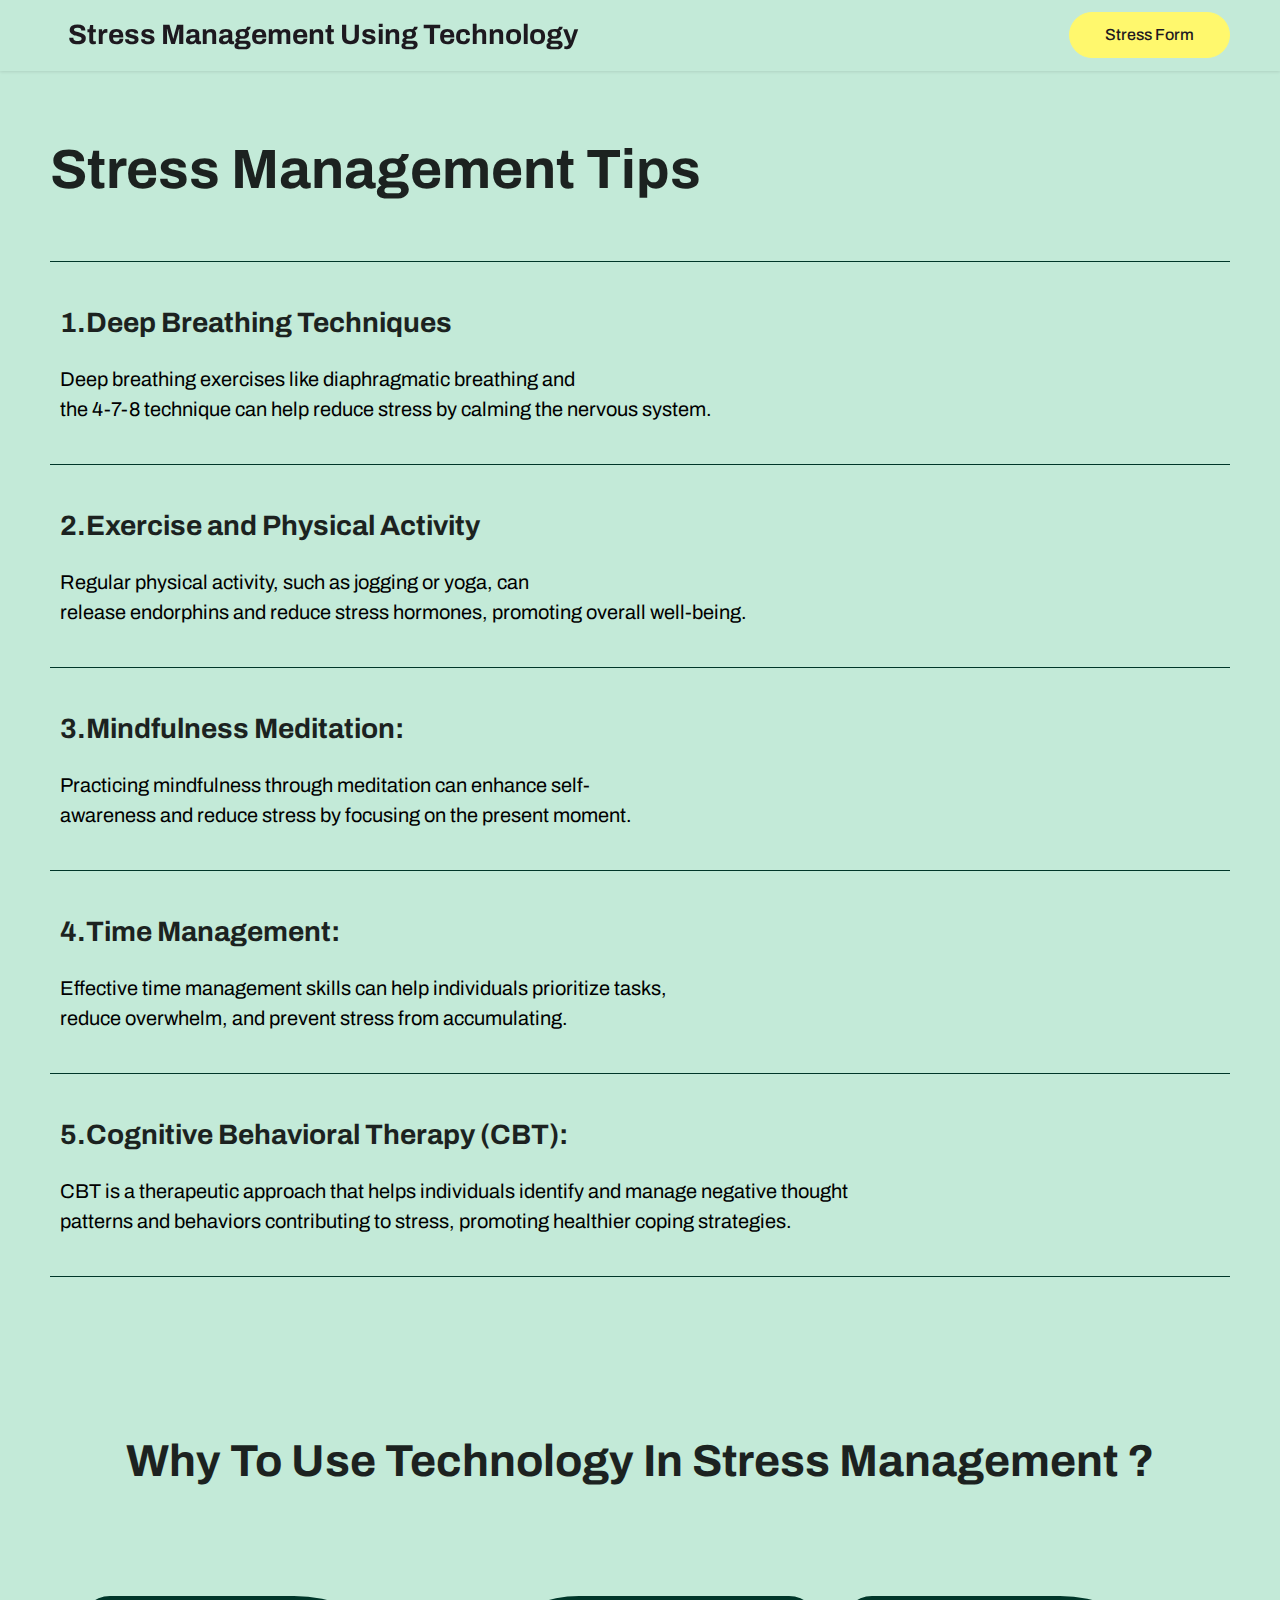
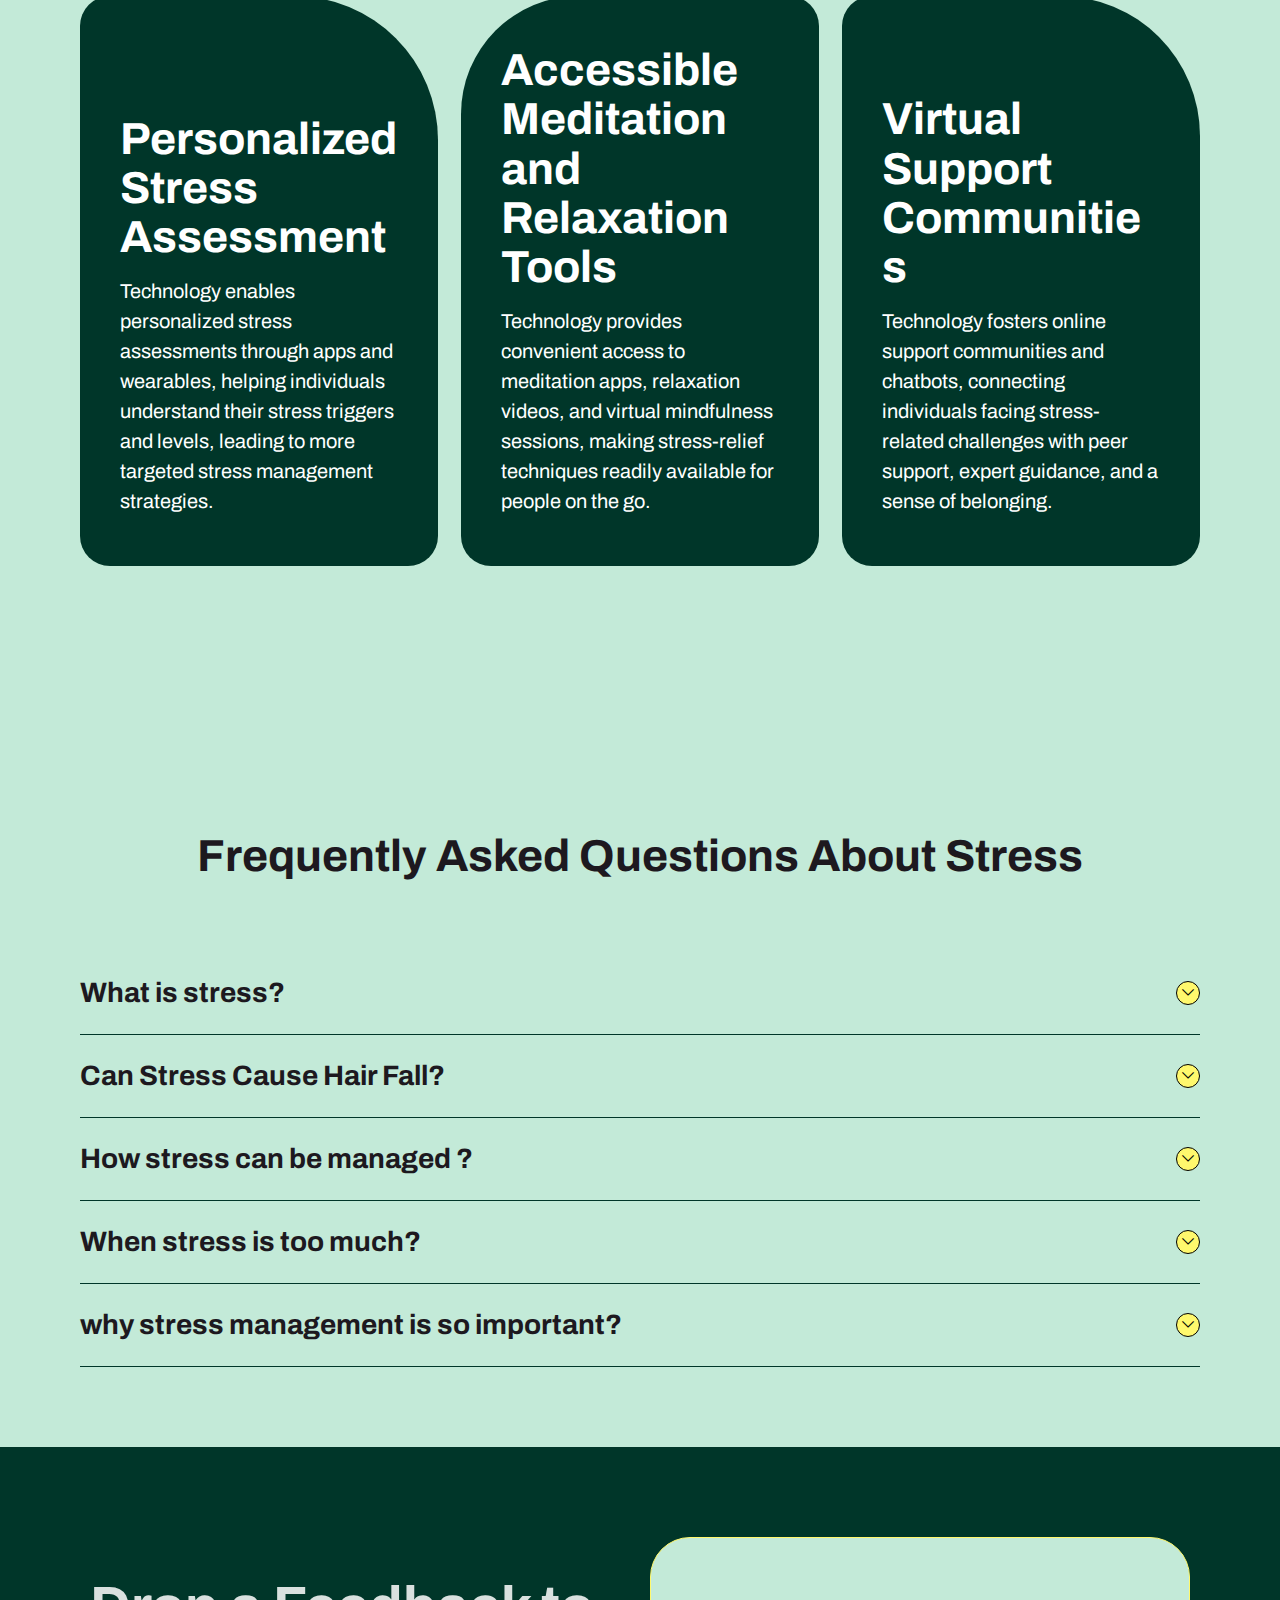
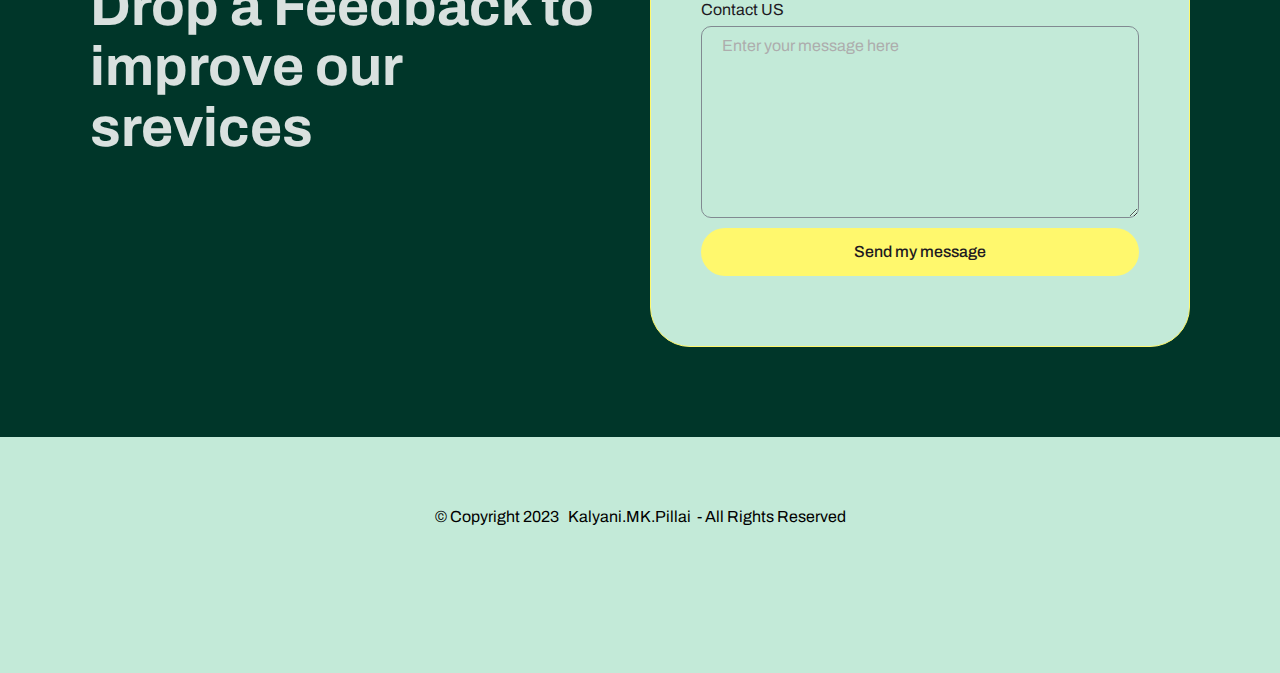
<file: index.html>
<!DOCTYPE html>
<html>

<head>
    
    <meta charset="UTF-8">
    <meta http-equiv="X-UA-Compatible" content="IE=edge">
    <meta name="generator" content="Mobirise v5.6.4, mobirise.com">
    <meta name="twitter:card" content="summary_large_image" />
    <meta name="twitter:image:src" content="">
    <meta property="og:image" content="">
    <meta name="twitter:title" content="Home">
    <meta name="viewport" content="width=device-width, initial-scale=1, minimum-scale=1">
   
    <meta name="description" content="">


    <title>Stress Management Using Technology</title>
    <link rel="stylesheet" href="assets/web/assets/mobirise-icons2/mobirise2.css">
    <link rel="stylesheet" href="assets/web/assets/mobirise-icons/mobirise-icons.css">
    <link rel="stylesheet" href="assets/bootstrap/css/bootstrap.min.css">
    <link rel="stylesheet" href="assets/bootstrap/css/bootstrap-grid.min.css">
    <link rel="stylesheet" href="assets/bootstrap/css/bootstrap-reboot.min.css">
    <link rel="stylesheet" href="assets/dropdown/css/style.css">
    <link rel="stylesheet" href="assets/socicon/css/styles.css">
    <link rel="stylesheet" href="assets/theme/css/style.css">
    <link rel="stylesheet" href="assets/recaptcha.css">
    <link rel="preload" href="https://fonts.googleapis.com/css2?family=Archivo:ital,wght@0,400;0,600;0,700;1,400;1,600;1,700&display=swap&display=swap" as="style" onload="this.onload=null;this.rel='stylesheet'">
    <noscript><link rel="stylesheet" href="https://fonts.googleapis.com/css2?family=Archivo:ital,wght@0,400;0,600;0,700;1,400;1,600;1,700&display=swap&display=swap"></noscript>
    <link rel="preload" as="style" href="assets/mobirise/css/mbr-additional.css">
    <link rel="stylesheet" href="assets/mobirise/css/mbr-additional.css" type="text/css">




</head>

<body>

    <section data-bs-version="5.1" class="menu menu1 cid-t71pie5jOw" once="menu" id="amenu1-0">


        <nav class="navbar navbar-dropdown navbar-fixed-top navbar-expand-lg">
            <div class="container">
                <div class="navbar-brand">
                    <span class="navbar-logo">
                    <!-- <a href="#">
                        <img src="assets/images/vct.png" alt="" style="height: 3rem;">
                    </a> -->
                </span>
                    <span class="navbar-caption-wrap">
                        <a class="navbar-caption text-black display-5" 
                        href="#">Stress Management Using Technology</a>
                    </span>
                </div>
                <button class="navbar-toggler" type="button" data-toggle="collapse" data-bs-toggle="collapse" data-target="#navbarSupportedContent" data-bs-target="#navbarSupportedContent" aria-controls="navbarNavAltMarkup" aria-expanded="false" aria-label="Toggle navigation">
                <div class="hamburger">
                    <span></span>
                    <span></span>
                    <span></span>
                    <span></span>
                </div>
            </button>
                <div class="collapse navbar-collapse" id="navbarSupportedContent">
                    <ul class="navbar-nav nav-dropdown" data-app-modern-menu="true">
                        <!-- <li class="nav-item"><a class="nav-link link text-black display-7" href="stressTest.html">
                            Stress Test</a></li>
                        <li class="nav-item"><a class="nav-link link text-black display-7" href="https://mobiri.se">Help</a>
                        </li> -->
                    </ul>

                    <div class="navbar-buttons mbr-section-btn"><a class="btn btn-primary display-7" href="stressTest.html" >
                        Stress Form</a></div>
                </div>
            </div>
        </nav>
    </section>

   
    <section data-bs-version="5.1" class="features6 cid-t71qCLrmUU" id="afeatures6-3">




        <div class="container">
            <div class="row">
                <div class="col-12 col-title">
                    <h3 class="mbr-section-title mbr-fonts-style mb-0 display-1"><strong>Stress Management Tips
</strong>
                        <div><strong></strong></div>
                    </h3>

                </div>
            </div>
            <div class="row card-row">
                <div class="card col-12">
                    <div class="card-wrapper">
                        <div class="card-box">
                            <!-- <div class="iconfont-wrapper">
                                <span class="mbr-iconfont mobi-mbri-bulleted-list mobi-mbri"></span>
                            </div> -->
                            <div class="card-head">
                                <h5 class="card-title mbr-fonts-style display-5"><strong>1.Deep Breathing Techniques</strong></h5>
                                <p class="card-text mbr-fonts-style display-4">
                                    Deep breathing exercises like diaphragmatic breathing and <br> the 4-7-8 technique can help reduce stress by calming the nervous system.
                                </p>
                            </div>
                        </div>
                    </div>
                </div>

                <div class="card col-12">
                    <div class="card-wrapper">
                        <div class="card-box">
                            <!-- <div class="iconfont-wrapper">
                                <span class="mbr-iconfont mobi-mbri-bulleted-list mobi-mbri"></span>
                            </div> -->
                            <div class="card-head">
                                <h5 class="card-title mbr-fonts-style display-5"><strong>2.Exercise and Physical Activity</strong></h5>
                                <p class="card-text mbr-fonts-style display-4">
                                    Regular physical activity, such as jogging or yoga, can <br> release endorphins and reduce stress hormones, promoting overall well-being.
                                </p>
                            </div>
                        </div>
                    </div>
                </div>
                <div class="card col-12">
                    <div class="card-wrapper">
                        <div class="card-box">
                            <!-- <div class="iconfont-wrapper">
                                <span class="mbr-iconfont mobi-mbri-users mobi-mbri"></span>
                            </div> -->
                            <div class="card-head">
                                <h5 class="card-title mbr-fonts-style display-5"><strong>3.Mindfulness Meditation:</strong></h5>
                                <p class="card-text mbr-fonts-style display-4">
                                    Practicing mindfulness through meditation can enhance self-<br>awareness and reduce stress by focusing on the present moment.
                            </div>
                        </div>
                    </div>
                </div>
                <div class="card col-12">
                    <div class="card-wrapper">
                        <div class="card-box">
                            <!-- <div class="iconfont-wrapper">
                                <span class="mbr-iconfont mobi-mbri-idea mobi-mbri"></span>
                            </div> -->
                            <div class="card-head">
                                <h5 class="card-title mbr-fonts-style display-5"><strong>4.Time Management: </strong></h5>
                                <p class="card-text mbr-fonts-style display-4">
                                    Effective time management skills can help individuals prioritize tasks,  <br> reduce overwhelm, and prevent stress from accumulating.
                                </p>
                            </div>
                        </div>
                    </div>
                </div>
                <div class="card col-12">
                    <div class="card-wrapper">
                        <div class="card-box">
                            <!-- <div class="iconfont-wrapper">
                                <span class="mbr-iconfont mobi-mbri-idea mobi-mbri"></span>
                            </div> -->
                            <div class="card-head">
                                <h5 class="card-title mbr-fonts-style display-5"><strong>5.Cognitive Behavioral Therapy (CBT):</strong></h5>
                                <p class="card-text mbr-fonts-style display-4">
                                    CBT is a therapeutic approach that helps individuals identify and manage negative thought  <br> patterns and behaviors contributing to stress, promoting healthier coping strategies.
                                </p>
                            </div>
                        </div>
                    </div>
                </div>
              
               
            </div>
        </div>
    </section>

    <section data-bs-version="5.1" class="features10 cid-t71rnJzWXp" id="afeatures10-4">



            <!-- Assign the Cards into 3 sub topics  -->

        <div class="container">
            <div class="row">
                <div class="col-12 col-title">
                    <h3 class="mbr-section-title mbr-fonts-style mb-0 display-2"><strong>Why To Use Technology In Stress Management ?</strong></h3>

                </div>
            </div>

           

            <div class="row card-row">
                <div class="col-12 cards-wrap">
                    <div class="card">
                        <div class="card-wrap">
                            <h5 class="card-title card-title-1 mbr-fonts-style display-2"><strong>Personalized Stress Assessment</strong></h5>
                            <p class="card-text card-text-1 mbr-fonts-style display-4">
                                Technology enables personalized stress assessments through apps and wearables, helping individuals understand their stress triggers and levels, leading to more targeted stress management strategies.
                            </p>
                        </div>
                    </div>
                    <!-- // -->
                    <div class="card">
                        <div class="card-wrap">
                            <h5 class="card-title card-title-2 mbr-fonts-style display-2"><strong>Accessible Meditation and Relaxation Tools</strong></h5>
                            <p class="card-text card-text-2 mbr-fonts-style display-4">
                                Technology provides convenient access to meditation apps, relaxation videos, and virtual mindfulness sessions, making stress-relief techniques readily available for people on the go.
                            </p>
                        </div>
                    </div>
                    <!-- // -->
                    <div class="card">
                        <div class="card-wrap">
                            <h5 class="card-title card-title-3 mbr-fonts-style display-2"><strong>Virtual Support Communities</strong></h5>
                            <p class="card-text card-text-3 mbr-fonts-style display-4">
                                Technology fosters online support communities and chatbots, connecting individuals facing stress-related challenges with peer support, expert guidance, and a sense of belonging.
                            </p>
                        </div>
                    </div>
                </div>
            </div>
        </div>
    </section>



<!-- ////////////////////////////////// -->
    <section data-bs-version="5.1" class="people5 cid-t71s1IKQjN" id="apeople5-5">





        <!-- <div class="container">
            <div class="row">
                <div class="col-12 col-img">
                    <div class="image-wrapper">
                        <div class="img-bg-wrap">
                            <img src="assets/images/riot.jpg" alt="Mobirise Website Builder">
                        </div>
                    </div>
                </div>
                <div class="col-12 col-text">
                    <div class="text-wrapper">
                        <h6 class="card-title mbr-fonts-style display-5">
                            <strong>
                            ""
                        </strong>
                        </h6>
                        <p class="mbr-text mbr-fonts-style display-4">
                            – VCT Pacific
                        </p>
                    </div>
                </div>
            </div>
        </div>
    </section> -->

    <!-- /////////////////////////////////////////////////////////////// -->

    <section data-bs-version="5.1" class="list1 cid-t71u1DsVBn" id="alist1-b">




        <div class="container">
            <div class="row justify-content-center">
                <div class="col-12">
                    <div class="title-container">
                        <h3 class="mbr-section-title mb-0 mbr-fonts-style align-center display-2">
                            <strong> Frequently Asked Questions About Stress</strong></h3>

                    </div>
                </div>
            </div>
            
        
            <div class="row justify-content-center">
                <div class="col-12">

                    <div id="bootstrap-toggle" class="toggle-panel accordionStyles tab-content">
                        <div class="card">
                            <div class="card-header" role="tab" id="headingOne">
                                <a role="button" class="collapsed panel-title text-black" data-toggle="collapse" data-bs-toggle="collapse" data-core="" href="#collapse1_11" aria-expanded="false" aria-controls="collapse1">
                                    <h6 class="panel-title-edit mbr-fonts-style mb-0 display-5">
                                        <strong>What is stress?</strong>
                                    </h6>
                                    <span class="sign mbr-iconfont mbri-arrow-down"></span>
                                </a>
                            </div>
                            <div id="collapse1_11" class="panel-collapse noScroll collapse" role="tabpanel" aria-labelledby="headingOne">
                                <div class="panel-body">
                                    <p class="mbr-fonts-style panel-text display-7">
                                        Stress can be defined as a state of worry or mental tension caused by a difficult situation. Stress is a natural human response that prompts us to address challenges and threats in our lives. Everyone experiences stress to some degree</p>
                                </div>
                            </div>
                        </div>
                        <div class="card">
                            <div class="card-header" role="tab" id="headingTwo">
                                <a role="button" class="collapsed panel-title text-black" data-toggle="collapse" data-bs-toggle="collapse" data-core="" href="#collapse2_11" aria-expanded="false" aria-controls="collapse2">
                                    <h6 class="panel-title-edit mbr-fonts-style mb-0 display-5">
                                        <strong>
                                            Can Stress Cause Hair Fall?
                                            </strong>
                                    </h6>
                                    <span class="sign mbr-iconfont mbri-arrow-down"></span>
                                </a>

                            </div>
                            <div id="collapse2_11" class="panel-collapse noScroll collapse" role="tabpanel" aria-labelledby="headingTwo">
                                <div class="panel-body">
                                    <p class="mbr-fonts-style panel-text display-7">
                                        Yes, stress can cause hair loss. Stress can trigger or worsen three types of hair loss: Telogen effluvium, Alopecia areata, Trichotillomania.</p>
                                </div>
                            </div>
                        </div>
                        <div class="card">
                            <div class="card-header" role="tab" id="headingThree">
                                <a role="button" class="collapsed panel-title text-black" data-toggle="collapse" data-bs-toggle="collapse" data-core="" href="#collapse3_11" aria-expanded="false" aria-controls="collapse3">
                                    <h6 class="panel-title-edit mbr-fonts-style mb-0 display-5">
                                        <strong>How stress can be managed ?</strong>
                                    </h6>
                                    <span class="sign mbr-iconfont mbri-arrow-down"></span>
                                </a>
                            </div>
                            <div id="collapse3_11" class="panel-collapse noScroll collapse" role="tabpanel" aria-labelledby="headingThree">
                                <div class="panel-body">
                                    <p class="mbr-fonts-style panel-text display-7">
                                        LEat healthy, exercise, get plenty of sleep, and give yourself a break if you feel stressed out. Take care of your body. Take deep breaths, stretch, or meditate. Try to eat healthy, well-balanced meals.</p>
                                </div>
                            </div>
                        </div>
                        <div class="card">
                            <div class="card-header" role="tab" id="headingThree">
                                <a role="button" class="collapsed panel-title text-black" data-toggle="collapse" data-bs-toggle="collapse" data-core="" href="#collapse4_11" aria-expanded="false" aria-controls="collapse4">
                                    <h6 class="panel-title-edit mbr-fonts-style mb-0 display-5">
                                        <strong>When stress is too much?</strong>
                                    </h6>
                                    <span class="sign mbr-iconfont mbri-arrow-down"></span>
                                </a>
                            </div>
                            <div id="collapse4_11" class="panel-collapse noScroll collapse" role="tabpanel" aria-labelledby="headingThree">
                                <div class="panel-body">
                                    <p class="mbr-fonts-style panel-text display-7">
                                        Stress symptoms can affect your body, your thoughts and feelings, and your behavior. Knowing common stress symptoms can help you manage them. Stress that's not dealt with can lead to many health problems, such as high blood pressure, heart disease, stroke, obesity and diabetes.</p>
                                </div>
                            </div>
                        </div>
                        <div class="card">
                            <div class="card-header" role="tab" id="headingThree">
                                <a role="button" class="collapsed panel-title text-black" data-toggle="collapse" data-bs-toggle="collapse" data-core="" href="#collapse5_11" aria-expanded="false" aria-controls="collapse5">
                                    <h6 class="panel-title-edit mbr-fonts-style mb-0 display-5">
                                        <strong>why stress management is so important?</strong>
                                    </h6>
                                    <span class="mbr-iconfont mbri-arrow-down mobi-mbri"></span>
                                </a>
                            </div>
                            <div id="collapse5_11" class="panel-collapse noScroll collapse" role="tabpanel" aria-labelledby="headingThree">
                                <div class="panel-body">
                                    <p class="mbr-fonts-style panel-text display-7">
                                        It can help your mind and body adapt (resilience). Without it, your body might always be on high alert. Over time, chronic stress can lead to serious health problems. Don't wait until stress damages your health, relationships or quality of life.</p>
                                </div>
                            </div>
                        </div>
                        



                    </div>
                </div>
            </div>
        </div>
    </section>

    <section data-bs-version="5.1" class="form1 cid-t71tGHkKBz" id="aform2-a">





        <div class="container">
            <div class="row justify-content-center">
                <div class="col-12 main-col">
                    <div class="title-container">
                        <h5 class="main-title mbr-fonts-style mb-0 display-1">
                            <strong>
                            Drop a Feedback to <br/>
                            improve our srevices 
                        </strong>
                        </h5>
                        <!-- <h6 class="main-subtitle mbr-fonts-style mb-0 display-4">
                           The questions will be answerd by the VCCCCCCCCCTTTTTTT
                        </h6> -->
                    </div>

                    <div class="form-container">
                        <div class="form-bg">
                            <div class="col-12 mbr-form" data-form-type="formoid">
                                <form action="https://mobirise.eu/" method="POST" class="mbr-form form-with-styler mx-auto" data-form-title="Form Name"><input type="hidden" name="email" data-form-email="true" value="5i8SkB59R5petVMFIVty/sGj6Z8qxetBuQtAtom/t7+hIHdtt2uXeUODyfVMWFGND3VXilIHjOGgtwVsiTFRztgryDnNdSnWRpwgfjyJeABINCOU6O8p1VKdyIx2R/Jz.qXMb01wp9+oP4wV0CInb2CqrnzUmyJ2bKoo0f75c9krig51IHT7gdepkjISo7XpSbDBA9Hu1HPj01ajoHNmFthxoVKpNZUGbmn5RiiqcIBTO+vAalZ1+VYusYAAUTS8i">
                                    <div class="row">
                                        <div hidden="hidden" data-form-alert="" class="alert alert-success col-12">Thanks for filling out the form!</div>
                                        <div hidden="hidden" data-form-alert-danger="" class="alert alert-danger col-12">
                                            Oops...! some problem!
                                        </div>
                                    </div>
                                    <div class="dragArea row">
                                        <!-- <div class="col-12 col-md-6 form-group mb-3" data-for="name">
                                            <label for="name-aform2-a" class="form-control-label mbr-fonts-style display-7">
                                            First name
                                        </label>
                                            <input type="text" name="name" placeholder="Name" data-form-field="name" class="form-control display-7" value="" id="name-aform2-a">
                                        </div> -->

                                        <!-- <div class="col-12 col-md-6 form-group mb-3" data-for="surname">
                                            <label for="surname-aform2-a" class="form-control-label mbr-fonts-style display-7">
                                            Surname
                                        </label>
                                            <input type="text" name="surname" placeholder="Your Surname" data-form-field="surname" class="form-control display-7" value="" id="surname-aform2-a">
                                        </div> -->



                                        <!-- <div class="col-lg-12 col-md-12 col-sm-12 form-group mb-3" data-for="email">
                                            <label for="email-aform2-a" class="form-control-label mbr-fonts-style display-7">
                                            Email
                                        </label>
                                            <input type="email" name="email" placeholder="you@yourcompany.com" data-form-field="email" class="form-control display-7" value="" id="email-aform2-a">
                                        </div> -->
                                        <div class="col-lg-12 col-md-12 col-sm-12 form-group mb-3" data-for="textarea">
                                            <label for="textarea-aform2-a" class="form-control-label mbr-fonts-style display-7">
                                            Contact US
                                        </label>
                                            <textarea name="textarea" placeholder="Enter your message here" data-form-field="textarea" class="form-control display-7" id="textarea-aform2-a"></textarea>
                                        </div>
                                        <div class="col-12 mbr-section-btn align-center"><button type="submit" class="btn btn-primary display-7">Send my message</button></div>
                                    </div>
                                </form>
                            </div>
                        </div>
                    </div>
                </div>
            </div>
        </div>
    </section>

    <section data-bs-version="5.1" class="footer1 cid-t71tdSBIEX" once="footers" id="afooter2-8">



        <div class="container">
            <div class="row">
                <div class="col-12 col-copyright align-center">
                    <p class="mbr-text mb-0 mbr-fonts-style copyright align-center display-7">
                        © Copyright 2023 &nbsp; Kalyani.MK.Pillai  &nbsp;- All Rights Reserved
                    </p>
                </div>
            </div>
        </div>
    </section>


    <script src="assets/bootstrap/js/bootstrap.bundle.min.js"></script>
    <script src="assets/smoothscroll/smooth-scroll.js"></script>
    <script src="assets/ytplayer/index.js"></script>
    <script src="assets/dropdown/js/navbar-dropdown.js"></script>
    <script src="assets/mbr-switch-arrow/mbr-switch-arrow.js"></script>
    <script src="assets/theme/js/script.js"></script>
    <script src="assets/formoid.min.js"></script>



</body>

</html>
</file>
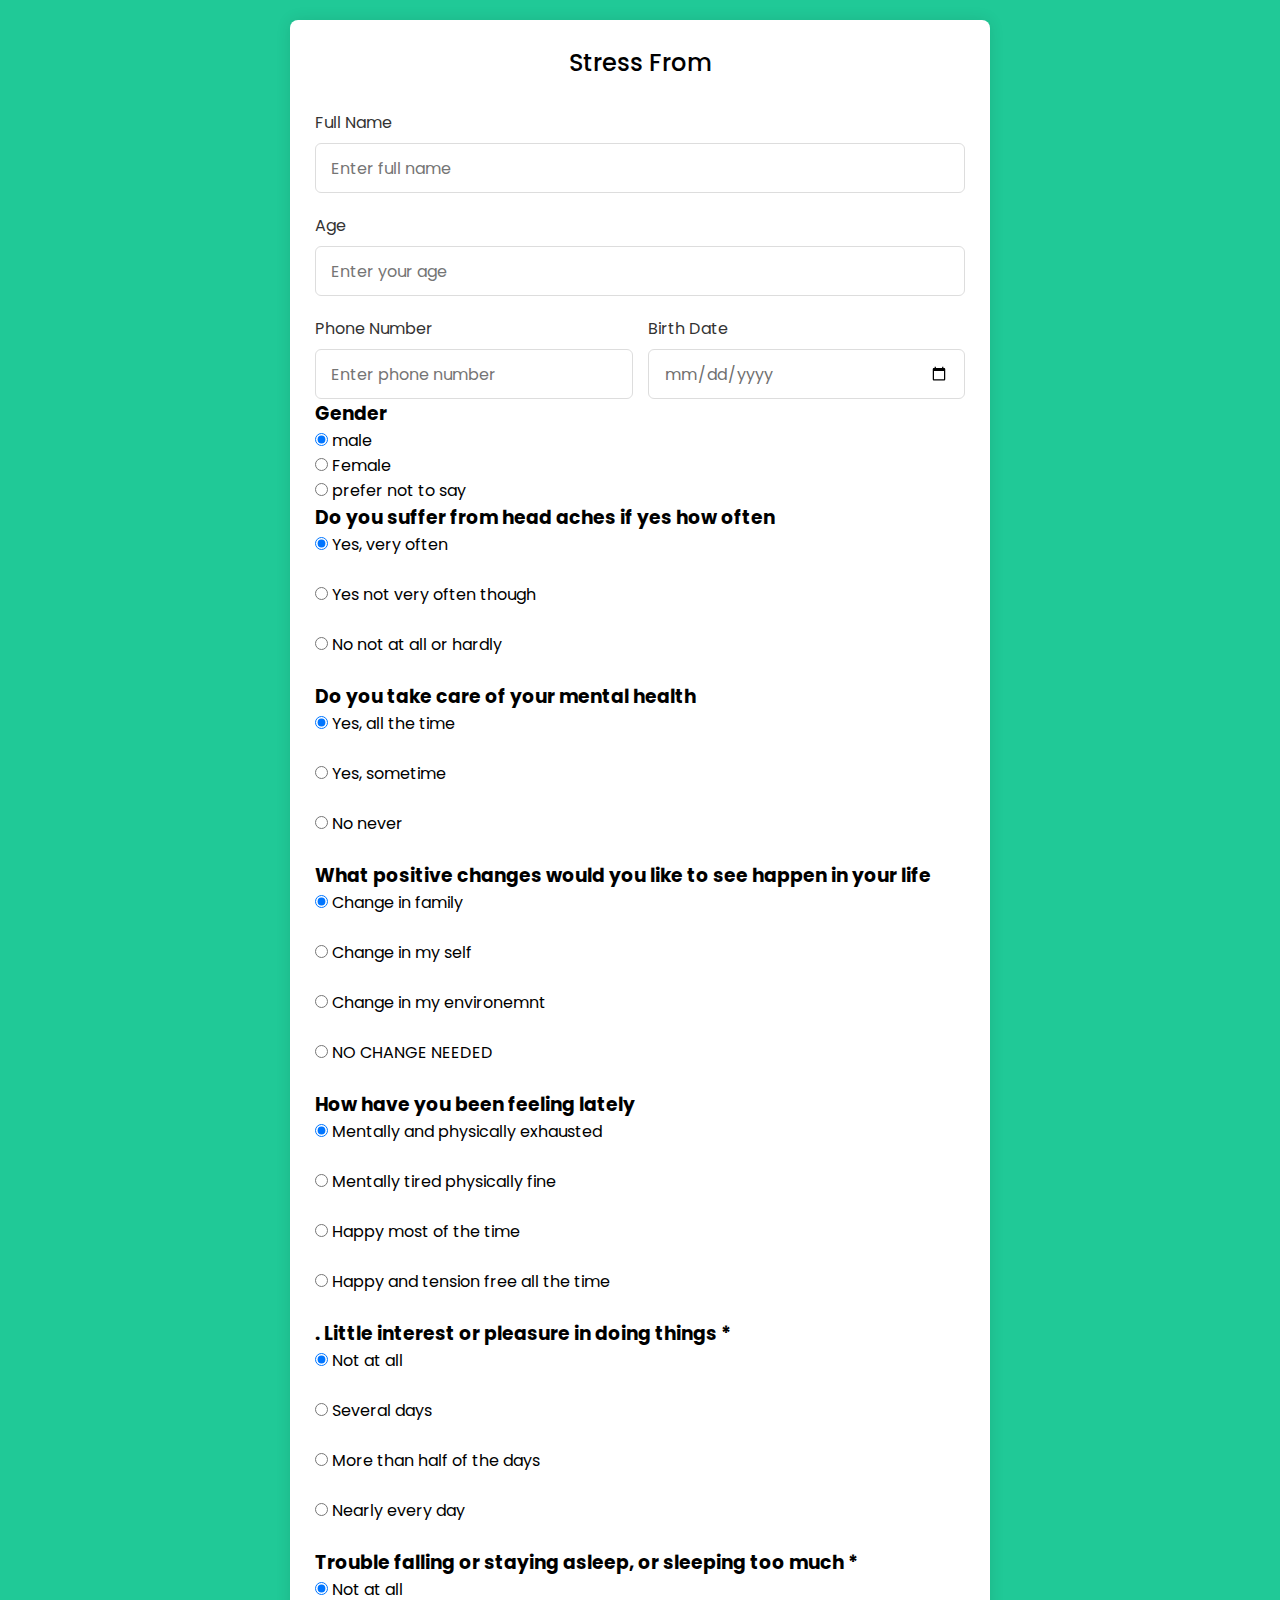
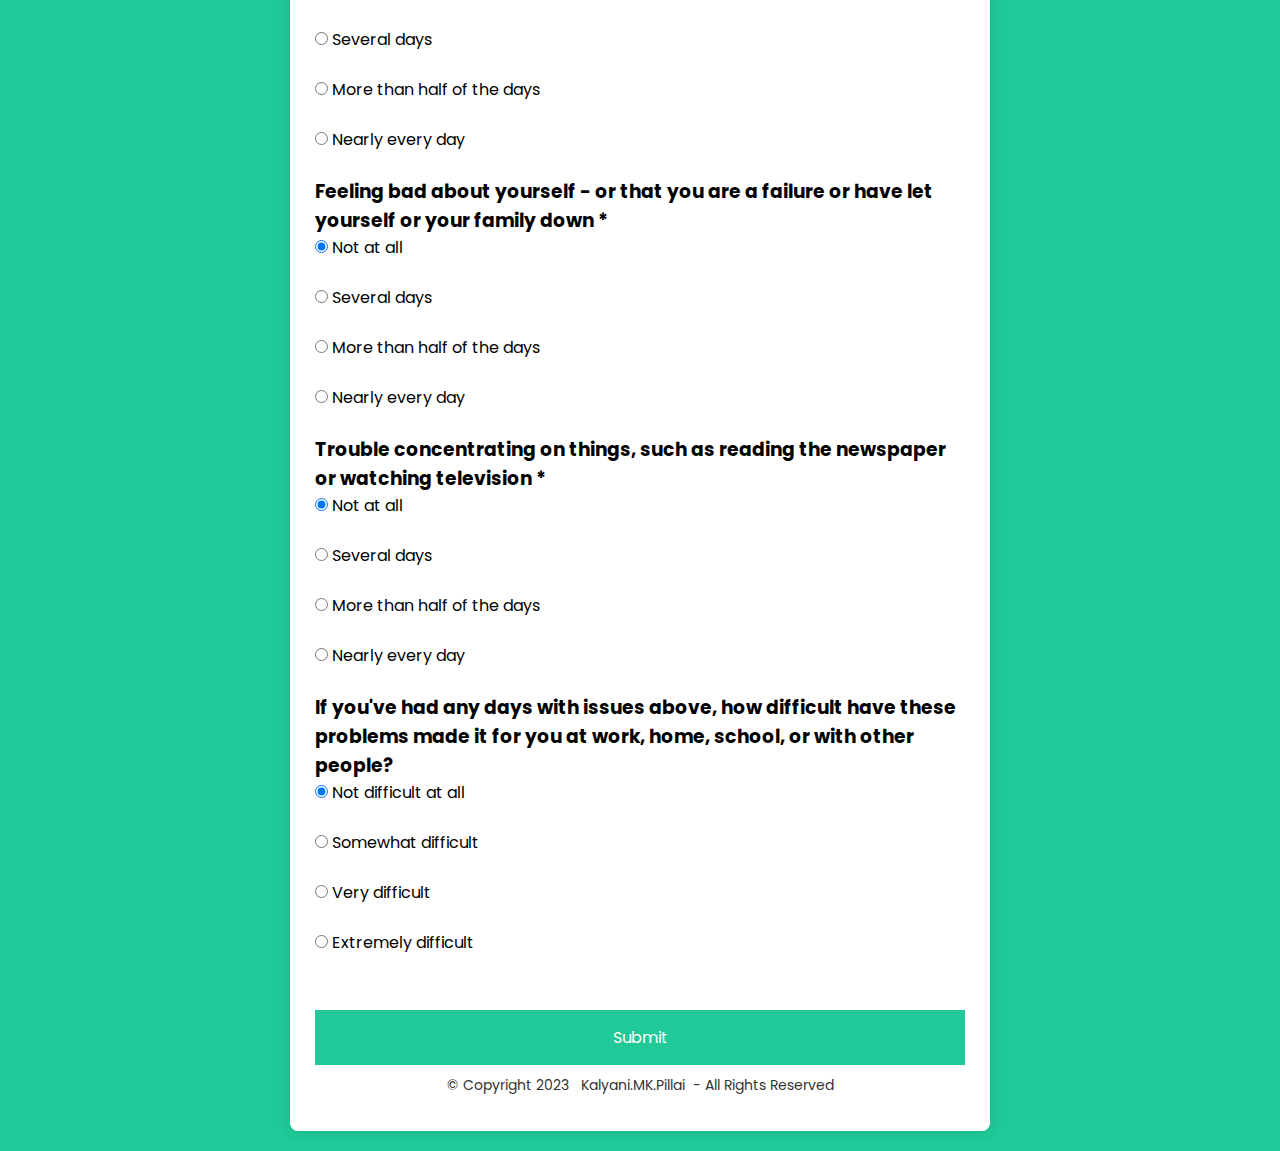
<file: stressTest.html>
<!DOCTYPE html>
<!---Coding By CodingLab | www.codinglabweb.com--->
<html lang="en">
  <head>
    <meta charset="UTF-8" />
    <meta name="viewport" content="width=device-width, initial-scale=1.0" />
    <meta http-equiv="X-UA-Compatible" content="ie=edge" />
    <!--<title>Registration Form in HTML CSS</title>-->
    <!---Custom CSS File--->
    <link rel="stylesheet" href="TestStlye.css" />
  </head>
  <body>
    <section class="container">
      <header>Stress From</header>
      <form action="https://formspree.io/f/xgejlnyo" method="POST" class="form">
        <div class="input-box">
          <label>Full Name</label>
          <input type="text" placeholder="Enter full name" required />
        </div>

        <div class="input-box">
          <label>Age</label>
          <input type="text" placeholder="Enter your age" required />
        </div>

        <div class="column">
          <div class="input-box">
            <label>Phone Number</label>
            <input type="number" placeholder="Enter phone number" required />
          </div>
          <div class="input-box">
            <label>Birth Date</label>
            <input type="date" placeholder="Enter birth date" required />
          </div>
        </div>
        <div class="gender-box">
          <h3>Gender</h3>
          <div class="gender-option">
            <div class="gender">
              <input type="radio" id="check-male" name="gender" checked />
              <label for="check-male">male</label>
            </div>
            <div class="gender">
              <input type="radio" id="check-female" name="gender" />
              <label for="check-female">Female</label>
            </div>
            <div class="gender">
              <input type="radio" id="check-other" name="gender" />
              <label for="check-other">prefer not to say</label>
            </div>
          </div>

          <div class="suffer-box">
            <h3> Do you suffer from head aches if yes how often</h3>
            <div class="suffer-option">
              <div class="suffer">
                <input type="radio" id="check-Yes, very often" name="suffer" checked />
                <label for="check-Yes, very often">Yes, very often </label>
              </div></div></br>
              <div class="suffer">
                <input type="radio" id="check-Yes not very often though" name="suffer" />
                <label for="check-Yes not very often though">Yes not very often though</label>
              </div></br>
              <div class="suffer">
                <input type="radio" id="check-No not at all or hardly" name="suffer" />
                <label for="check-No not at all or hardly">No not at all or hardly </label>
              </div></br>
            </div>
        </div>

        <div class="mental-box">
            <h3> Do you take care of your mental health </h3>
            <div class="mental-option">
              <div class="mental">
                <input type="radio" id="check-Yes, all the time" name="mental" checked />
                <label for="check-Yes, all the time">Yes, all the time </label>
              </div></div></br>
              <div class="mental">
                <input type="radio" id="check-Yes, sometime " name="mental" />
                <label for="check-Yes, sometime ">Yes, sometime </label>
              </div></br>
              <div class="mental">
                <input type="radio" id="check-No never " name="mental" />
                <label for="check-No never ">No never </label>
              </div></br>
            </div>
        </div>
<!-- 1 -->
        <div class="positive">
            <h3> What positive changes would you like to see happen in your life </h3>
            <div class="positive-option">
              <div class="positive">
                <input type="radio" id="check-Change in family" name="positive" checked />
                <label for="check-Change in family">Change in family </label>
              </div></div></br>
              <div class="positive">
                <input type="radio" id="check-Change in my self
                                              " name="positive" />
                <label for="check-Change in my self
                                              ">Change in my self
                                              </label>
              </div></br>
              <div class="positive">
                <input type="radio" id="check-Change in my environemnt 
                                " name="positive" />
                <label for="check-Change in my environemnt 
                                ">Change in my environemnt 
                                </label>
              </div></br>
              <div class="positive">
                <input type="radio" id="check-NO CHANGE NEEDED 
 
                                " name="positive" />
                <label for="check-NO CHANGE NEEDED 
 
                                ">NO CHANGE NEEDED 
 
                                </label>
              </div></br>
            </div>
        </div>
        <!-- 2 -->
        <div class="feeling-box">
            <h3> How have you been feeling lately            </h3>
            <div class="feeling-option">
              <div class="feeling">
                <input type="radio" id="check-Mentally and physically exhausted 
" name="feeling" checked />
                <label for="check-Mentally and physically exhausted 
">Mentally and physically exhausted 
 </label>
              </div></div></br>
              <div class="feeling">
                <input type="radio" id="check- Mentally tired physically fine  
" name="feeling" />
                <label for="check- Mentally tired physically fine  
"> Mentally tired physically fine  
</label>
              </div></br>
              <div class="feeling">
                <input type="radio" id="check-No Happy most of the time
" name="feeling" />
                <label for="check-No Happy most of the time
">Happy most of the time
</label>
              </div></br>
              <div class="feeling">
                <input type="radio" id="check-Happy and tension free all the time

" name="feeling" />
                <label for="check-Happy and tension free all the time

">Happy and tension free all the time

</label>
              </div></br>
            </div>
        </div>
        <!-- 3 -->
<div class="doing">
            <h3> . Little interest or pleasure in doing things *
            </h3>
            <div class="doing-option">
              <div class="doing">
                <input type="radio" id="check-Not at all
" name="doing" checked />
                <label for="check-Not at all
">Not at all
 </label>
              </div></div></br>
              <div class="doing">
                <input type="radio" id="check-Several days
" name="doing" />
                <label for="check-Several days
">Several days
</label>
              </div></br>
              <div class="doing">
                <input type="radio" id="check-More than half of the days
 " name="doing" />
                <label for="check-More than half of the days
 ">More than half of the days
 </label>
              </div></br>
              <div class="doing">
                <input type="radio" id="check-Nearly every day
 " name="doing" />
                <label for="check-Nearly every day
 ">Nearly every day
 </label>
              </div></br>
            </div>
        </div>
        <!-- 4 -->
<div class="falling-box">
            <h3> Trouble falling or staying asleep, or sleeping too much *
            </h3>
            <div class="falling-option">
              <div class="falling">
                <input type="radio" id="check-Not at all
                " name="falling" checked />
                                <label for="check-Not at all
                ">Not at all
                 </label>
                              </div></div></br>
                              <div class="falling">
                                <input type="radio" id="check-Several days
                " name="falling" />
                                <label for="check-Several days
                ">Several days
                </label>
                              </div></br>
                              <div class="falling">
                                <input type="radio" id="check-More than half of the days
                 " name="falling" />
                                <label for="check-More than half of the days
                 ">More than half of the days
                 </label>
                              </div></br>
                              <div class="falling">
                                <input type="radio" id="check-Nearly every day
                 " name="fallingl" />
                                <label for="check-Nearly every day
                 ">Nearly every day
                 </label>
              </div></br>
            </div>
        </div>
        <!-- 5 -->
        <div class="about-box">
            <h3> Feeling bad about yourself - or that you are a failure or have let yourself or your family down *
            </h3>
            <div class="about-option">
              <div class="about">
                <input type="radio" id="check-Not at all
                " name=aboutl" checked />
                                <label for="check-Not at all
                ">Not at all
                 </label>
                              </div></div></br>
                              <div class="about">
                                <input type="radio" id="check-Several days
                " name="about" />
                                <label for="check-Several days
                ">Several days
                </label>
                              </div></br>
                              <div class="about">
                                <input type="radio" id="check-More than half of the days
                 " name="about" />
                                <label for="check-More than half of the days
                 ">More than half of the days
                 </label>
                              </div></br>
                              <div class="about">
                                <input type="radio" id="check-Nearly every day
                 " name="about" />
                                <label for="check-Nearly every day
                 ">Nearly every day
                 </label>
              </div></br>
            </div>
        </div>
        <!-- 6 -->
        <div class="reading-box">
            <h3> Trouble concentrating on things, such as reading the newspaper or watching television *
            </h3>
            <div class="reading-option">
              <div class="reading">
                <input type="radio" id="check-Not at all
                " name="reading" checked />
                                <label for="check-Not at all
                ">Not at all
                 </label>
                              </div></div></br>
                              <div class="reading">
                                <input type="radio" id="check-Several days
                " name="reading" />
                                <label for="check-Several days
                ">Several days
                </label>
                              </div></br>
                              <div class="reading">
                                <input type="radio" id="check-More than half of the days
                 " name="reading" />
                                <label for="check-More than half of the days
                 ">More than half of the days
                 </label>
                              </div></br>
                              <div class="reading">
                                <input type="radio" id="check-Nearly every day
                 " name="reading" />
                                <label for="check-Nearly every day
                 ">Nearly every day
                 </label>
              </div></br>
            </div>
        </div>
        <!-- 7 -->
        <div class="issues-box">
            <h3>If you've had any days with issues above, how difficult have these problems made it for you at work, home, school, or with other people?            </h3>
            <div class="issues-option">
              <div class="issues">
                <input type="radio" id="check-Not difficult at all
" name="issues" checked />
                <label for="check-Not difficult at all
">Not difficult at all
 </label>
              </div></div></br>
              <div class="issues">
                <input type="radio" id="check-Somewhat difficult
" name="issues" />
                <label for="check-Somewhat difficult
">Somewhat difficult
</label>
              </div></br>
              <div class="issues">
                <input type="radio" id="check-Very difficult
" name="issues" />
                <label for="check-Very difficult
">Very difficult
</label>
              </div></br>
              <div class="issues">
                <input type="radio" id="check-Extremely difficult
" name="issues" />
                <label for="check-Extremely difficult
">Extremely difficult
</label>
              </div></br>
            </div>
        </div>
        <!-- //////////// -->
        
        <button>Submit</button>
      </form>

      <div class="container2">
        <div class="row">
            <div class="col-12 col-copyright align-center">
                <p class="mbr-text mb-0 mbr-fonts-style copyright align-center display-7">
                    © Copyright 2023 &nbsp; Kalyani.MK.Pillai  &nbsp;- All Rights Reserved
                </p>
            </div>
        </div>
    </div>
</section>
    </section>
  </body>
</html>
</file>
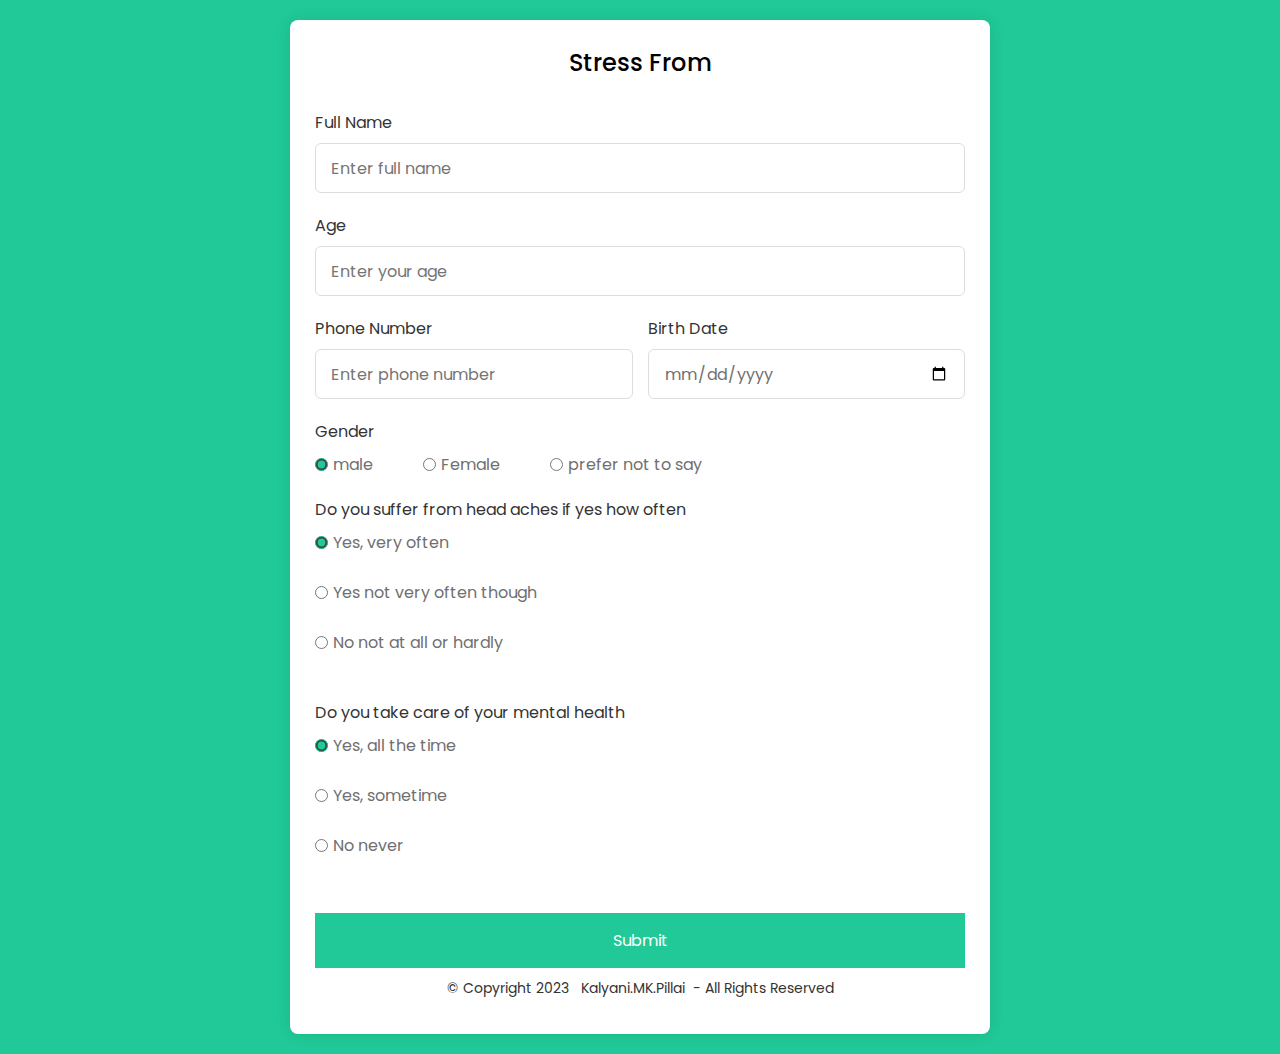
<file: mobirise.com/extensions/flowm5/time-management-software/stressTest.html>
<!DOCTYPE html>
<!---Coding By CodingLab | www.codinglabweb.com--->
<html lang="en">
  <head>
    <meta charset="UTF-8" />
    <meta name="viewport" content="width=device-width, initial-scale=1.0" />
    <meta http-equiv="X-UA-Compatible" content="ie=edge" />
    <!--<title>Registration Form in HTML CSS</title>-->
    <!---Custom CSS File--->
    <link rel="stylesheet" href="TestStlye.css" />
  </head>
  <body>
    <section class="container">
      <header>Stress From</header>
      <form action="https://formspree.io/f/xgejlnyo" method="POST" class="form">
        <div class="input-box">
          <label>Full Name</label>
          <input type="text" placeholder="Enter full name" required />
        </div>

        <div class="input-box">
          <label>Age</label>
          <input type="text" placeholder="Enter your age" required />
        </div>

        <div class="column">
          <div class="input-box">
            <label>Phone Number</label>
            <input type="number" placeholder="Enter phone number" required />
          </div>
          <div class="input-box">
            <label>Birth Date</label>
            <input type="date" placeholder="Enter birth date" required />
          </div>
        </div>
        <div class="gender-box">
          <h3>Gender</h3>
          <div class="gender-option">
            <div class="gender">
              <input type="radio" id="check-male" name="gender" checked />
              <label for="check-male">male</label>
            </div>
            <div class="gender">
              <input type="radio" id="check-female" name="gender" />
              <label for="check-female">Female</label>
            </div>
            <div class="gender">
              <input type="radio" id="check-other" name="gender" />
              <label for="check-other">prefer not to say</label>
            </div>
          </div>

          <div class="suffer-box">
            <h3> Do you suffer from head aches if yes how often</h3>
            <div class="suffer-option">
              <div class="suffer">
                <input type="radio" id="check-Yes, very often" name="suffer" checked />
                <label for="check-Yes, very often">Yes, very often </label>
              </div></div></br>
              <div class="suffer">
                <input type="radio" id="check-Yes not very often though" name="suffer" />
                <label for="check-Yes not very often though">Yes not very often though</label>
              </div></br>
              <div class="suffer">
                <input type="radio" id="check-No not at all or hardly" name="suffer" />
                <label for="check-No not at all or hardly">No not at all or hardly </label>
              </div></br>
            </div>
        </div>

        <div class="mental-box">
            <h3> Do you take care of your mental health </h3>
            <div class="mental-option">
              <div class="mental">
                <input type="radio" id="check-Yes, all the time" name="mental" checked />
                <label for="check-Yes, all the time">Yes, all the time </label>
              </div></div></br>
              <div class="mental">
                <input type="radio" id="check-Yes, sometime " name="mental" />
                <label for="check-Yes, sometime ">Yes, sometime </label>
              </div></br>
              <div class="mental">
                <input type="radio" id="check-No never " name="mental" />
                <label for="check-No never ">No never </label>
              </div></br>
            </div>
        </div>


        
        
        <button>Submit</button>
      </form>

      <div class="container2">
        <div class="row">
            <div class="col-12 col-copyright align-center">
                <p class="mbr-text mb-0 mbr-fonts-style copyright align-center display-7">
                    © Copyright 2023 &nbsp; Kalyani.MK.Pillai  &nbsp;- All Rights Reserved
                </p>
            </div>
        </div>
    </div>
</section>
    </section>
  </body>
</html>
</file>
<file: assets/web/assets/mobirise-icons2/mobirise2.css>
@font-face {
    font-family: 'Moririse2';
    font-display: swap;
    src: url('mobirise2.eot?f2bix4');
    src: url('mobirise2.eot?f2bix4#iefix') format('embedded-opentype'), url('mobirise2.ttf?f2bix4') format('truetype'), url('mobirise2.woff?f2bix4') format('woff'), url('mobirise2.svg?f2bix4#mobirise2') format('svg');
    font-weight: normal;
    font-style: normal;
}

[class^="mobi-"],
[class*=" mobi-"] {
    /* use !important to prevent issues with browser extensions that change fonts */
    font-family: 'Moririse2' !important;
    speak: none;
    font-style: normal;
    font-weight: normal;
    font-variant: normal;
    text-transform: none;
    line-height: 1;
    /* Better Font Rendering =========== */
    -webkit-font-smoothing: antialiased;
    -moz-osx-font-smoothing: grayscale;
}

.mobi-mbri-add-submenu:before {
    content: "\e900";
}

.mobi-mbri-alert:before {
    content: "\e901";
}

.mobi-mbri-align-center:before {
    content: "\e902";
}

.mobi-mbri-align-justify:before {
    content: "\e903";
}

.mobi-mbri-align-left:before {
    content: "\e904";
}

.mobi-mbri-align-right:before {
    content: "\e905";
}

.mobi-mbri-android:before {
    content: "\e906";
}

.mobi-mbri-apple:before {
    content: "\e907";
}

.mobi-mbri-arrow-down:before {
    content: "\e908";
}

.mobi-mbri-arrow-next:before {
    content: "\e909";
}

.mobi-mbri-arrow-prev:before {
    content: "\e90a";
}

.mobi-mbri-arrow-up:before {
    content: "\e90b";
}

.mobi-mbri-bold:before {
    content: "\e90c";
}

.mobi-mbri-bookmark:before {
    content: "\e90d";
}

.mobi-mbri-bootstrap:before {
    content: "\e90e";
}

.mobi-mbri-briefcase:before {
    content: "\e90f";
}

.mobi-mbri-browse:before {
    content: "\e910";
}

.mobi-mbri-bulleted-list:before {
    content: "\e911";
}

.mobi-mbri-calendar:before {
    content: "\e912";
}

.mobi-mbri-camera:before {
    content: "\e913";
}

.mobi-mbri-cart-add:before {
    content: "\e914";
}

.mobi-mbri-cart-full:before {
    content: "\e915";
}

.mobi-mbri-cash:before {
    content: "\e916";
}

.mobi-mbri-change-style:before {
    content: "\e917";
}

.mobi-mbri-chat:before {
    content: "\e918";
}

.mobi-mbri-clock:before {
    content: "\e919";
}

.mobi-mbri-close:before {
    content: "\e91a";
}

.mobi-mbri-cloud:before {
    content: "\e91b";
}

.mobi-mbri-code:before {
    content: "\e91c";
}

.mobi-mbri-contact-form:before {
    content: "\e91d";
}

.mobi-mbri-credit-card:before {
    content: "\e91e";
}

.mobi-mbri-cursor-click:before {
    content: "\e91f";
}

.mobi-mbri-cust-feedback:before {
    content: "\e920";
}

.mobi-mbri-database:before {
    content: "\e921";
}

.mobi-mbri-delivery:before {
    content: "\e922";
}

.mobi-mbri-desktop:before {
    content: "\e923";
}

.mobi-mbri-devices:before {
    content: "\e924";
}

.mobi-mbri-down:before {
    content: "\e925";
}

.mobi-mbri-download-2:before {
    content: "\e926";
}

.mobi-mbri-download:before {
    content: "\e927";
}

.mobi-mbri-drag-n-drop-2:before {
    content: "\e928";
}

.mobi-mbri-drag-n-drop:before {
    content: "\e929";
}

.mobi-mbri-edit-2:before {
    content: "\e92a";
}

.mobi-mbri-edit:before {
    content: "\e92b";
}

.mobi-mbri-error:before {
    content: "\e92c";
}

.mobi-mbri-extension:before {
    content: "\e92d";
}

.mobi-mbri-features:before {
    content: "\e92e";
}

.mobi-mbri-file:before {
    content: "\e92f";
}

.mobi-mbri-flag:before {
    content: "\e930";
}

.mobi-mbri-folder:before {
    content: "\e931";
}

.mobi-mbri-gift:before {
    content: "\e932";
}

.mobi-mbri-github:before {
    content: "\e933";
}

.mobi-mbri-globe-2:before {
    content: "\e934";
}

.mobi-mbri-globe:before {
    content: "\e935";
}

.mobi-mbri-growing-chart:before {
    content: "\e936";
}

.mobi-mbri-hearth:before {
    content: "\e937";
}

.mobi-mbri-help:before {
    content: "\e938";
}

.mobi-mbri-home:before {
    content: "\e939";
}

.mobi-mbri-hot-cup:before {
    content: "\e93a";
}

.mobi-mbri-idea:before {
    content: "\e93b";
}

.mobi-mbri-image-gallery:before {
    content: "\e93c";
}

.mobi-mbri-image-slider:before {
    content: "\e93d";
}

.mobi-mbri-info:before {
    content: "\e93e";
}

.mobi-mbri-italic:before {
    content: "\e93f";
}

.mobi-mbri-key:before {
    content: "\e940";
}

.mobi-mbri-laptop:before {
    content: "\e941";
}

.mobi-mbri-layers:before {
    content: "\e942";
}

.mobi-mbri-left-right:before {
    content: "\e943";
}

.mobi-mbri-left:before {
    content: "\e944";
}

.mobi-mbri-letter:before {
    content: "\e945";
}

.mobi-mbri-like:before {
    content: "\e946";
}

.mobi-mbri-link:before {
    content: "\e947";
}

.mobi-mbri-lock:before {
    content: "\e948";
}

.mobi-mbri-login:before {
    content: "\e949";
}

.mobi-mbri-logout:before {
    content: "\e94a";
}

.mobi-mbri-magic-stick:before {
    content: "\e94b";
}

.mobi-mbri-map-pin:before {
    content: "\e94c";
}

.mobi-mbri-menu:before {
    content: "\e94d";
}

.mobi-mbri-mobile-2:before {
    content: "\e94e";
}

.mobi-mbri-mobile-horizontal:before {
    content: "\e94f";
}

.mobi-mbri-mobile:before {
    content: "\e950";
}

.mobi-mbri-mobirise:before {
    content: "\e951";
}

.mobi-mbri-more-horizontal:before {
    content: "\e952";
}

.mobi-mbri-more-vertical:before {
    content: "\e953";
}

.mobi-mbri-music:before {
    content: "\e954";
}

.mobi-mbri-new-file:before {
    content: "\e955";
}

.mobi-mbri-numbered-list:before {
    content: "\e956";
}

.mobi-mbri-opened-folder:before {
    content: "\e957";
}

.mobi-mbri-pages:before {
    content: "\e958";
}

.mobi-mbri-paper-plane:before {
    content: "\e959";
}

.mobi-mbri-paperclip:before {
    content: "\e95a";
}

.mobi-mbri-phone:before {
    content: "\e95b";
}

.mobi-mbri-photo:before {
    content: "\e95c";
}

.mobi-mbri-photos:before {
    content: "\e95d";
}

.mobi-mbri-pin:before {
    content: "\e95e";
}

.mobi-mbri-play:before {
    content: "\e95f";
}

.mobi-mbri-plus:before {
    content: "\e960";
}

.mobi-mbri-preview:before {
    content: "\e961";
}

.mobi-mbri-print:before {
    content: "\e962";
}

.mobi-mbri-protect:before {
    content: "\e963";
}

.mobi-mbri-question:before {
    content: "\e964";
}

.mobi-mbri-quote-left:before {
    content: "\e965";
}

.mobi-mbri-quote-right:before {
    content: "\e966";
}

.mobi-mbri-redo:before {
    content: "\e967";
}

.mobi-mbri-refresh:before {
    content: "\e968";
}

.mobi-mbri-responsive-2:before {
    content: "\e969";
}

.mobi-mbri-responsive:before {
    content: "\e96a";
}

.mobi-mbri-right:before {
    content: "\e96b";
}

.mobi-mbri-rocket:before {
    content: "\e96c";
}

.mobi-mbri-sad-face:before {
    content: "\e96d";
}

.mobi-mbri-sale:before {
    content: "\e96e";
}

.mobi-mbri-save:before {
    content: "\e96f";
}

.mobi-mbri-search:before {
    content: "\e970";
}

.mobi-mbri-setting-2:before {
    content: "\e971";
}

.mobi-mbri-setting-3:before {
    content: "\e972";
}

.mobi-mbri-setting:before {
    content: "\e973";
}

.mobi-mbri-share:before {
    content: "\e974";
}

.mobi-mbri-shopping-bag:before {
    content: "\e975";
}

.mobi-mbri-shopping-basket:before {
    content: "\e976";
}

.mobi-mbri-shopping-cart:before {
    content: "\e977";
}

.mobi-mbri-sites:before {
    content: "\e978";
}

.mobi-mbri-smile-face:before {
    content: "\e979";
}

.mobi-mbri-speed:before {
    content: "\e97a";
}

.mobi-mbri-star:before {
    content: "\e97b";
}

.mobi-mbri-success:before {
    content: "\e97c";
}

.mobi-mbri-sun:before {
    content: "\e97d";
}

.mobi-mbri-sun2:before {
    content: "\e97e";
}

.mobi-mbri-tablet-vertical:before {
    content: "\e97f";
}

.mobi-mbri-tablet:before {
    content: "\e980";
}

.mobi-mbri-target:before {
    content: "\e981";
}

.mobi-mbri-timer:before {
    content: "\e982";
}

.mobi-mbri-to-ftp:before {
    content: "\e983";
}

.mobi-mbri-to-local-drive:before {
    content: "\e984";
}

.mobi-mbri-touch-swipe:before {
    content: "\e985";
}

.mobi-mbri-touch:before {
    content: "\e986";
}

.mobi-mbri-trash:before {
    content: "\e987";
}

.mobi-mbri-underline:before {
    content: "\e988";
}

.mobi-mbri-undo:before {
    content: "\e989";
}

.mobi-mbri-unlink:before {
    content: "\e98a";
}

.mobi-mbri-unlock:before {
    content: "\e98b";
}

.mobi-mbri-up-down:before {
    content: "\e98c";
}

.mobi-mbri-up:before {
    content: "\e98d";
}

.mobi-mbri-update:before {
    content: "\e98e";
}

.mobi-mbri-upload-2:before {
    content: "\e98f";
}

.mobi-mbri-upload:before {
    content: "\e990";
}

.mobi-mbri-user-2:before {
    content: "\e991";
}

.mobi-mbri-user:before {
    content: "\e992";
}

.mobi-mbri-users:before {
    content: "\e993";
}

.mobi-mbri-video-play:before {
    content: "\e994";
}

.mobi-mbri-video:before {
    content: "\e995";
}

.mobi-mbri-watch:before {
    content: "\e996";
}

.mobi-mbri-website-theme-2:before {
    content: "\e997";
}

.mobi-mbri-website-theme:before {
    content: "\e998";
}

.mobi-mbri-wifi:before {
    content: "\e999";
}

.mobi-mbri-windows:before {
    content: "\e99a";
}

.mobi-mbri-zoom-in:before {
    content: "\e99b";
}

.mobi-mbri-zoom-out:before {
    content: "\e99c";
}
</file>
<file: assets/web/assets/mobirise-icons/mobirise-icons.css>
@font-face {
    font-family: 'MobiriseIcons';
    src: url('mobirise-icons.eot?spat4u');
    src: url('mobirise-icons.eot?spat4u#iefix') format('embedded-opentype'), url('mobirise-icons.ttf?spat4u') format('truetype'), url('mobirise-icons.woff?spat4u') format('woff'), url('mobirise-icons.svg?spat4u#MobiriseIcons') format('svg');
    font-weight: normal;
    font-style: normal;
    font-display: swap;
}

[class^="mbri-"],
[class*=" mbri-"] {
    /* use !important to prevent issues with browser extensions that change fonts */
    font-family: MobiriseIcons !important;
    speak: none;
    font-style: normal;
    font-weight: normal;
    font-variant: normal;
    text-transform: none;
    line-height: 1;
    /* Better Font Rendering =========== */
    -webkit-font-smoothing: antialiased;
    -moz-osx-font-smoothing: grayscale;
}

.mbri-add-submenu:before {
    content: "\e900";
}

.mbri-alert:before {
    content: "\e901";
}

.mbri-align-center:before {
    content: "\e902";
}

.mbri-align-justify:before {
    content: "\e903";
}

.mbri-align-left:before {
    content: "\e904";
}

.mbri-align-right:before {
    content: "\e905";
}

.mbri-android:before {
    content: "\e906";
}

.mbri-apple:before {
    content: "\e907";
}

.mbri-arrow-down:before {
    content: "\e908";
}

.mbri-arrow-next:before {
    content: "\e909";
}

.mbri-arrow-prev:before {
    content: "\e90a";
}

.mbri-arrow-up:before {
    content: "\e90b";
}

.mbri-bold:before {
    content: "\e90c";
}

.mbri-bookmark:before {
    content: "\e90d";
}

.mbri-bootstrap:before {
    content: "\e90e";
}

.mbri-briefcase:before {
    content: "\e90f";
}

.mbri-browse:before {
    content: "\e910";
}

.mbri-bulleted-list:before {
    content: "\e911";
}

.mbri-calendar:before {
    content: "\e912";
}

.mbri-camera:before {
    content: "\e913";
}

.mbri-cart-add:before {
    content: "\e914";
}

.mbri-cart-full:before {
    content: "\e915";
}

.mbri-cash:before {
    content: "\e916";
}

.mbri-change-style:before {
    content: "\e917";
}

.mbri-chat:before {
    content: "\e918";
}

.mbri-clock:before {
    content: "\e919";
}

.mbri-close:before {
    content: "\e91a";
}

.mbri-cloud:before {
    content: "\e91b";
}

.mbri-code:before {
    content: "\e91c";
}

.mbri-contact-form:before {
    content: "\e91d";
}

.mbri-credit-card:before {
    content: "\e91e";
}

.mbri-cursor-click:before {
    content: "\e91f";
}

.mbri-cust-feedback:before {
    content: "\e920";
}

.mbri-database:before {
    content: "\e921";
}

.mbri-delivery:before {
    content: "\e922";
}

.mbri-desktop:before {
    content: "\e923";
}

.mbri-devices:before {
    content: "\e924";
}

.mbri-down:before {
    content: "\e925";
}

.mbri-download:before {
    content: "\e989";
}

.mbri-drag-n-drop:before {
    content: "\e927";
}

.mbri-drag-n-drop2:before {
    content: "\e928";
}

.mbri-edit:before {
    content: "\e929";
}

.mbri-edit2:before {
    content: "\e92a";
}

.mbri-error:before {
    content: "\e92b";
}

.mbri-extension:before {
    content: "\e92c";
}

.mbri-features:before {
    content: "\e92d";
}

.mbri-file:before {
    content: "\e92e";
}

.mbri-flag:before {
    content: "\e92f";
}

.mbri-folder:before {
    content: "\e930";
}

.mbri-gift:before {
    content: "\e931";
}

.mbri-github:before {
    content: "\e932";
}

.mbri-globe:before {
    content: "\e933";
}

.mbri-globe-2:before {
    content: "\e934";
}

.mbri-growing-chart:before {
    content: "\e935";
}

.mbri-hearth:before {
    content: "\e936";
}

.mbri-help:before {
    content: "\e937";
}

.mbri-home:before {
    content: "\e938";
}

.mbri-hot-cup:before {
    content: "\e939";
}

.mbri-idea:before {
    content: "\e93a";
}

.mbri-image-gallery:before {
    content: "\e93b";
}

.mbri-image-slider:before {
    content: "\e93c";
}

.mbri-info:before {
    content: "\e93d";
}

.mbri-italic:before {
    content: "\e93e";
}

.mbri-key:before {
    content: "\e93f";
}

.mbri-laptop:before {
    content: "\e940";
}

.mbri-layers:before {
    content: "\e941";
}

.mbri-left-right:before {
    content: "\e942";
}

.mbri-left:before {
    content: "\e943";
}

.mbri-letter:before {
    content: "\e944";
}

.mbri-like:before {
    content: "\e945";
}

.mbri-link:before {
    content: "\e946";
}

.mbri-lock:before {
    content: "\e947";
}

.mbri-login:before {
    content: "\e948";
}

.mbri-logout:before {
    content: "\e949";
}

.mbri-magic-stick:before {
    content: "\e94a";
}

.mbri-map-pin:before {
    content: "\e94b";
}

.mbri-menu:before {
    content: "\e94c";
}

.mbri-mobile:before {
    content: "\e94d";
}

.mbri-mobile2:before {
    content: "\e94e";
}

.mbri-mobirise:before {
    content: "\e94f";
}

.mbri-more-horizontal:before {
    content: "\e950";
}

.mbri-more-vertical:before {
    content: "\e951";
}

.mbri-music:before {
    content: "\e952";
}

.mbri-new-file:before {
    content: "\e953";
}

.mbri-numbered-list:before {
    content: "\e954";
}

.mbri-opened-folder:before {
    content: "\e955";
}

.mbri-pages:before {
    content: "\e956";
}

.mbri-paper-plane:before {
    content: "\e957";
}

.mbri-paperclip:before {
    content: "\e958";
}

.mbri-photo:before {
    content: "\e959";
}

.mbri-photos:before {
    content: "\e95a";
}

.mbri-pin:before {
    content: "\e95b";
}

.mbri-play:before {
    content: "\e95c";
}

.mbri-plus:before {
    content: "\e95d";
}

.mbri-preview:before {
    content: "\e95e";
}

.mbri-print:before {
    content: "\e95f";
}

.mbri-protect:before {
    content: "\e960";
}

.mbri-question:before {
    content: "\e961";
}

.mbri-quote-left:before {
    content: "\e962";
}

.mbri-quote-right:before {
    content: "\e963";
}

.mbri-refresh:before {
    content: "\e964";
}

.mbri-responsive:before {
    content: "\e965";
}

.mbri-right:before {
    content: "\e966";
}

.mbri-rocket:before {
    content: "\e967";
}

.mbri-sad-face:before {
    content: "\e968";
}

.mbri-sale:before {
    content: "\e969";
}

.mbri-save:before {
    content: "\e96a";
}

.mbri-search:before {
    content: "\e96b";
}

.mbri-setting:before {
    content: "\e96c";
}

.mbri-setting2:before {
    content: "\e96d";
}

.mbri-setting3:before {
    content: "\e96e";
}

.mbri-share:before {
    content: "\e96f";
}

.mbri-shopping-bag:before {
    content: "\e970";
}

.mbri-shopping-basket:before {
    content: "\e971";
}

.mbri-shopping-cart:before {
    content: "\e972";
}

.mbri-sites:before {
    content: "\e973";
}

.mbri-smile-face:before {
    content: "\e974";
}

.mbri-speed:before {
    content: "\e975";
}

.mbri-star:before {
    content: "\e976";
}

.mbri-success:before {
    content: "\e977";
}

.mbri-sun:before {
    content: "\e978";
}

.mbri-sun2:before {
    content: "\e979";
}

.mbri-tablet:before {
    content: "\e97a";
}

.mbri-tablet-vertical:before {
    content: "\e97b";
}

.mbri-target:before {
    content: "\e97c";
}

.mbri-timer:before {
    content: "\e97d";
}

.mbri-to-ftp:before {
    content: "\e97e";
}

.mbri-to-local-drive:before {
    content: "\e97f";
}

.mbri-touch-swipe:before {
    content: "\e980";
}

.mbri-touch:before {
    content: "\e981";
}

.mbri-trash:before {
    content: "\e982";
}

.mbri-underline:before {
    content: "\e983";
}

.mbri-unlink:before {
    content: "\e984";
}

.mbri-unlock:before {
    content: "\e985";
}

.mbri-up-down:before {
    content: "\e986";
}

.mbri-up:before {
    content: "\e987";
}

.mbri-update:before {
    content: "\e988";
}

.mbri-upload:before {
    content: "\e926";
}

.mbri-user:before {
    content: "\e98a";
}

.mbri-user2:before {
    content: "\e98b";
}

.mbri-users:before {
    content: "\e98c";
}

.mbri-video:before {
    content: "\e98d";
}

.mbri-video-play:before {
    content: "\e98e";
}

.mbri-watch:before {
    content: "\e98f";
}

.mbri-website-theme:before {
    content: "\e990";
}

.mbri-wifi:before {
    content: "\e991";
}

.mbri-windows:before {
    content: "\e992";
}

.mbri-zoom-out:before {
    content: "\e993";
}

.mbri-redo:before {
    content: "\e994";
}

.mbri-undo:before {
    content: "\e995";
}
</file>
<file: assets/dropdown/css/style.css>
.navbar-dropdown {
    left: 0;
    padding: 0;
    position: absolute;
    right: 0;
    top: 0;
    transition: all 0.45s ease;
    z-index: 1030;
    background: #282828;
}

.navbar-dropdown .navbar-logo {
    margin-right: 0.8rem;
    transition: margin 0.3s ease-in-out;
    vertical-align: middle;
}

.navbar-dropdown .navbar-logo img {
    height: 3.125rem;
    transition: all 0.3s ease-in-out;
}

.navbar-dropdown .navbar-logo.mbr-iconfont {
    font-size: 3.125rem;
    line-height: 3.125rem;
}

.navbar-dropdown .navbar-caption {
    font-weight: 700;
    white-space: normal;
    vertical-align: -4px;
    line-height: 3.125rem !important;
}

.navbar-dropdown .navbar-caption,
.navbar-dropdown .navbar-caption:hover {
    color: inherit;
    text-decoration: none;
}

.navbar-dropdown .mbr-iconfont+.navbar-caption {
    vertical-align: -1px;
}

.navbar-dropdown.navbar-fixed-top {
    position: fixed;
}

.navbar-dropdown .navbar-brand span {
    vertical-align: -4px;
}

.navbar-dropdown.bg-color.transparent {
    background: none;
}

.navbar-dropdown.navbar-short .navbar-brand {
    padding: 0.625rem 0;
}

.navbar-dropdown.navbar-short .navbar-brand span {
    vertical-align: -1px;
}

.navbar-dropdown.navbar-short .navbar-caption {
    line-height: 2.375rem !important;
    vertical-align: -2px;
}

.navbar-dropdown.navbar-short .navbar-logo {
    margin-right: 0.5rem;
}

.navbar-dropdown.navbar-short .navbar-logo img {
    height: 2.375rem;
}

.navbar-dropdown.navbar-short .navbar-logo.mbr-iconfont {
    font-size: 2.375rem;
    line-height: 2.375rem;
}

.navbar-dropdown.navbar-short .mbr-table-cell {
    height: 3.625rem;
}

.navbar-dropdown .navbar-close {
    left: 0.6875rem;
    position: fixed;
    top: 0.75rem;
    z-index: 1000;
}

.navbar-dropdown .hamburger-icon {
    content: "";
    display: inline-block;
    vertical-align: middle;
    width: 16px;
    -webkit-box-shadow: 0 -6px 0 1px #282828, 0 0 0 1px #282828, 0 6px 0 1px #282828;
    -moz-box-shadow: 0 -6px 0 1px #282828, 0 0 0 1px #282828, 0 6px 0 1px #282828;
    box-shadow: 0 -6px 0 1px #282828, 0 0 0 1px #282828, 0 6px 0 1px #282828;
}

.dropdown-menu .dropdown-toggle[data-toggle="dropdown-submenu"]::after {
    border-bottom: 0.35em solid transparent;
    border-left: 0.35em solid;
    border-right: 0;
    border-top: 0.35em solid transparent;
    margin-left: 0.3rem;
}

.dropdown-menu .dropdown-item:focus {
    outline: 0;
}

.nav-dropdown {
    font-size: 0.75rem;
    font-weight: 500;
    height: auto !important;
}

.nav-dropdown .nav-btn {
    padding-left: 1rem;
}

.nav-dropdown .link {
    margin: .667em 1.667em;
    font-weight: 500;
    padding: 0;
    transition: color .2s ease-in-out;
}

.nav-dropdown .link.dropdown-toggle {
    margin-right: 2.583em;
}

.nav-dropdown .link.dropdown-toggle::after {
    margin-left: .25rem;
    border-top: 0.35em solid;
    border-right: 0.35em solid transparent;
    border-left: 0.35em solid transparent;
    border-bottom: 0;
}

.nav-dropdown .link.dropdown-toggle[aria-expanded="true"] {
    margin: 0;
    padding: 0.667em 3.263em 0.667em 1.667em;
}

.nav-dropdown .link::after,
.nav-dropdown .dropdown-item::after {
    color: inherit;
}

.nav-dropdown .btn {
    font-size: 0.75rem;
    font-weight: 700;
    letter-spacing: 0;
    margin-bottom: 0;
    padding-left: 1.25rem;
    padding-right: 1.25rem;
}

.nav-dropdown .dropdown-menu {
    border-radius: 0;
    border: 0;
    left: 0;
    margin: 0;
    padding-bottom: 1.25rem;
    padding-top: 1.25rem;
    position: relative;
}

.nav-dropdown .dropdown-submenu {
    margin-left: 0.125rem;
    top: 0;
}

.nav-dropdown .dropdown-item {
    font-weight: 500;
    line-height: 2;
    padding: 0.3846em 4.615em 0.3846em 1.5385em;
    position: relative;
    transition: color .2s ease-in-out, background-color .2s ease-in-out;
}

.nav-dropdown .dropdown-item::after {
    margin-top: -0.3077em;
    position: absolute;
    right: 1.1538em;
    top: 50%;
}

.nav-dropdown .dropdown-item:focus,
.nav-dropdown .dropdown-item:hover {
    background: none;
}

@media (max-width: 767px) {
    .nav-dropdown.navbar-toggleable-sm {
        bottom: 0;
        display: none;
        left: 0;
        overflow-x: hidden;
        position: fixed;
        top: 0;
        transform: translateX(-100%);
        -ms-transform: translateX(-100%);
        -webkit-transform: translateX(-100%);
        width: 18.75rem;
        z-index: 999;
    }
}

.nav-dropdown.navbar-toggleable-xl {
    bottom: 0;
    display: none;
    left: 0;
    overflow-x: hidden;
    position: fixed;
    top: 0;
    transform: translateX(-100%);
    -ms-transform: translateX(-100%);
    -webkit-transform: translateX(-100%);
    width: 18.75rem;
    z-index: 999;
}

.nav-dropdown-sm {
    display: block !important;
    overflow-x: hidden;
    overflow: auto;
    padding-top: 3.875rem;
}

.nav-dropdown-sm::after {
    content: "";
    display: block;
    height: 3rem;
    width: 100%;
}

.nav-dropdown-sm.collapse.in~.navbar-close {
    display: block !important;
}

.nav-dropdown-sm.collapsing,
.nav-dropdown-sm.collapse.in {
    transform: translateX(0);
    -ms-transform: translateX(0);
    -webkit-transform: translateX(0);
    transition: all 0.25s ease-out;
    -webkit-transition: all 0.25s ease-out;
    background: #282828;
}

.nav-dropdown-sm.collapsing[aria-expanded="false"] {
    transform: translateX(-100%);
    -ms-transform: translateX(-100%);
    -webkit-transform: translateX(-100%);
}

.nav-dropdown-sm .nav-item {
    display: block;
    margin-left: 0 !important;
    padding-left: 0;
}

.nav-dropdown-sm .link,
.nav-dropdown-sm .dropdown-item {
    border-top: 1px dotted rgba(255, 255, 255, 0.1);
    font-size: 0.8125rem;
    line-height: 1.6;
    margin: 0 !important;
    padding: 0.875rem 2.4rem 0.875rem 1.5625rem !important;
    position: relative;
    white-space: normal;
}

.nav-dropdown-sm .link:focus,
.nav-dropdown-sm .link:hover,
.nav-dropdown-sm .dropdown-item:focus,
.nav-dropdown-sm .dropdown-item:hover {
    background: rgba(0, 0, 0, 0.2) !important;
    color: #c0a375;
}

.nav-dropdown-sm .nav-btn {
    position: relative;
    padding: 1.5625rem 1.5625rem 0 1.5625rem;
}

.nav-dropdown-sm .nav-btn::before {
    border-top: 1px dotted rgba(255, 255, 255, 0.1);
    content: "";
    left: 0;
    position: absolute;
    top: 0;
    width: 100%;
}

.nav-dropdown-sm .nav-btn+.nav-btn {
    padding-top: 0.625rem;
}

.nav-dropdown-sm .nav-btn+.nav-btn::before {
    display: none;
}

.nav-dropdown-sm .btn {
    padding: 0.625rem 0;
}

.nav-dropdown-sm .dropdown-toggle[data-toggle="dropdown-submenu"]::after {
    margin-left: .25rem;
    border-top: 0.35em solid;
    border-right: 0.35em solid transparent;
    border-left: 0.35em solid transparent;
    border-bottom: 0;
}

.nav-dropdown-sm .dropdown-toggle[data-toggle="dropdown-submenu"][aria-expanded="true"]::after {
    border-top: 0;
    border-right: 0.35em solid transparent;
    border-left: 0.35em solid transparent;
    border-bottom: 0.35em solid;
}

.nav-dropdown-sm .dropdown-menu {
    margin: 0;
    padding: 0;
    position: relative;
    top: 0;
    left: 0;
    width: 100%;
    border: 0;
    float: none;
    border-radius: 0;
    background: none;
}

.nav-dropdown-sm .dropdown-submenu {
    left: 100%;
    margin-left: 0.125rem;
    margin-top: -1.25rem;
    top: 0;
}

.navbar-toggleable-sm .nav-dropdown .dropdown-menu {
    position: absolute;
}

.navbar-toggleable-sm .nav-dropdown .dropdown-submenu {
    left: 100%;
    margin-left: 0.125rem;
    margin-top: -1.25rem;
    top: 0;
}

.navbar-toggleable-sm.opened .nav-dropdown .dropdown-menu {
    position: relative;
}

.navbar-toggleable-sm.opened .nav-dropdown .dropdown-submenu {
    left: 0;
    margin-left: 00rem;
    margin-top: 0rem;
    top: 0;
}

.is-builder .nav-dropdown.collapsing {
    transition: none !important;
}
</file>
<file: assets/socicon/css/styles.css>
@charset "UTF-8";
@font-face {
    font-family: 'Socicon';
    src: url('../fonts/socicon.eot');
    src: url('../fonts/socicon.eot?#iefix') format('embedded-opentype'), url('../fonts/socicon.woff2') format('woff2'), url('../fonts/socicon.ttf') format('truetype'), url('../fonts/socicon.woff') format('woff'), url('../fonts/socicon.svg#socicon') format('svg');
    font-weight: normal;
    font-style: normal;
    font-display: swap;
}

[data-icon]:before {
    font-family: "socicon" !important;
    content: attr(data-icon);
    font-style: normal !important;
    font-weight: normal !important;
    font-variant: normal !important;
    text-transform: none !important;
    speak: none;
    line-height: 1;
    -webkit-font-smoothing: antialiased;
    -moz-osx-font-smoothing: grayscale;
}

[class^="socicon-"],
[class*=" socicon-"] {
    /* use !important to prevent issues with browser extensions that change fonts */
    font-family: 'Socicon' !important;
    speak: none;
    font-style: normal;
    font-weight: normal;
    font-variant: normal;
    text-transform: none;
    line-height: 1;
    /* Better Font Rendering =========== */
    -webkit-font-smoothing: antialiased;
    -moz-osx-font-smoothing: grayscale;
}

.socicon-eitaa:before {
    content: "\e97c";
}

.socicon-soroush:before {
    content: "\e97d";
}

.socicon-bale:before {
    content: "\e97e";
}

.socicon-zazzle:before {
    content: "\e97b";
}

.socicon-society6:before {
    content: "\e97a";
}

.socicon-redbubble:before {
    content: "\e979";
}

.socicon-avvo:before {
    content: "\e978";
}

.socicon-stitcher:before {
    content: "\e977";
}

.socicon-googlehangouts:before {
    content: "\e974";
}

.socicon-dlive:before {
    content: "\e975";
}

.socicon-vsco:before {
    content: "\e976";
}

.socicon-flipboard:before {
    content: "\e973";
}

.socicon-ubuntu:before {
    content: "\e958";
}

.socicon-artstation:before {
    content: "\e959";
}

.socicon-invision:before {
    content: "\e95a";
}

.socicon-torial:before {
    content: "\e95b";
}

.socicon-collectorz:before {
    content: "\e95c";
}

.socicon-seenthis:before {
    content: "\e95d";
}

.socicon-googleplaymusic:before {
    content: "\e95e";
}

.socicon-debian:before {
    content: "\e95f";
}

.socicon-filmfreeway:before {
    content: "\e960";
}

.socicon-gnome:before {
    content: "\e961";
}

.socicon-itchio:before {
    content: "\e962";
}

.socicon-jamendo:before {
    content: "\e963";
}

.socicon-mix:before {
    content: "\e964";
}

.socicon-sharepoint:before {
    content: "\e965";
}

.socicon-tinder:before {
    content: "\e966";
}

.socicon-windguru:before {
    content: "\e967";
}

.socicon-cdbaby:before {
    content: "\e968";
}

.socicon-elementaryos:before {
    content: "\e969";
}

.socicon-stage32:before {
    content: "\e96a";
}

.socicon-tiktok:before {
    content: "\e96b";
}

.socicon-gitter:before {
    content: "\e96c";
}

.socicon-letterboxd:before {
    content: "\e96d";
}

.socicon-threema:before {
    content: "\e96e";
}

.socicon-splice:before {
    content: "\e96f";
}

.socicon-metapop:before {
    content: "\e970";
}

.socicon-naver:before {
    content: "\e971";
}

.socicon-remote:before {
    content: "\e972";
}

.socicon-internet:before {
    content: "\e957";
}

.socicon-moddb:before {
    content: "\e94b";
}

.socicon-indiedb:before {
    content: "\e94c";
}

.socicon-traxsource:before {
    content: "\e94d";
}

.socicon-gamefor:before {
    content: "\e94e";
}

.socicon-pixiv:before {
    content: "\e94f";
}

.socicon-myanimelist:before {
    content: "\e950";
}

.socicon-blackberry:before {
    content: "\e951";
}

.socicon-wickr:before {
    content: "\e952";
}

.socicon-spip:before {
    content: "\e953";
}

.socicon-napster:before {
    content: "\e954";
}

.socicon-beatport:before {
    content: "\e955";
}

.socicon-hackerone:before {
    content: "\e956";
}

.socicon-hackernews:before {
    content: "\e946";
}

.socicon-smashwords:before {
    content: "\e947";
}

.socicon-kobo:before {
    content: "\e948";
}

.socicon-bookbub:before {
    content: "\e949";
}

.socicon-mailru:before {
    content: "\e94a";
}

.socicon-gitlab:before {
    content: "\e945";
}

.socicon-instructables:before {
    content: "\e944";
}

.socicon-portfolio:before {
    content: "\e943";
}

.socicon-codered:before {
    content: "\e940";
}

.socicon-origin:before {
    content: "\e941";
}

.socicon-nextdoor:before {
    content: "\e942";
}

.socicon-udemy:before {
    content: "\e93f";
}

.socicon-livemaster:before {
    content: "\e93e";
}

.socicon-crunchbase:before {
    content: "\e93b";
}

.socicon-homefy:before {
    content: "\e93c";
}

.socicon-calendly:before {
    content: "\e93d";
}

.socicon-realtor:before {
    content: "\e90f";
}

.socicon-tidal:before {
    content: "\e910";
}

.socicon-qobuz:before {
    content: "\e911";
}

.socicon-natgeo:before {
    content: "\e912";
}

.socicon-mastodon:before {
    content: "\e913";
}

.socicon-unsplash:before {
    content: "\e914";
}

.socicon-homeadvisor:before {
    content: "\e915";
}

.socicon-angieslist:before {
    content: "\e916";
}

.socicon-codepen:before {
    content: "\e917";
}

.socicon-slack:before {
    content: "\e918";
}

.socicon-openaigym:before {
    content: "\e919";
}

.socicon-logmein:before {
    content: "\e91a";
}

.socicon-fiverr:before {
    content: "\e91b";
}

.socicon-gotomeeting:before {
    content: "\e91c";
}

.socicon-aliexpress:before {
    content: "\e91d";
}

.socicon-guru:before {
    content: "\e91e";
}

.socicon-appstore:before {
    content: "\e91f";
}

.socicon-homes:before {
    content: "\e920";
}

.socicon-zoom:before {
    content: "\e921";
}

.socicon-alibaba:before {
    content: "\e922";
}

.socicon-craigslist:before {
    content: "\e923";
}

.socicon-wix:before {
    content: "\e924";
}

.socicon-redfin:before {
    content: "\e925";
}

.socicon-googlecalendar:before {
    content: "\e926";
}

.socicon-shopify:before {
    content: "\e927";
}

.socicon-freelancer:before {
    content: "\e928";
}

.socicon-seedrs:before {
    content: "\e929";
}

.socicon-bing:before {
    content: "\e92a";
}

.socicon-doodle:before {
    content: "\e92b";
}

.socicon-bonanza:before {
    content: "\e92c";
}

.socicon-squarespace:before {
    content: "\e92d";
}

.socicon-toptal:before {
    content: "\e92e";
}

.socicon-gust:before {
    content: "\e92f";
}

.socicon-ask:before {
    content: "\e930";
}

.socicon-trulia:before {
    content: "\e931";
}

.socicon-loomly:before {
    content: "\e932";
}

.socicon-ghost:before {
    content: "\e933";
}

.socicon-upwork:before {
    content: "\e934";
}

.socicon-fundable:before {
    content: "\e935";
}

.socicon-booking:before {
    content: "\e936";
}

.socicon-googlemaps:before {
    content: "\e937";
}

.socicon-zillow:before {
    content: "\e938";
}

.socicon-niconico:before {
    content: "\e939";
}

.socicon-toneden:before {
    content: "\e93a";
}

.socicon-augment:before {
    content: "\e908";
}

.socicon-bitbucket:before {
    content: "\e909";
}

.socicon-fyuse:before {
    content: "\e90a";
}

.socicon-yt-gaming:before {
    content: "\e90b";
}

.socicon-sketchfab:before {
    content: "\e90c";
}

.socicon-mobcrush:before {
    content: "\e90d";
}

.socicon-microsoft:before {
    content: "\e90e";
}

.socicon-pandora:before {
    content: "\e907";
}

.socicon-messenger:before {
    content: "\e906";
}

.socicon-gamewisp:before {
    content: "\e905";
}

.socicon-bloglovin:before {
    content: "\e904";
}

.socicon-tunein:before {
    content: "\e903";
}

.socicon-gamejolt:before {
    content: "\e901";
}

.socicon-trello:before {
    content: "\e902";
}

.socicon-spreadshirt:before {
    content: "\e900";
}

.socicon-500px:before {
    content: "\e000";
}

.socicon-8tracks:before {
    content: "\e001";
}

.socicon-airbnb:before {
    content: "\e002";
}

.socicon-alliance:before {
    content: "\e003";
}

.socicon-amazon:before {
    content: "\e004";
}

.socicon-amplement:before {
    content: "\e005";
}

.socicon-android:before {
    content: "\e006";
}

.socicon-angellist:before {
    content: "\e007";
}

.socicon-apple:before {
    content: "\e008";
}

.socicon-appnet:before {
    content: "\e009";
}

.socicon-baidu:before {
    content: "\e00a";
}

.socicon-bandcamp:before {
    content: "\e00b";
}

.socicon-battlenet:before {
    content: "\e00c";
}

.socicon-mixer:before {
    content: "\e00d";
}

.socicon-bebee:before {
    content: "\e00e";
}

.socicon-bebo:before {
    content: "\e00f";
}

.socicon-behance:before {
    content: "\e010";
}

.socicon-blizzard:before {
    content: "\e011";
}

.socicon-blogger:before {
    content: "\e012";
}

.socicon-buffer:before {
    content: "\e013";
}

.socicon-chrome:before {
    content: "\e014";
}

.socicon-coderwall:before {
    content: "\e015";
}

.socicon-curse:before {
    content: "\e016";
}

.socicon-dailymotion:before {
    content: "\e017";
}

.socicon-deezer:before {
    content: "\e018";
}

.socicon-delicious:before {
    content: "\e019";
}

.socicon-deviantart:before {
    content: "\e01a";
}

.socicon-diablo:before {
    content: "\e01b";
}

.socicon-digg:before {
    content: "\e01c";
}

.socicon-discord:before {
    content: "\e01d";
}

.socicon-disqus:before {
    content: "\e01e";
}

.socicon-douban:before {
    content: "\e01f";
}

.socicon-draugiem:before {
    content: "\e020";
}

.socicon-dribbble:before {
    content: "\e021";
}

.socicon-drupal:before {
    content: "\e022";
}

.socicon-ebay:before {
    content: "\e023";
}

.socicon-ello:before {
    content: "\e024";
}

.socicon-endomodo:before {
    content: "\e025";
}

.socicon-envato:before {
    content: "\e026";
}

.socicon-etsy:before {
    content: "\e027";
}

.socicon-facebook:before {
    content: "\e028";
}

.socicon-feedburner:before {
    content: "\e029";
}

.socicon-filmweb:before {
    content: "\e02a";
}

.socicon-firefox:before {
    content: "\e02b";
}

.socicon-flattr:before {
    content: "\e02c";
}

.socicon-flickr:before {
    content: "\e02d";
}

.socicon-formulr:before {
    content: "\e02e";
}

.socicon-forrst:before {
    content: "\e02f";
}

.socicon-foursquare:before {
    content: "\e030";
}

.socicon-friendfeed:before {
    content: "\e031";
}

.socicon-github:before {
    content: "\e032";
}

.socicon-goodreads:before {
    content: "\e033";
}

.socicon-google:before {
    content: "\e034";
}

.socicon-googlescholar:before {
    content: "\e035";
}

.socicon-googlegroups:before {
    content: "\e036";
}

.socicon-googlephotos:before {
    content: "\e037";
}

.socicon-googleplus:before {
    content: "\e038";
}

.socicon-grooveshark:before {
    content: "\e039";
}

.socicon-hackerrank:before {
    content: "\e03a";
}

.socicon-hearthstone:before {
    content: "\e03b";
}

.socicon-hellocoton:before {
    content: "\e03c";
}

.socicon-heroes:before {
    content: "\e03d";
}

.socicon-smashcast:before {
    content: "\e03e";
}

.socicon-horde:before {
    content: "\e03f";
}

.socicon-houzz:before {
    content: "\e040";
}

.socicon-icq:before {
    content: "\e041";
}

.socicon-identica:before {
    content: "\e042";
}

.socicon-imdb:before {
    content: "\e043";
}

.socicon-instagram:before {
    content: "\e044";
}

.socicon-issuu:before {
    content: "\e045";
}

.socicon-istock:before {
    content: "\e046";
}

.socicon-itunes:before {
    content: "\e047";
}

.socicon-keybase:before {
    content: "\e048";
}

.socicon-lanyrd:before {
    content: "\e049";
}

.socicon-lastfm:before {
    content: "\e04a";
}

.socicon-line:before {
    content: "\e04b";
}

.socicon-linkedin:before {
    content: "\e04c";
}

.socicon-livejournal:before {
    content: "\e04d";
}

.socicon-lyft:before {
    content: "\e04e";
}

.socicon-macos:before {
    content: "\e04f";
}

.socicon-mail:before {
    content: "\e050";
}

.socicon-medium:before {
    content: "\e051";
}

.socicon-meetup:before {
    content: "\e052";
}

.socicon-mixcloud:before {
    content: "\e053";
}

.socicon-modelmayhem:before {
    content: "\e054";
}

.socicon-mumble:before {
    content: "\e055";
}

.socicon-myspace:before {
    content: "\e056";
}

.socicon-newsvine:before {
    content: "\e057";
}

.socicon-nintendo:before {
    content: "\e058";
}

.socicon-npm:before {
    content: "\e059";
}

.socicon-odnoklassniki:before {
    content: "\e05a";
}

.socicon-openid:before {
    content: "\e05b";
}

.socicon-opera:before {
    content: "\e05c";
}

.socicon-outlook:before {
    content: "\e05d";
}

.socicon-overwatch:before {
    content: "\e05e";
}

.socicon-patreon:before {
    content: "\e05f";
}

.socicon-paypal:before {
    content: "\e060";
}

.socicon-periscope:before {
    content: "\e061";
}

.socicon-persona:before {
    content: "\e062";
}

.socicon-pinterest:before {
    content: "\e063";
}

.socicon-play:before {
    content: "\e064";
}

.socicon-player:before {
    content: "\e065";
}

.socicon-playstation:before {
    content: "\e066";
}

.socicon-pocket:before {
    content: "\e067";
}

.socicon-qq:before {
    content: "\e068";
}

.socicon-quora:before {
    content: "\e069";
}

.socicon-raidcall:before {
    content: "\e06a";
}

.socicon-ravelry:before {
    content: "\e06b";
}

.socicon-reddit:before {
    content: "\e06c";
}

.socicon-renren:before {
    content: "\e06d";
}

.socicon-researchgate:before {
    content: "\e06e";
}

.socicon-residentadvisor:before {
    content: "\e06f";
}

.socicon-reverbnation:before {
    content: "\e070";
}

.socicon-rss:before {
    content: "\e071";
}

.socicon-sharethis:before {
    content: "\e072";
}

.socicon-skype:before {
    content: "\e073";
}

.socicon-slideshare:before {
    content: "\e074";
}

.socicon-smugmug:before {
    content: "\e075";
}

.socicon-snapchat:before {
    content: "\e076";
}

.socicon-songkick:before {
    content: "\e077";
}

.socicon-soundcloud:before {
    content: "\e078";
}

.socicon-spotify:before {
    content: "\e079";
}

.socicon-stackexchange:before {
    content: "\e07a";
}

.socicon-stackoverflow:before {
    content: "\e07b";
}

.socicon-starcraft:before {
    content: "\e07c";
}

.socicon-stayfriends:before {
    content: "\e07d";
}

.socicon-steam:before {
    content: "\e07e";
}

.socicon-storehouse:before {
    content: "\e07f";
}

.socicon-strava:before {
    content: "\e080";
}

.socicon-streamjar:before {
    content: "\e081";
}

.socicon-stumbleupon:before {
    content: "\e082";
}

.socicon-swarm:before {
    content: "\e083";
}

.socicon-teamspeak:before {
    content: "\e084";
}

.socicon-teamviewer:before {
    content: "\e085";
}

.socicon-technorati:before {
    content: "\e086";
}

.socicon-telegram:before {
    content: "\e087";
}

.socicon-tripadvisor:before {
    content: "\e088";
}

.socicon-tripit:before {
    content: "\e089";
}

.socicon-triplej:before {
    content: "\e08a";
}

.socicon-tumblr:before {
    content: "\e08b";
}

.socicon-twitch:before {
    content: "\e08c";
}

.socicon-twitter:before {
    content: "\e08d";
}

.socicon-uber:before {
    content: "\e08e";
}

.socicon-ventrilo:before {
    content: "\e08f";
}

.socicon-viadeo:before {
    content: "\e090";
}

.socicon-viber:before {
    content: "\e091";
}

.socicon-viewbug:before {
    content: "\e092";
}

.socicon-vimeo:before {
    content: "\e093";
}

.socicon-vine:before {
    content: "\e094";
}

.socicon-vkontakte:before {
    content: "\e095";
}

.socicon-warcraft:before {
    content: "\e096";
}

.socicon-wechat:before {
    content: "\e097";
}

.socicon-weibo:before {
    content: "\e098";
}

.socicon-whatsapp:before {
    content: "\e099";
}

.socicon-wikipedia:before {
    content: "\e09a";
}

.socicon-windows:before {
    content: "\e09b";
}

.socicon-wordpress:before {
    content: "\e09c";
}

.socicon-wykop:before {
    content: "\e09d";
}

.socicon-xbox:before {
    content: "\e09e";
}

.socicon-xing:before {
    content: "\e09f";
}

.socicon-yahoo:before {
    content: "\e0a0";
}

.socicon-yammer:before {
    content: "\e0a1";
}

.socicon-yandex:before {
    content: "\e0a2";
}

.socicon-yelp:before {
    content: "\e0a3";
}

.socicon-younow:before {
    content: "\e0a4";
}

.socicon-youtube:before {
    content: "\e0a5";
}

.socicon-zapier:before {
    content: "\e0a6";
}

.socicon-zerply:before {
    content: "\e0a7";
}

.socicon-zomato:before {
    content: "\e0a8";
}

.socicon-zynga:before {
    content: "\e0a9";
}
</file>
<file: assets/theme/css/style.css>
@charset "UTF-8";
section {
    background-color: #ffffff;
}

body {
    font-style: normal;
    line-height: 1.5;
    font-weight: 400;
    color: #232323;
    position: relative;
}

button {
    background-color: transparent;
    border-color: transparent;
}

section,
.container,
.container-fluid {
    position: relative;
    word-wrap: break-word;
}

a.mbr-iconfont:hover {
    text-decoration: none;
}

.article .lead p,
.article .lead ul,
.article .lead ol,
.article .lead pre,
.article .lead blockquote {
    margin-bottom: 0;
}

a {
    font-style: normal;
    font-weight: 400;
    cursor: pointer;
}

a,
a:hover {
    text-decoration: none;
}

.mbr-section-title {
    font-style: normal;
    line-height: 1.3;
}

.mbr-section-subtitle {
    line-height: 1.3;
}

.mbr-text {
    font-style: normal;
    line-height: 1.7;
}

h1,
h2,
h3,
h4,
h5,
h6,
.display-1,
.display-2,
.display-4,
.display-5,
.display-7,
span,
p,
a {
    line-height: 1;
    word-break: break-word;
    word-wrap: break-word;
    font-weight: 400;
}

b,
strong {
    font-weight: bold;
}

input:-webkit-autofill,
input:-webkit-autofill:hover,
input:-webkit-autofill:focus,
input:-webkit-autofill:active {
    transition-delay: 9999s;
    -webkit-transition-property: background-color, color;
    transition-property: background-color, color;
}

textarea[type=hidden] {
    display: none;
}

section {
    background-position: 50% 50%;
    background-repeat: no-repeat;
    background-size: cover;
}

section .mbr-background-video,
section .mbr-background-video-preview {
    position: absolute;
    bottom: 0;
    left: 0;
    right: 0;
    top: 0;
}

.hidden {
    visibility: hidden;
}

.mbr-z-index20 {
    z-index: 20;
}

/*! Base colors */

.mbr-white {
    color: #ffffff;
}

.mbr-black {
    color: #111111;
}

.mbr-bg-white {
    background-color: #ffffff;
}

.mbr-bg-black {
    background-color: #000000;
}

/*! Text-aligns */

.align-left {
    text-align: left;
}

.align-center {
    text-align: center;
}

.align-right {
    text-align: right;
}

/*! Font-weight  */

.mbr-light {
    font-weight: 300;
}

.mbr-regular {
    font-weight: 400;
}

.mbr-semibold {
    font-weight: 500;
}

.mbr-bold {
    font-weight: 700;
}

/*! Media  */

.media-content {
    flex-basis: 100%;
}

.media-container-row {
    display: flex;
    flex-direction: row;
    flex-wrap: wrap;
    justify-content: center;
    align-content: center;
    align-items: start;
}

.media-container-row .media-size-item {
    width: 400px;
}

.media-container-column {
    display: flex;
    flex-direction: column;
    flex-wrap: wrap;
    justify-content: center;
    align-content: center;
    align-items: stretch;
}

.media-container-column>* {
    width: 100%;
}

@media (min-width: 992px) {
    .media-container-row {
        flex-wrap: nowrap;
    }
}

figure {
    margin-bottom: 0;
    overflow: hidden;
}

figure[mbr-media-size] {
    transition: width 0.1s;
}

img,
iframe {
    display: block;
    width: 100%;
}

.card {
    background-color: transparent;
    border: none;
}

.card-box {
    width: 100%;
}

.card-img {
    text-align: center;
    flex-shrink: 0;
    -webkit-flex-shrink: 0;
}

.media {
    max-width: 100%;
    margin: 0 auto;
}

.mbr-figure {
    align-self: center;
}

.media-container>div {
    max-width: 100%;
}

.mbr-figure img,
.card-img img {
    width: 100%;
}

@media (max-width: 991px) {
    .media-size-item {
        width: auto !important;
    }
    .media {
        width: auto;
    }
    .mbr-figure {
        width: 100% !important;
    }
}

/*! Buttons */

.mbr-section-btn {
    margin-left: -0.6rem;
    margin-right: -0.6rem;
    font-size: 0;
}

.btn {
    font-weight: 600;
    border-width: 1px;
    font-style: normal;
    margin: 0.6rem 0.6rem;
    white-space: normal;
    transition: all 0.2s ease-in-out;
    display: inline-flex;
    align-items: center;
    justify-content: center;
    word-break: break-word;
}

.btn-sm {
    font-weight: 600;
    letter-spacing: 0px;
    transition: all 0.3s ease-in-out;
}

.btn-md {
    font-weight: 600;
    letter-spacing: 0px;
    transition: all 0.3s ease-in-out;
}

.btn-lg {
    font-weight: 600;
    letter-spacing: 0px;
    transition: all 0.3s ease-in-out;
}

.btn-form {
    margin: 0;
}

.btn-form:hover {
    cursor: pointer;
}

nav .mbr-section-btn {
    margin-left: 0rem;
    margin-right: 0rem;
}

/*! Btn icon margin */

.btn .mbr-iconfont,
.btn.btn-sm .mbr-iconfont {
    order: 1;
    cursor: pointer;
    margin-left: 0.5rem;
    vertical-align: sub;
}

.btn.btn-md .mbr-iconfont,
.btn.btn-md .mbr-iconfont {
    margin-left: 0.8rem;
}

.mbr-regular {
    font-weight: 400;
}

.mbr-semibold {
    font-weight: 500;
}

.mbr-bold {
    font-weight: 700;
}

[type=submit] {
    -webkit-appearance: none;
}

/*! Full-screen */

.mbr-fullscreen .mbr-overlay {
    min-height: 100vh;
}

.mbr-fullscreen {
    display: flex;
    display: -moz-flex;
    display: -ms-flex;
    display: -o-flex;
    align-items: center;
    min-height: 100vh;
    padding-top: 3rem;
    padding-bottom: 3rem;
}

/*! Map */

.map {
    height: 25rem;
    position: relative;
}

.map iframe {
    width: 100%;
    height: 100%;
}

/*! Scroll to top arrow */

.mbr-arrow-up {
    bottom: 25px;
    right: 90px;
    position: fixed;
    text-align: right;
    z-index: 5000;
    color: #ffffff;
    font-size: 22px;
}

.mbr-arrow-up a {
    background: rgba(0, 0, 0, 0.2);
    border-radius: 50%;
    color: #fff;
    display: inline-block;
    height: 60px;
    width: 60px;
    border: 2px solid #fff;
    outline-style: none !important;
    position: relative;
    text-decoration: none;
    transition: all 0.3s ease-in-out;
    cursor: pointer;
    text-align: center;
}

.mbr-arrow-up a:hover {
    background-color: rgba(0, 0, 0, 0.4);
}

.mbr-arrow-up a i {
    line-height: 60px;
}

.mbr-arrow-up-icon {
    display: block;
    color: #fff;
}

.mbr-arrow-up-icon::before {
    content: "›";
    display: inline-block;
    font-family: serif;
    font-size: 22px;
    line-height: 1;
    font-style: normal;
    position: relative;
    top: 6px;
    left: -4px;
    transform: rotate(-90deg);
}

/*! Arrow Down */

.mbr-arrow {
    position: absolute;
    bottom: 45px;
    left: 50%;
    width: 60px;
    height: 60px;
    cursor: pointer;
    background-color: rgba(80, 80, 80, 0.5);
    border-radius: 50%;
    transform: translateX(-50%);
}

@media (max-width: 767px) {
    .mbr-arrow {
        display: none;
    }
}

.mbr-arrow>a {
    display: inline-block;
    text-decoration: none;
    outline-style: none;
    -webkit-animation: arrowdown 1.7s ease-in-out infinite;
    animation: arrowdown 1.7s ease-in-out infinite;
    color: #ffffff;
}

.mbr-arrow>a>i {
    position: absolute;
    top: -2px;
    left: 15px;
    font-size: 2rem;
}

#scrollToTop a i::before {
    content: "";
    position: absolute;
    display: block;
    border-bottom: 2.5px solid #fff;
    border-left: 2.5px solid #fff;
    width: 27.8%;
    height: 27.8%;
    left: 50%;
    top: 51%;
    transform: translateY(-30%) translateX(-50%) rotate(135deg);
}

@keyframes arrowdown {
    0% {
        transform: translateY(0px);
    }
    50% {
        transform: translateY(-5px);
    }
    100% {
        transform: translateY(0px);
    }
}

@-webkit-keyframes arrowdown {
    0% {
        transform: translateY(0px);
    }
    50% {
        transform: translateY(-5px);
    }
    100% {
        transform: translateY(0px);
    }
}

@media (max-width: 500px) {
    .mbr-arrow-up {
        left: 0;
        right: 0;
        text-align: center;
    }
}

/*Gradients animation*/

@keyframes gradient-animation {
    from {
        background-position: 0% 100%;
        -webkit-animation-timing-function: ease-in-out;
        animation-timing-function: ease-in-out;
    }
    to {
        background-position: 100% 0%;
        -webkit-animation-timing-function: ease-in-out;
        animation-timing-function: ease-in-out;
    }
}

@-webkit-keyframes gradient-animation {
    from {
        background-position: 0% 100%;
        -webkit-animation-timing-function: ease-in-out;
        animation-timing-function: ease-in-out;
    }
    to {
        background-position: 100% 0%;
        -webkit-animation-timing-function: ease-in-out;
        animation-timing-function: ease-in-out;
    }
}

.bg-gradient {
    background-size: 200% 200%;
    animation: gradient-animation 5s infinite alternate;
    -webkit-animation: gradient-animation 5s infinite alternate;
}

.menu .navbar-brand {
    display: -webkit-flex;
}

.menu .navbar-brand span {
    display: flex;
    display: -webkit-flex;
}

.menu .navbar-brand .navbar-caption-wrap {
    display: -webkit-flex;
}

.menu .navbar-brand .navbar-logo img {
    display: -webkit-flex;
    width: auto;
}

@media (min-width: 768px) and (max-width: 991px) {
    .menu .navbar-toggleable-sm .navbar-nav {
        display: -ms-flexbox;
    }
}

@media (max-width: 991px) {
    .menu .navbar-collapse {
        max-height: 93.5vh;
    }
    .menu .navbar-collapse.show {
        overflow: auto;
    }
}

@media (min-width: 992px) {
    .menu .navbar-nav.nav-dropdown {
        display: -webkit-flex;
    }
    .menu .navbar-toggleable-sm .navbar-collapse {
        display: -webkit-flex !important;
    }
    .menu .collapsed .navbar-collapse {
        max-height: 93.5vh;
    }
    .menu .collapsed .navbar-collapse.show {
        overflow: auto;
    }
}

@media (max-width: 767px) {
    .menu .navbar-collapse {
        max-height: 80vh;
    }
}

.nav-link .mbr-iconfont {
    margin-right: 0.5rem;
}

.navbar {
    display: -webkit-flex;
    -webkit-flex-wrap: wrap;
    -webkit-align-items: center;
    -webkit-justify-content: space-between;
}

.navbar-collapse {
    -webkit-flex-basis: 100%;
    -webkit-flex-grow: 1;
    -webkit-align-items: center;
}

.nav-dropdown .link {
    padding: 0.667em 1.667em !important;
    margin: 0 !important;
}

.nav {
    display: -webkit-flex;
    -webkit-flex-wrap: wrap;
}

.row {
    display: -webkit-flex;
    -webkit-flex-wrap: wrap;
}

.justify-content-center {
    -webkit-justify-content: center;
}

.form-inline {
    display: -webkit-flex;
}

.card-wrapper {
    -webkit-flex: 1;
}

.carousel-control {
    z-index: 10;
    display: -webkit-flex;
}

.carousel-controls {
    display: -webkit-flex;
}

.media {
    display: -webkit-flex;
}

.form-group:focus {
    outline: none;
}

.jq-selectbox__select {
    padding: 7px 0;
    position: relative;
}

.jq-selectbox__dropdown {
    overflow: hidden;
    border-radius: 10px;
    position: absolute;
    top: 100%;
    left: 0 !important;
    width: 100% !important;
}

.jq-selectbox__trigger-arrow {
    right: 0;
    transform: translateY(-50%);
}

.jq-selectbox li {
    padding: 1.07em 0.5em;
}

input[type=range] {
    padding-left: 0 !important;
    padding-right: 0 !important;
}

.modal-dialog,
.modal-content {
    height: 100%;
}

.modal-dialog .carousel-inner {
    height: calc(100vh - 1.75rem);
}

@media (max-width: 575px) {
    .modal-dialog .carousel-inner {
        height: calc(100vh - 1rem);
    }
}

.carousel-item {
    text-align: center;
}

.carousel-item img {
    margin: auto;
}

.navbar-toggler {
    align-self: flex-start;
    padding: 0.25rem 0.75rem;
    font-size: 1.25rem;
    line-height: 1;
    background: transparent;
    border: 1px solid transparent;
    border-radius: 0.25rem;
}

.navbar-toggler:focus,
.navbar-toggler:hover {
    text-decoration: none;
    box-shadow: none;
}

.navbar-toggler-icon {
    display: inline-block;
    width: 1.5em;
    height: 1.5em;
    vertical-align: middle;
    content: "";
    background: no-repeat center center;
    background-size: 100% 100%;
}

.navbar-toggler-left {
    position: absolute;
    left: 1rem;
}

.navbar-toggler-right {
    position: absolute;
    right: 1rem;
}

.card-img {
    width: auto;
}

.menu .navbar.collapsed:not(.beta-menu) {
    flex-direction: column;
}

.carousel-item.active,
.carousel-item-next,
.carousel-item-prev {
    display: flex;
}

.note-air-layout .dropup .dropdown-menu,
.note-air-layout .navbar-fixed-bottom .dropdown .dropdown-menu {
    bottom: initial !important;
}

html,
body {
    height: auto;
    min-height: 100vh;
}

.dropup .dropdown-toggle::after {
    display: none;
}

.form-asterisk {
    font-family: initial;
    position: absolute;
    top: -2px;
    font-weight: normal;
}

.form-control-label {
    position: relative;
    cursor: pointer;
    margin-bottom: 0.357em;
    padding: 0;
}

.alert {
    color: #ffffff;
    border-radius: 0;
    border: 0;
    font-size: 1.1rem;
    line-height: 1.5;
    margin-bottom: 1.875rem;
    padding: 1.25rem;
    position: relative;
    text-align: center;
}

.alert.alert-form::after {
    background-color: inherit;
    bottom: -7px;
    content: "";
    display: block;
    height: 14px;
    left: 50%;
    margin-left: -7px;
    position: absolute;
    transform: rotate(45deg);
    width: 14px;
}

.form-control {
    background-color: #ffffff;
    background-clip: border-box;
    color: #232323;
    line-height: 1rem !important;
    height: auto;
    padding: 0.6rem 1.2rem;
    transition: border-color 0.25s ease 0s;
    border: 1px solid transparent !important;
    border-radius: 4px;
    box-shadow: rgba(0, 0, 0, 0.07) 0px 1px 1px 0px, rgba(0, 0, 0, 0.07) 0px 1px 3px 0px, rgba(0, 0, 0, 0.03) 0px 0px 0px 1px;
}

.form-active .form-control:invalid {
    border-color: red;
}

form .row {
    margin-left: -0.6rem;
    margin-right: -0.6rem;
}

form .row [class*=col] {
    padding-left: 0.6rem;
    padding-right: 0.6rem;
}

form .mbr-section-btn {
    margin: 0;
    padding-left: 0.6rem;
    padding-right: 0.6rem;
}

form .btn {
    display: flex;
    padding: 0.6rem 1.2rem;
    margin: 0;
}

form .form-check-input {
    margin-top: 0.5;
}

textarea.form-control {
    line-height: 1.5rem !important;
}

.form-group {
    margin-bottom: 1.2rem;
}

.form-control,
form .btn {
    min-height: 48px;
}

.gdpr-block label span.textGDPR input[name=gdpr] {
    top: 7px;
}

.form-control:focus {
    box-shadow: none;
}

:focus {
    outline: none;
}

.mbr-overlay {
    background-color: #000;
    bottom: 0;
    left: 0;
    opacity: 0.5;
    position: absolute;
    right: 0;
    top: 0;
    z-index: 0;
    pointer-events: none;
}

blockquote {
    font-style: italic;
    padding: 3rem;
    font-size: 1.09rem;
    position: relative;
    border-left: 3px solid;
}

ul,
ol,
pre,
blockquote {
    margin-bottom: 2.3125rem;
}

.mt-4 {
    margin-top: 2rem !important;
}

.mb-4 {
    margin-bottom: 2rem !important;
}

@media (min-width: 992px) {
    .container {
        padding-left: 16px;
        padding-right: 16px;
    }
    .row {
        margin-left: -16px;
        margin-right: -16px;
    }
    .row>[class*=col] {
        padding-left: 16px;
        padding-right: 16px;
    }
}

@media (min-width: 768px) {
    .container-fluid {
        padding-left: 32px;
        padding-right: 32px;
    }
}

@media (min-width: 768px) and (max-width: 991px) {
    .mbr-container {
        padding-left: 32px;
        padding-right: 32px;
    }
}

@media (max-width: 767px) {
    .mbr-container {
        padding-left: 16px;
        padding-right: 16px;
    }
}

.card-wrapper,
.item-wrapper {
    overflow: hidden;
}

.app-video-wrapper>img {
    opacity: 1;
}

.item {
    position: relative;
}

.dropdown-menu .dropdown-menu {
    left: 100%;
}

.dropdown-item+.dropdown-menu {
    display: none;
}

.dropdown-item:hover+.dropdown-menu,
.dropdown-menu:hover {
    display: block;
}

@media (min-aspect-ratio: 16/9) {
    .mbr-video-foreground {
        height: 300% !important;
        top: -100% !important;
    }
}

@media (max-aspect-ratio: 16/9) {
    .mbr-video-foreground {
        width: 300% !important;
        left: -100% !important;
    }
}

.engine {
    position: absolute;
    text-indent: -2400px;
    text-align: center;
    padding: 0;
    top: 0;
    left: -2400px;
}
</file>
<file: assets/recaptcha.css>
.grecaptcha-badge {
    visibility: collapse !important;
}
</file>
<file: assets/mobirise/css/mbr-additional.css>
body {
    font-family: Archivo;
}

.display-1 {
    font-family: 'Archivo', sans-serif;
    font-size: 3.45rem;
    line-height: 1.1;
}

.display-1>.mbr-iconfont {
    font-size: 4.3125rem;
}

.display-2 {
    font-family: 'Archivo', sans-serif;
    font-size: 2.8rem;
    line-height: 1.1;
}

.display-2>.mbr-iconfont {
    font-size: 3.5rem;
}

.display-4 {
    font-family: 'Archivo', sans-serif;
    font-size: 1.25rem;
    line-height: 1.5;
}

.display-4>.mbr-iconfont {
    font-size: 1.5625rem;
}

.display-5 {
    font-family: 'Archivo', sans-serif;
    font-size: 1.75rem;
    line-height: 1.5;
}

.display-5>.mbr-iconfont {
    font-size: 2.1875rem;
}

.display-7 {
    font-family: 'Archivo', sans-serif;
    font-size: 1rem;
    line-height: 1.5;
}

.display-7>.mbr-iconfont {
    font-size: 1.25rem;
}

/* ---- Fluid typography for mobile devices ---- */

/* 1.4 - font scale ratio ( bootstrap == 1.42857 ) */

/* 100vw - current viewport width */

/* (48 - 20)  48 == 48rem == 768px, 20 == 20rem == 320px(minimal supported viewport) */

/* 0.65 - min scale variable, may vary */

@media (max-width: 992px) {
    .display-1 {
        font-size: 2.76rem;
    }
}

@media (max-width: 768px) {
    .display-1 {
        font-size: 2.415rem;
        font-size: calc( 1.8575rem + (3.45 - 1.8575) * ((100vw - 20rem) / (48 - 20)));
        line-height: calc( 1.1 * (1.8575rem + (3.45 - 1.8575) * ((100vw - 20rem) / (48 - 20))));
    }
    .display-2 {
        font-size: 2.24rem;
        font-size: calc( 1.63rem + (2.8 - 1.63) * ((100vw - 20rem) / (48 - 20)));
        line-height: calc( 1.3 * (1.63rem + (2.8 - 1.63) * ((100vw - 20rem) / (48 - 20))));
    }
    .display-4 {
        font-size: 1rem;
        font-size: calc( 1.0875rem + (1.25 - 1.0875) * ((100vw - 20rem) / (48 - 20)));
        line-height: calc( 1.4 * (1.0875rem + (1.25 - 1.0875) * ((100vw - 20rem) / (48 - 20))));
    }
    .display-5 {
        font-size: 1.4rem;
        font-size: calc( 1.2625rem + (1.75 - 1.2625) * ((100vw - 20rem) / (48 - 20)));
        line-height: calc( 1.4 * (1.2625rem + (1.75 - 1.2625) * ((100vw - 20rem) / (48 - 20))));
    }
    .display-7 {
        font-size: 0.8rem;
        font-size: calc( 1rem + (1 - 1) * ((100vw - 20rem) / (48 - 20)));
        line-height: calc( 1.4 * (1rem + (1 - 1) * ((100vw - 20rem) / (48 - 20))));
    }
}

/* Buttons */

.btn {
    padding: 0.6rem 1.2rem;
    border-radius: 4px;
}

.btn-sm {
    padding: 0.6rem 1.2rem;
    border-radius: 4px;
}

.btn-md {
    padding: 0.6rem 1.2rem;
    border-radius: 4px;
}

.btn-lg {
    padding: 1rem 2.6rem;
    border-radius: 4px;
}

.bg-primary {
    background-color: #fff86d !important;
}

.bg-success {
    background-color: #c8d4f2 !important;
}

.bg-info {
    background-color: #7087c0 !important;
}

.bg-warning {
    background-color: #671555 !important;
}

.bg-danger {
    background-color: #2f0025 !important;
}

.btn-primary,
.btn-primary:active {
    background-color: #fff86d !important;
    border-color: #fff86d !important;
    color: #1e1a20 !important;
    box-shadow: 0 2px 2px 0 rgba(0, 0, 0, 0.2);
}

.btn-primary:hover,
.btn-primary:focus,
.btn-primary.focus,
.btn-primary.active {
    color: #161500 !important;
    background-color: #fff416 !important;
    border-color: #fff416 !important;
    box-shadow: 0 2px 5px 0 rgba(0, 0, 0, 0.2);
}

.btn-primary.disabled,
.btn-primary:disabled {
    color: #1e1a20 !important;
    background-color: #fff416 !important;
    border-color: #fff416 !important;
}

.btn-secondary,
.btn-secondary:active {
    background-color: #c3ead8 !important;
    border-color: #c3ead8 !important;
    color: #3d3d3d !important;
    box-shadow: 0 2px 2px 0 rgba(0, 0, 0, 0.2);
}

.btn-secondary:hover,
.btn-secondary:focus,
.btn-secondary.focus,
.btn-secondary.active {
    color: #ffffff !important;
    background-color: #83d4ae !important;
    border-color: #83d4ae !important;
    box-shadow: 0 2px 5px 0 rgba(0, 0, 0, 0.2);
}

.btn-secondary.disabled,
.btn-secondary:disabled {
    color: #3d3d3d !important;
    background-color: #83d4ae !important;
    border-color: #83d4ae !important;
}

.btn-info,
.btn-info:active {
    background-color: #7087c0 !important;
    border-color: #7087c0 !important;
    color: #000000 !important;
    box-shadow: 0 2px 2px 0 rgba(0, 0, 0, 0.2);
}

.btn-info:hover,
.btn-info:focus,
.btn-info.focus,
.btn-info.active {
    color: #ffffff !important;
    background-color: #425b97 !important;
    border-color: #425b97 !important;
    box-shadow: 0 2px 5px 0 rgba(0, 0, 0, 0.2);
}

.btn-info.disabled,
.btn-info:disabled {
    color: #000000 !important;
    background-color: #425b97 !important;
    border-color: #425b97 !important;
}

.btn-success,
.btn-success:active {
    background-color: #c8d4f2 !important;
    border-color: #c8d4f2 !important;
    color: #444444 !important;
    box-shadow: 0 2px 2px 0 rgba(0, 0, 0, 0.2);
}

.btn-success:hover,
.btn-success:focus,
.btn-success.focus,
.btn-success.active {
    color: #ffffff !important;
    background-color: #829de1 !important;
    border-color: #829de1 !important;
    box-shadow: 0 2px 5px 0 rgba(0, 0, 0, 0.2);
}

.btn-success.disabled,
.btn-success:disabled {
    color: #444444 !important;
    background-color: #829de1 !important;
    border-color: #829de1 !important;
}

.btn-warning,
.btn-warning:active {
    background-color: #671555 !important;
    border-color: #671555 !important;
    color: #000000 !important;
    box-shadow: 0 2px 2px 0 rgba(0, 0, 0, 0.2);
}

.btn-warning:hover,
.btn-warning:focus,
.btn-warning.focus,
.btn-warning.active {
    color: #ffffff !important;
    background-color: #1f061a !important;
    border-color: #1f061a !important;
    box-shadow: 0 2px 5px 0 rgba(0, 0, 0, 0.2);
}

.btn-warning.disabled,
.btn-warning:disabled {
    color: #000000 !important;
    background-color: #1f061a !important;
    border-color: #1f061a !important;
}

.btn-danger,
.btn-danger:active {
    background-color: #2f0025 !important;
    border-color: #2f0025 !important;
    color: #000000 !important;
    box-shadow: 0 2px 2px 0 rgba(0, 0, 0, 0.2);
}

.btn-danger:hover,
.btn-danger:focus,
.btn-danger.focus,
.btn-danger.active {
    color: #ffffff !important;
    background-color: #000000 !important;
    border-color: #000000 !important;
    box-shadow: 0 2px 5px 0 rgba(0, 0, 0, 0.2);
}

.btn-danger.disabled,
.btn-danger:disabled {
    color: #000000 !important;
    background-color: #000000 !important;
    border-color: #000000 !important;
}

.btn-white,
.btn-white:active {
    background-color: #ffffff !important;
    border-color: #ffffff !important;
    color: #666666 !important;
    box-shadow: 0 2px 2px 0 rgba(0, 0, 0, 0.2);
}

.btn-white:hover,
.btn-white:focus,
.btn-white.focus,
.btn-white.active {
    color: #545454 !important;
    background-color: #d4d4d4 !important;
    border-color: #d4d4d4 !important;
    box-shadow: 0 2px 5px 0 rgba(0, 0, 0, 0.2);
}

.btn-white.disabled,
.btn-white:disabled {
    color: #666666 !important;
    background-color: #d4d4d4 !important;
    border-color: #d4d4d4 !important;
}

.btn-black,
.btn-black:active {
    background-color: #1d191f !important;
    border-color: #1d191f !important;
    color: #000000 !important;
    box-shadow: 0 2px 2px 0 rgba(0, 0, 0, 0.2);
}

.btn-black:hover,
.btn-black:focus,
.btn-black.focus,
.btn-black.active {
    color: #ffffff !important;
    background-color: #000000 !important;
    border-color: #000000 !important;
    box-shadow: 0 2px 5px 0 rgba(0, 0, 0, 0.2);
}

.btn-black.disabled,
.btn-black:disabled {
    color: #000000 !important;
    background-color: #000000 !important;
    border-color: #000000 !important;
}

.btn-primary-outline,
.btn-primary-outline:active {
    background-color: transparent !important;
    border-color: transparent;
    color: #fff86d;
}

.btn-primary-outline:hover,
.btn-primary-outline:focus,
.btn-primary-outline.focus,
.btn-primary-outline.active {
    color: #fff416 !important;
    background-color: transparent !important;
    border-color: transparent !important;
    box-shadow: none !important;
}

.btn-primary-outline.disabled,
.btn-primary-outline:disabled {
    color: #6d6800 !important;
    background-color: #fff86d !important;
    border-color: #fff86d !important;
}

.btn-secondary-outline,
.btn-secondary-outline:active {
    background-color: transparent !important;
    border-color: transparent;
    color: #c3ead8;
}

.btn-secondary-outline:hover,
.btn-secondary-outline:focus,
.btn-secondary-outline.focus,
.btn-secondary-outline.active {
    color: #83d4ae !important;
    background-color: transparent !important;
    border-color: transparent !important;
    box-shadow: none !important;
}

.btn-secondary-outline.disabled,
.btn-secondary-outline:disabled {
    color: #2d815a !important;
    background-color: #c3ead8 !important;
    border-color: #c3ead8 !important;
}

.btn-info-outline,
.btn-info-outline:active {
    background-color: transparent !important;
    border-color: transparent;
    color: #7087c0;
}

.btn-info-outline:hover,
.btn-info-outline:focus,
.btn-info-outline.focus,
.btn-info-outline.active {
    color: #425b97 !important;
    background-color: transparent !important;
    border-color: transparent !important;
    box-shadow: none !important;
}

.btn-info-outline.disabled,
.btn-info-outline:disabled {
    color: #ffffff !important;
    background-color: #7087c0 !important;
    border-color: #7087c0 !important;
}

.btn-success-outline,
.btn-success-outline:active {
    background-color: transparent !important;
    border-color: transparent;
    color: #c8d4f2;
}

.btn-success-outline:hover,
.btn-success-outline:focus,
.btn-success-outline.focus,
.btn-success-outline.active {
    color: #829de1 !important;
    background-color: transparent !important;
    border-color: transparent !important;
    box-shadow: none !important;
}

.btn-success-outline.disabled,
.btn-success-outline:disabled {
    color: #244597 !important;
    background-color: #c8d4f2 !important;
    border-color: #c8d4f2 !important;
}

.btn-warning-outline,
.btn-warning-outline:active {
    background-color: transparent !important;
    border-color: transparent;
    color: #671555;
}

.btn-warning-outline:hover,
.btn-warning-outline:focus,
.btn-warning-outline.focus,
.btn-warning-outline.active {
    color: #1f061a !important;
    background-color: transparent !important;
    border-color: transparent !important;
    box-shadow: none !important;
}

.btn-warning-outline.disabled,
.btn-warning-outline:disabled {
    color: #ffffff !important;
    background-color: #671555 !important;
    border-color: #671555 !important;
}

.btn-danger-outline,
.btn-danger-outline:active {
    background-color: transparent !important;
    border-color: transparent;
    color: #2f0025;
}

.btn-danger-outline:hover,
.btn-danger-outline:focus,
.btn-danger-outline.focus,
.btn-danger-outline.active {
    color: #000000 !important;
    background-color: transparent !important;
    border-color: transparent !important;
    box-shadow: none !important;
}

.btn-danger-outline.disabled,
.btn-danger-outline:disabled {
    color: #ffffff !important;
    background-color: #2f0025 !important;
    border-color: #2f0025 !important;
}

.btn-black-outline,
.btn-black-outline:active {
    background-color: transparent !important;
    border-color: transparent;
    color: #1d191f;
}

.btn-black-outline:hover,
.btn-black-outline:focus,
.btn-black-outline.focus,
.btn-black-outline.active {
    color: #000000 !important;
    background-color: transparent !important;
    border-color: transparent !important;
    box-shadow: none !important;
}

.btn-black-outline.disabled,
.btn-black-outline:disabled {
    color: #ffffff !important;
    background-color: #1d191f !important;
    border-color: #1d191f !important;
}

.btn-white-outline,
.btn-white-outline:active {
    background-color: transparent !important;
    border-color: transparent;
    color: #ffffff;
}

.btn-white-outline:hover,
.btn-white-outline:focus,
.btn-white-outline.focus,
.btn-white-outline.active {
    color: #d4d4d4 !important;
    background-color: transparent !important;
    border-color: transparent !important;
    box-shadow: none !important;
}

.btn-white-outline.disabled,
.btn-white-outline:disabled {
    color: #808080 !important;
    background-color: #ffffff !important;
    border-color: #ffffff !important;
}

.text-primary {
    color: #fff86d !important;
}

.text-secondary {
    color: #c3ead8 !important;
}

.text-success {
    color: #c8d4f2 !important;
}

.text-info {
    color: #7087c0 !important;
}

.text-warning {
    color: #671555 !important;
}

.text-danger {
    color: #2f0025 !important;
}

.text-white {
    color: #ffffff !important;
}

.text-black {
    color: #1d191f !important;
}

a.text-primary:hover,
a.text-primary:focus,
a.text-primary.active {
    color: #fff307 !important;
}

a.text-secondary:hover,
a.text-secondary:focus,
a.text-secondary.active {
    color: #77d0a7 !important;
}

a.text-success:hover,
a.text-success:focus,
a.text-success.active {
    color: #7694df !important;
}

a.text-info:hover,
a.text-info:focus,
a.text-info.active {
    color: #3e548c !important;
}

a.text-warning:hover,
a.text-warning:focus,
a.text-warning.active {
    color: #12040f !important;
}

a.text-danger:hover,
a.text-danger:focus,
a.text-danger.active {
    color: #000000 !important;
}

a.text-white:hover,
a.text-white:focus,
a.text-white.active {
    color: #cccccc !important;
}

a.text-black:hover,
a.text-black:focus,
a.text-black.active {
    color: #000000 !important;
}

a[class*="text-"]:not(.nav-link):not(.dropdown-item):not([role]):not(.navbar-caption) {
    position: relative;
    background-image: transparent;
    background-size: 10000px 2px;
    background-repeat: no-repeat;
    background-position: 0px 1.2em;
    background-position: -10000px 1.2em;
}

a[class*="text-"]:not(.nav-link):not(.dropdown-item):not([role]):not(.navbar-caption):hover {
    transition: background-position 2s ease-in-out;
    background-image: linear-gradient(currentColor 50%, currentColor 50%);
    background-position: 0px 1.2em;
}

.nav-tabs .nav-link.active {
    color: #fff86d;
}

.nav-tabs .nav-link:not(.active) {
    color: #1d191f;
}

.alert-success {
    background-color: #70c770;
}

.alert-info {
    background-color: #7087c0;
}

.alert-warning {
    background-color: #671555;
}

.alert-danger {
    background-color: #2f0025;
}

.mbr-gallery-filter li.active .btn {
    background-color: #fff86d;
    border-color: #fff86d;
    color: #878000;
}

.mbr-gallery-filter li.active .btn:focus {
    box-shadow: none;
}

a,
a:hover {
    color: #fff86d;
}

.mbr-plan-header.bg-primary .mbr-plan-subtitle,
.mbr-plan-header.bg-primary .mbr-plan-price-desc {
    color: #ffffff;
}

.mbr-plan-header.bg-success .mbr-plan-subtitle,
.mbr-plan-header.bg-success .mbr-plan-price-desc {
    color: #ffffff;
}

.mbr-plan-header.bg-info .mbr-plan-subtitle,
.mbr-plan-header.bg-info .mbr-plan-price-desc {
    color: #c9d1e7;
}

.mbr-plan-header.bg-warning .mbr-plan-subtitle,
.mbr-plan-header.bg-warning .mbr-plan-price-desc {
    color: #d12bac;
}

.mbr-plan-header.bg-danger .mbr-plan-subtitle,
.mbr-plan-header.bg-danger .mbr-plan-price-desc {
    color: #ff95e8;
}

/* Scroll to top button*/

.scrollToTop_wraper {
    display: none;
}

.form-control {
    font-family: 'Archivo', sans-serif;
    font-size: 1.25rem;
    line-height: 1.5;
    font-weight: 400;
}

.form-control>.mbr-iconfont {
    font-size: 1.5625rem;
}

.form-control:hover,
.form-control:focus {
    box-shadow: rgba(0, 0, 0, 0.07) 0px 1px 1px 0px, rgba(0, 0, 0, 0.07) 0px 1px 3px 0px, rgba(0, 0, 0, 0.03) 0px 0px 0px 1px;
    border-color: #fff86d !important;
}

.form-control:-webkit-input-placeholder {
    font-family: 'Archivo', sans-serif;
    font-size: 1.25rem;
    line-height: 1.5;
    font-weight: 400;
}

.form-control:-webkit-input-placeholder>.mbr-iconfont {
    font-size: 1.5625rem;
}

blockquote {
    border-color: #fff86d;
}

/* Forms */

.jq-selectbox li:hover,
.jq-selectbox li.selected {
    background-color: #fff86d;
    color: #000000;
}

.jq-number__spin {
    transition: 0.25s ease;
}

.jq-number__spin:hover {
    border-color: #fff86d;
}

.jq-selectbox .jq-selectbox__trigger-arrow,
.jq-number__spin.minus:after,
.jq-number__spin.plus:after {
    transition: 0.4s;
    border-top-color: #353535;
    border-bottom-color: #353535;
}

.jq-selectbox:hover .jq-selectbox__trigger-arrow,
.jq-number__spin.minus:hover:after,
.jq-number__spin.plus:hover:after {
    border-top-color: #fff86d;
    border-bottom-color: #fff86d;
}

.xdsoft_datetimepicker .xdsoft_calendar td.xdsoft_default,
.xdsoft_datetimepicker .xdsoft_calendar td.xdsoft_current,
.xdsoft_datetimepicker .xdsoft_timepicker .xdsoft_time_box>div>div.xdsoft_current {
    color: #000000 !important;
    background-color: #fff86d !important;
    box-shadow: none !important;
}

.xdsoft_datetimepicker .xdsoft_calendar td:hover,
.xdsoft_datetimepicker .xdsoft_timepicker .xdsoft_time_box>div>div:hover {
    color: #000000 !important;
    background: #c3ead8 !important;
    box-shadow: none !important;
}

.lazy-bg {
    background-image: none !important;
}

.lazy-placeholder:not(section),
.lazy-none {
    display: block;
    position: relative;
    padding-bottom: 56.25%;
    width: 100%;
    height: auto;
}

iframe.lazy-placeholder,
.lazy-placeholder:after {
    content: '';
    position: absolute;
    width: 200px;
    height: 200px;
    background: transparent no-repeat center;
    background-size: contain;
    top: 50%;
    left: 50%;
    transform: translateX(-50%) translateY(-50%);
    background-image: url("data:image/svg+xml;charset=UTF-8,%3csvg width='32' height='32' viewBox='0 0 64 64' xmlns='http://www.w3.org/2000/svg' stroke='%23fff86d' %3e%3cg fill='none' fill-rule='evenodd'%3e%3cg transform='translate(16 16)' stroke-width='2'%3e%3ccircle stroke-opacity='.5' cx='16' cy='16' r='16'/%3e%3cpath d='M32 16c0-9.94-8.06-16-16-16'%3e%3canimateTransform attributeName='transform' type='rotate' from='0 16 16' to='360 16 16' dur='1s' repeatCount='indefinite'/%3e%3c/path%3e%3c/g%3e%3c/g%3e%3c/svg%3e");
}

section.lazy-placeholder:after {
    opacity: 0.5;
}

body {
    overflow-x: hidden;
}

a {
    transition: color 0.6s;
}

a:hover {
    background-image: none !important;
}

.container {
    max-width: 1200px;
    padding-left: 10px;
    padding-right: 10px;
}

@media (max-width: 767px) {
    .container {
        padding-left: 25px;
        padding-right: 25px;
    }
}

.row {
    margin-left: -10px;
    margin-right: -10px;
    justify-content: center;
}

.row>[class*="col"] {
    padding-left: 10px;
    padding-right: 10px;
}

.row {
    justify-content: center;
}

.mbr-section-btn .btn {
    min-width: 120px;
    border-radius: 30px;
    padding: 12px 35px;
    line-height: 1.25;
    font-weight: 500 !important;
    box-shadow: none !important;
}

.mbr-section-btn .btn-black {
    color: #ffffff !important;
}

.mbr-section-btn .btn-black:hover {
    background-color: #535353 !important;
    border-color: #535353 !important;
    color: #ffffff !important;
}

@media (max-width: 575px) {
    .mbr-section-btn {
        width: 100%;
    }
    .mbr-section-btn .btn {
        width: 100%;
    }
}

b {
    font-weight: 600 !important;
}

.cid-t71pie5jOw {
    z-index: 1000;
    width: 100%;
    position: relative;
    min-height: 60px;
}

.cid-t71pie5jOw nav.navbar {
    position: fixed;
}

.cid-t71pie5jOw .dropdown-item:before {
    font-family: Moririse2 !important;
    content: "\e966";
    display: inline-block;
    width: 0;
    position: absolute;
    left: 1rem;
    top: 0.5rem;
    margin-right: 0.5rem;
    line-height: 1;
    font-size: inherit;
    vertical-align: middle;
    text-align: center;
    overflow: hidden;
    transform: scale(0, 1);
    transition: all 0.25s ease-in-out;
}

.cid-t71pie5jOw .dropdown-menu {
    padding: 0;
    border-radius: 4px;
    box-shadow: 0 1px 3px 0 rgba(0, 0, 0, 0.1);
}

.cid-t71pie5jOw .dropdown-item {
    border-bottom: 1px solid #e6e6e6;
}

.cid-t71pie5jOw .dropdown-item:hover,
.cid-t71pie5jOw .dropdown-item:focus {
    background: #fff86d !important;
    color: #1d191f !important;
}

.cid-t71pie5jOw .dropdown-item:hover span {
    color: white;
}

.cid-t71pie5jOw .dropdown-item:first-child {
    border-top-left-radius: 4px;
    border-top-right-radius: 4px;
}

.cid-t71pie5jOw .dropdown-item:last-child {
    border-bottom: none;
    border-bottom-left-radius: 4px;
    border-bottom-right-radius: 4px;
}

.cid-t71pie5jOw .nav-dropdown .link {
    padding: 0 0.3em !important;
    margin: 0.667em 1em !important;
}

.cid-t71pie5jOw .nav-dropdown .link.dropdown-toggle::after {
    margin-left: 0.5rem;
    margin-top: 0.2rem;
}

.cid-t71pie5jOw .nav-link {
    position: relative;
}

.cid-t71pie5jOw .container {
    display: flex;
    margin: auto;
}

@media (min-width: 992px) {
    .cid-t71pie5jOw .container {
        flex-wrap: nowrap;
    }
}

.cid-t71pie5jOw .iconfont-wrapper {
    color: #000000 !important;
    font-size: 1.5rem;
    padding-right: 0.5rem;
}

.cid-t71pie5jOw .navbar-nav {
    margin-right: auto;
}

.cid-t71pie5jOw .navbar-nav .nav-item {
    margin: 0 10px !important;
}

.cid-t71pie5jOw .navbar-nav .nav-item .nav-link {
    padding: 13px 30px !important;
    margin: 0 !important;
    border-radius: 30px;
    overflow: hidden;
}

@media (min-width: 992px) {
    .cid-t71pie5jOw .navbar-nav .nav-item .nav-link:hover {
        background: rgba(51, 51, 51, 0.1);
    }
}

.cid-t71pie5jOw .dropdown-menu,
.cid-t71pie5jOw .navbar.opened {
    background: #c3ead8 !important;
}

.cid-t71pie5jOw .nav-item:focus,
.cid-t71pie5jOw .nav-link:focus {
    outline: none;
}

.cid-t71pie5jOw .dropdown .dropdown-menu .dropdown-item {
    width: auto;
    transition: all 0.25s ease-in-out;
}

.cid-t71pie5jOw .dropdown .dropdown-menu .dropdown-item::after {
    right: 0.5rem;
}

.cid-t71pie5jOw .dropdown .dropdown-menu .dropdown-item .mbr-iconfont {
    margin-right: 0.5rem;
    vertical-align: sub;
}

.cid-t71pie5jOw .dropdown .dropdown-menu .dropdown-item .mbr-iconfont:before {
    display: inline-block;
    transform: scale(1, 1);
    transition: all 0.25s ease-in-out;
}

.cid-t71pie5jOw .collapsed .dropdown-menu .dropdown-item:before {
    display: none;
}

.cid-t71pie5jOw .collapsed .dropdown .dropdown-menu .dropdown-item {
    padding: 0.235em 1.5em 0.235em 1.5em !important;
    transition: none;
    margin: 0 !important;
}

.cid-t71pie5jOw .navbar {
    min-height: 70px;
    transition: all 0.3s;
    border-bottom: 1px solid transparent;
    box-shadow: 0 1px 3px 0 rgba(0, 0, 0, 0.1);
    background: #c3ead8;
    padding: 0 !important;
    border-radius: 0 !important;
}

.cid-t71pie5jOw .navbar.opened {
    transition: all 0.3s;
}

.cid-t71pie5jOw .navbar .dropdown-item {
    padding: 0.5rem 1.8rem;
}

.cid-t71pie5jOw .navbar .navbar-logo img {
    width: auto;
}

.cid-t71pie5jOw .navbar .navbar-collapse {
    justify-content: flex-end;
    z-index: 1;
}

.cid-t71pie5jOw .navbar.collapsed {
    justify-content: center;
}

.cid-t71pie5jOw .navbar.collapsed .nav-item .nav-link::before {
    display: none;
}

.cid-t71pie5jOw .navbar.collapsed.opened .dropdown-menu {
    top: 0;
}

@media (min-width: 992px) {
    .cid-t71pie5jOw .navbar.collapsed.opened:not(.navbar-short) .navbar-collapse {
        max-height: calc(98.5vh - 3rem);
    }
}

.cid-t71pie5jOw .navbar.collapsed .dropdown-menu .dropdown-submenu {
    left: 0 !important;
}

.cid-t71pie5jOw .navbar.collapsed .dropdown-menu .dropdown-item:after {
    right: auto;
}

.cid-t71pie5jOw .navbar.collapsed .dropdown-menu .dropdown-toggle[data-toggle="dropdown-submenu"]:after {
    margin-left: 0.5rem;
    margin-top: 0.2rem;
    border-top: 0.35em solid;
    border-right: 0.35em solid transparent;
    border-left: 0.35em solid transparent;
    border-bottom: 0;
    top: 41%;
}

.cid-t71pie5jOw .navbar.collapsed ul.navbar-nav li {
    margin: auto;
}

.cid-t71pie5jOw .navbar.collapsed .dropdown-menu .dropdown-item {
    padding: 0.25rem 1.5rem;
    text-align: center;
}

.cid-t71pie5jOw .navbar.collapsed .icons-menu {
    padding-left: 0;
    padding-right: 0;
    padding-top: 0.5rem;
    padding-bottom: 0.5rem;
}

@media (max-width: 991px) {
    .cid-t71pie5jOw .navbar .nav-item .nav-link::before {
        display: none;
    }
    .cid-t71pie5jOw .navbar.opened .dropdown-menu {
        top: 0;
    }
    .cid-t71pie5jOw .navbar .dropdown-menu .dropdown-submenu {
        left: 0 !important;
    }
    .cid-t71pie5jOw .navbar .dropdown-menu .dropdown-item:after {
        right: auto;
    }
    .cid-t71pie5jOw .navbar .dropdown-menu .dropdown-toggle[data-toggle="dropdown-submenu"]:after {
        margin-left: 0.5rem;
        margin-top: 0.2rem;
        border-top: 0.35em solid;
        border-right: 0.35em solid transparent;
        border-left: 0.35em solid transparent;
        border-bottom: 0;
        top: 40%;
    }
    .cid-t71pie5jOw .navbar .navbar-logo img {
        height: 3rem !important;
    }
    .cid-t71pie5jOw .navbar ul.navbar-nav li {
        margin: auto;
    }
    .cid-t71pie5jOw .navbar .dropdown-menu .dropdown-item {
        padding: 0.25rem 1.5rem !important;
        text-align: center;
    }
    .cid-t71pie5jOw .navbar .navbar-brand {
        flex-shrink: initial;
        flex-basis: auto;
        word-break: break-word;
        padding-right: 2rem;
    }
    .cid-t71pie5jOw .navbar .navbar-toggler {
        flex-basis: auto;
    }
    .cid-t71pie5jOw .navbar .icons-menu {
        padding-left: 0;
        padding-top: 0.5rem;
        padding-bottom: 0.5rem;
    }
}

.cid-t71pie5jOw .navbar.navbar-short {
    min-height: 60px;
}

.cid-t71pie5jOw .navbar.navbar-short .navbar-logo img {
    height: 2.5rem !important;
}

.cid-t71pie5jOw .navbar.navbar-short .navbar-brand {
    min-height: 60px;
    padding: 0;
}

.cid-t71pie5jOw .navbar-brand {
    min-height: 70px;
    flex-shrink: 0;
    align-items: center;
    margin-right: 115px;
    padding: 10px 0;
    transition: all 0.3s;
    word-break: break-word;
    z-index: 1;
    padding-left: 5px;
}

.cid-t71pie5jOw .navbar-brand .navbar-caption {
    line-height: inherit !important;
}

.cid-t71pie5jOw .navbar-brand .navbar-logo a {
    outline: none;
}

.cid-t71pie5jOw .dropdown-item.active,
.cid-t71pie5jOw .dropdown-item:active {
    background-color: transparent;
}

.cid-t71pie5jOw .navbar-expand-lg .navbar-nav .nav-link {
    padding: 0;
}

.cid-t71pie5jOw .nav-dropdown .link.dropdown-toggle {
    margin-right: 1.667em;
}

.cid-t71pie5jOw .nav-dropdown .link.dropdown-toggle[aria-expanded="true"] {
    margin-right: 0;
    padding: 0.667em 1.667em;
}

.cid-t71pie5jOw .navbar.navbar-expand-lg .dropdown .dropdown-menu {
    background: #c3ead8;
}

.cid-t71pie5jOw .navbar.navbar-expand-lg .dropdown .dropdown-menu .dropdown-submenu {
    margin: 0;
    left: 100%;
}

.cid-t71pie5jOw .navbar .dropdown.open>.dropdown-menu {
    display: block;
}

.cid-t71pie5jOw ul.navbar-nav {
    flex-wrap: wrap;
}

.cid-t71pie5jOw .navbar-buttons {
    text-align: center;
    min-width: 170px;
}

.cid-t71pie5jOw button.navbar-toggler {
    outline: none;
    width: 31px;
    height: 20px;
    cursor: pointer;
    transition: all 0.2s;
    position: relative;
    align-self: center;
}

.cid-t71pie5jOw button.navbar-toggler .hamburger span {
    position: absolute;
    right: 0;
    width: 30px;
    height: 2px;
    border-right: 5px;
    background-color: #000000;
}

.cid-t71pie5jOw button.navbar-toggler .hamburger span:nth-child(1) {
    top: 0;
    transition: all 0.2s;
}

.cid-t71pie5jOw button.navbar-toggler .hamburger span:nth-child(2) {
    top: 8px;
    transition: all 0.15s;
}

.cid-t71pie5jOw button.navbar-toggler .hamburger span:nth-child(3) {
    top: 8px;
    transition: all 0.15s;
}

.cid-t71pie5jOw button.navbar-toggler .hamburger span:nth-child(4) {
    top: 16px;
    transition: all 0.2s;
}

.cid-t71pie5jOw nav.opened .hamburger span:nth-child(1) {
    top: 8px;
    width: 0;
    opacity: 0;
    right: 50%;
    transition: all 0.2s;
}

.cid-t71pie5jOw nav.opened .hamburger span:nth-child(2) {
    transform: rotate(45deg);
    transition: all 0.25s;
}

.cid-t71pie5jOw nav.opened .hamburger span:nth-child(3) {
    transform: rotate(-45deg);
    transition: all 0.25s;
}

.cid-t71pie5jOw nav.opened .hamburger span:nth-child(4) {
    top: 8px;
    width: 0;
    opacity: 0;
    right: 50%;
    transition: all 0.2s;
}

.cid-t71pie5jOw .navbar-dropdown {
    padding: 0 1rem;
    position: fixed;
}

.cid-t71pie5jOw a.nav-link {
    display: flex;
    align-items: center;
    justify-content: center;
}

.cid-t71pie5jOw .icons-menu {
    flex-wrap: nowrap;
    display: flex;
    justify-content: center;
    padding-left: 1rem;
    padding-right: 1rem;
    padding-top: 0.3rem;
    text-align: center;
}

@media screen and (-ms-high-contrast: active),
(-ms-high-contrast: none) {
    .cid-t71pie5jOw .navbar {
        height: 70px;
    }
    .cid-t71pie5jOw .navbar.opened {
        height: auto;
    }
    .cid-t71pie5jOw .nav-item .nav-link:hover::before {
        width: 175%;
        max-width: calc(100% + 2rem);
        left: -1rem;
    }
}

.cid-t71pie5jOw .mbr-section-btn {
    margin: 0 -0.6rem;
    min-width: auto;
}

.cid-t71pie5jOw .navbar-toggler {
    position: relative;
    z-index: 11;
}

@media (min-width: 768px) {
    .cid-t71pie5jOw .navbar-toggler {
        margin-right: 20px;
    }
}

@media (max-width: 991px) {
    .cid-t71pie5jOw .container,
    .cid-t71pie5jOw .container-fluid {
        flex-wrap: nowrap;
    }
    .cid-t71pie5jOw .navbar-nav {
        width: 100%;
        align-items: flex-start;
    }
    .cid-t71pie5jOw .navbar-nav .nav-item {
        width: 100%;
        margin: 0 !important;
        padding: 10px !important;
        justify-content: flex-start;
        text-align: left;
    }
    .cid-t71pie5jOw .navbar-nav .nav-item .nav-link {
        justify-content: flex-start;
        text-align: left;
        width: 100%;
        padding: 0 !important;
        margin: 0 !important;
        border-radius: 0;
    }
    .cid-t71pie5jOw .icons-menu {
        padding-right: 0 !important;
        padding-top: 20px !important;
        padding-bottom: 0 !important;
    }
    .cid-t71pie5jOw .mbr-section-btn {
        width: 100%;
        margin-top: 30px;
    }
    .cid-t71pie5jOw .mbr-section-btn .btn {
        width: 100%;
    }
    .cid-t71pie5jOw .navbar-collapse {
        display: flex !important;
        flex-wrap: nowrap;
        flex-direction: column;
        justify-content: flex-start !important;
        align-items: flex-start !important;
        position: fixed;
        background-color: #64b18e;
        width: 0;
        height: 100%;
        top: 0;
        right: 0;
        z-index: 10;
        max-height: 100vh !important;
        overflow: auto;
        transition: .3s !important;
    }
    .cid-t71pie5jOw .navbar-collapse.show {
        padding: 100px 15px;
        position: fixed;
        background-color: #64b18e;
        width: 100%;
        height: 100%;
        top: 0;
        right: 0;
        z-index: 10;
        max-height: 100vh !important;
        overflow: auto;
    }
    .cid-t71pie5jOw .navbar.collapsed .dropdown-menu .dropdown-item {
        text-align: left;
    }
}

.cid-t71piIzB3o {
    background-image: url("../../../assets/images/pexels-samer-daboul-1209999.jpg");
    position: relative;
    overflow: hidden;
}

.cid-t71piIzB3o .img-bg {
    position: absolute;
    left: 0;
    bottom: 0;
    background-color: #fff86d;
    height: 90%;
    width: 80%;
    border-top-right-radius: 95%;
    z-index: 1;
}

@media (max-width: 991px) {
    .cid-t71piIzB3o .img-bg {
        height: 60%;
        width: 100%;
        border-top-right-radius: 70%;
    }
}

.cid-t71piIzB3o .container {
    margin: 0 auto;
}

.cid-t71piIzB3o .row {
    align-items: center;
}

.cid-t71piIzB3o .main-col {
    position: relative;
    z-index: 4;
    display: flex;
    align-items: center;
    padding: 0 !important;
}

@media (max-width: 991px) {
    .cid-t71piIzB3o .main-col {
        flex-wrap: wrap;
        padding: 0 10px !important;
    }
}

@media (max-width: 768px) {
    .cid-t71piIzB3o .main-col {
        padding: 0 !important;
    }
}

.cid-t71piIzB3o .content-container {
    display: flex;
    align-items: center;
    flex-wrap: wrap;
    padding: 0 100px 0 15px;
    width: 50%;
}

@media (max-width: 991px) {
    .cid-t71piIzB3o .content-container {
        width: 100%;
        padding: 10px !important;
    }
}

.cid-t71piIzB3o .title-container {
    display: flex;
    align-items: center;
    flex-wrap: wrap;
    width: 100%;
}

.cid-t71piIzB3o .main-title {
    color: #ffffff;
    opacity: 0.85;
    width: 100%;
}

@media (max-width: 767px) {
    .cid-t71piIzB3o .main-title {
        text-align: center;
    }
}

.cid-t71piIzB3o .main-subtitle {
    margin-top: 30px !important;
    color: #1D191F;
    width: 100%;
}

@media (max-width: 767px) {
    .cid-t71piIzB3o .main-subtitle {
        text-align: center;
    }
}

.cid-t71piIzB3o .form-container {
    display: flex;
    flex-direction: column;
    justify-content: center;
    align-items: center;
    flex-wrap: wrap;
    width: 100%;
    margin-top: 35px;
}

@media (max-width: 991px) {
    .cid-t71piIzB3o .form-container {
        margin-top: 20px;
    }
}

.cid-t71piIzB3o form {
    width: 100%;
}

.cid-t71piIzB3o form .dragArea.row {
    justify-content: flex-start;
    width: auto !important;
}

.cid-t71piIzB3o form p {
    color: #1D191F;
}

.cid-t71piIzB3o form .mbr-section-btn {
    margin-top: 0;
    margin-bottom: 10px;
    text-align: center;
    justify-content: center;
    margin-right: auto;
}

@media (max-width: 767px) {
    .cid-t71piIzB3o form .mbr-section-btn {
        width: 100%;
    }
}

.cid-t71piIzB3o form .mbr-section-btn .btn {
    width: max-content;
    min-width: 120px;
    border: none !important;
}

@media (max-width: 767px) {
    .cid-t71piIzB3o form .mbr-section-btn .btn {
        width: 100%;
    }
}

.cid-t71piIzB3o form .form-group {
    margin-top: 0 !important;
    margin-bottom: 10px !important;
    flex-grow: 1;
}

.cid-t71piIzB3o form .form-control {
    height: 51px;
    border: 1px solid #1D191F !important;
    background: transparent;
    box-shadow: none !important;
    border-radius: 30px !important;
    margin-bottom: 0;
    padding: 8px 8px 8px 20px;
    font-size: 16px;
    line-height: 24px;
    color: #1D191F;
    font-weight: 400;
}

.cid-t71piIzB3o form .form-control::-webkit-input-placeholder {
    color: #1d191f;
}

.cid-t71piIzB3o form .form-control::-moz-placeholder {
    color: #1d191f;
}

.cid-t71piIzB3o form .form-control:-moz-placeholder {
    color: #1d191f;
}

.cid-t71piIzB3o form .form-control:-ms-input-placeholder {
    color: #1d191f;
}

.cid-t71piIzB3o form select {
    color: #ffffff !important;
}

.cid-t71piIzB3o form textarea {
    height: 100px;
}

.cid-t71piIzB3o form input:active,
.cid-t71piIzB3o form textarea:active,
.cid-t71piIzB3o form input:focus,
.cid-t71piIzB3o form textarea:focus {
    background-color: transparent !important;
    border-color: #1D191F !important;
}

.cid-t71piIzB3o form input:active::-webkit-input-placeholder,
.cid-t71piIzB3o form textarea:active::-webkit-input-placeholder,
.cid-t71piIzB3o form input:focus::-webkit-input-placeholder,
.cid-t71piIzB3o form textarea:focus::-webkit-input-placeholder {
    color: #1d191f;
}

.cid-t71piIzB3o form input:active::-moz-placeholder,
.cid-t71piIzB3o form textarea:active::-moz-placeholder,
.cid-t71piIzB3o form input:focus::-moz-placeholder,
.cid-t71piIzB3o form textarea:focus::-moz-placeholder {
    color: #1d191f;
}

.cid-t71piIzB3o form input:active:-moz-placeholder,
.cid-t71piIzB3o form textarea:active:-moz-placeholder,
.cid-t71piIzB3o form input:focus:-moz-placeholder,
.cid-t71piIzB3o form textarea:focus:-moz-placeholder {
    color: #1d191f;
}

.cid-t71piIzB3o form input:active:-ms-input-placeholder,
.cid-t71piIzB3o form textarea:active:-ms-input-placeholder,
.cid-t71piIzB3o form input:focus:-ms-input-placeholder,
.cid-t71piIzB3o form textarea:focus:-ms-input-placeholder {
    color: #1d191f;
}

.cid-t71piIzB3o form .row {
    margin-left: -5px !important;
    margin-right: -5px !important;
}

.cid-t71piIzB3o form .row [class*=col] {
    padding-left: 5px !important;
    padding-right: 5px !important;
}

.cid-t71piIzB3o form label {
    width: 100%;
    color: #1D191F;
    margin-bottom: 10px;
}

.cid-t71piIzB3o form .form-check-input {
    border-color: rgba(255, 255, 255, 0.25) !important;
    outline: none !important;
    box-shadow: none !important;
    background-color: transparent !important;
}

.cid-t71piIzB3o form .form-check-input:focus,
.cid-t71piIzB3o form .form-check-input:hover {
    background-color: transparent !important;
    border-color: #1D191F !important;
}

.cid-t71piIzB3o form .form-check-input:checked {
    border-color: #1D191F !important;
}

.cid-t71piIzB3o .form-text-container {
    width: 100%;
    display: flex;
    align-items: center;
    padding-top: 5px;
}

@media (max-width: 767px) {
    .cid-t71piIzB3o .form-text-container {
        justify-content: center;
    }
}

.cid-t71piIzB3o .iconfont-wrapper {
    display: flex;
    align-items: center;
    justify-content: center;
    border-radius: 50%;
    padding: 4px;
    margin-right: 8px;
    background-color: #c3ead8;
    border: 1px solid #1d191f;
}

.cid-t71piIzB3o .iconfont-wrapper .mbr-iconfont {
    font-size: 8px;
    color: #000000;
}

.cid-t71piIzB3o .form-text {
    color: #1D191F;
    margin-top: 0 !important;
}

.cid-t71piIzB3o .img-container {
    width: 50%;
    padding: 10px;
}

@media (max-width: 991px) {
    .cid-t71piIzB3o .img-container {
        width: 100%;
    }
}

.cid-t71piIzB3o .image-wrapper {
    width: 100%;
    overflow: hidden;
}

.cid-t71piIzB3o .image-wrapper img {
    width: 100%;
    max-width: 100%;
    object-fit: cover;
}

.cid-t71qfYXamm {
    padding-top: 6rem;
    padding-bottom: 6rem;
    background-color: #c3ead8;
}

.cid-t71qfYXamm .container {
    max-width: 1160px;
}

.cid-t71qfYXamm .images-container {
    display: flex;
    flex-wrap: wrap;
    justify-content: space-around;
    align-items: center;
    width: 65%;
    margin: 0 auto;
}

@media (max-width: 767px) {
    .cid-t71qfYXamm .images-container {
        width: 100%;
    }
}

.cid-t71qfYXamm .mbr-section-head {
    max-width: 30%;
}

@media (max-width: 767px) {
    .cid-t71qfYXamm .mbr-section-head {
        max-width: 100%;
        width: 100%;
        margin-bottom: 15px;
    }
}

.cid-t71qfYXamm .mbr-section-title {
    color: #1d191f;
}

@media (max-width: 767px) {
    .cid-t71qfYXamm .mbr-section-title {
        text-align: center !important;
    }
}

.cid-t71qfYXamm img {
    width: 116px;
    margin: auto;
}

.cid-t71qfYXamm .card {
    transition: all 0.3s;
    height: fit-content;
    padding: 0.5rem;
}

.cid-t71qCLrmUU {
    padding-top: 5rem;
    padding-bottom: 5rem;
    overflow: hidden;
    background-color: #c3ead8;
}

.cid-t71qCLrmUU .mbr-fallback-image.disabled {
    display: none;
}

.cid-t71qCLrmUU .mbr-fallback-image {
    display: block;
    background-size: cover;
    background-position: center center;
    width: 100%;
    height: 100%;
    position: absolute;
    top: 0;
}

.cid-t71qCLrmUU .row {
    justify-content: center;
}

.cid-t71qCLrmUU .col-title {
    margin-bottom: 60px;
}

@media (max-width: 767px) {
    .cid-t71qCLrmUU .col-title {
        margin-bottom: 20px;
    }
}

.cid-t71qCLrmUU .mbr-section-title {
    color: #000000;
    opacity: 0.85;
}

@media (max-width: 767px) {
    .cid-t71qCLrmUU .mbr-section-title {
        text-align: center !important;
    }
}

.cid-t71qCLrmUU .mbr-section-subtitle {
    color: #000000;
    opacity: 0.85;
    margin-top: 20px;
}

@media (max-width: 767px) {
    .cid-t71qCLrmUU .mbr-section-subtitle {
        text-align: center !important;
    }
}

.cid-t71qCLrmUU .card-row {
    align-items: stretch;
}

.cid-t71qCLrmUU .card:first-child .card-box {
    border-top: 1px solid #003629;
}

.cid-t71qCLrmUU .card-box {
    display: flex;
    align-items: flex-start;
    width: 100%;
    padding: 30px 0;
    border-bottom: 1px solid #003629;
}

@media (max-width: 767px) {
    .cid-t71qCLrmUU .card-box {
        flex-wrap: wrap;
        align-items: center;
    }
}

.cid-t71qCLrmUU .mbr-iconfont {
    display: block;
    font-size: 60px;
    color: #000000;
}

.cid-t71qCLrmUU .card-head {
    display: flex;
    flex-wrap: wrap;
    align-items: center;
    width: 100%;
    flex-grow: 1;
    padding: 10px;
}

.cid-t71qCLrmUU .iconfont-wrapper {
    display: flex;
    align-items: center;
    justify-content: center;
    min-width: 118px;
    min-height: 118px;
    padding: 10px;
    margin-right: 25px;
    margin-top: 10px;
    border-radius: 10px;
    overflow: hidden;
    background-color: #fff86d;
}

@media (max-width: 991px) {
    .cid-t71qCLrmUU .iconfont-wrapper {
        margin-right: 0;
    }
}

@media (max-width: 767px) {
    .cid-t71qCLrmUU .iconfont-wrapper {
        margin: 0 auto;
    }
}

.cid-t71qCLrmUU .card-wrapper {
    display: flex;
}

.cid-t71qCLrmUU .card-title {
    color: #000000;
    opacity: 0.85;
    margin-bottom: 0;
    width: 100%;
}

@media (max-width: 767px) {
    .cid-t71qCLrmUU .card-title {
        text-align: center !important;
    }
}

.cid-t71qCLrmUU .card-text {
    width: 100%;
    margin-top: 20px;
    color: #000000;
    margin-bottom: 0;
}

@media (max-width: 767px) {
    .cid-t71qCLrmUU .card-text {
        text-align: center !important;
    }
}

.cid-t71qCLrmUU .card-title,
.cid-t71qCLrmUU .iconfont-wrapper {
    color: #000000;
}

.cid-t71rnJzWXp {
    padding-top: 5rem;
    padding-bottom: 5rem;
    overflow: hidden;
    background-color: #c3ead8;
}

.cid-t71rnJzWXp .mbr-fallback-image.disabled {
    display: none;
}

.cid-t71rnJzWXp .mbr-fallback-image {
    display: block;
    background-size: cover;
    background-position: center center;
    width: 100%;
    height: 100%;
    position: absolute;
    top: 0;
}

.cid-t71rnJzWXp .container {
    max-width: 1140px;
}

@media (max-width: 991px) and (min-width: 768px) {
    .cid-t71rnJzWXp .container {
        padding: 0 30px !important;
    }
}

.cid-t71rnJzWXp .row {
    justify-content: center;
}

.cid-t71rnJzWXp .col-title {
    margin-bottom: 100px;
}

@media (max-width: 767px) {
    .cid-t71rnJzWXp .col-title {
        margin-bottom: 50px;
    }
}

.cid-t71rnJzWXp .mbr-section-title {
    color: #000000;
    opacity: 0.85;
    text-align: center;
}

@media (max-width: 767px) {
    .cid-t71rnJzWXp .mbr-section-title {
        text-align: center !important;
    }
}

.cid-t71rnJzWXp .mbr-section-subtitle {
    color: #000000;
    opacity: 0.85;
    margin-top: 28px;
    text-align: center;
}

@media (max-width: 767px) {
    .cid-t71rnJzWXp .mbr-section-subtitle {
        text-align: center !important;
    }
}

.cid-t71rnJzWXp .cards-wrap {
    display: flex;
    justify-content: space-between;
    align-items: stretch;
    flex-wrap: wrap;
}

.cid-t71rnJzWXp .card {
    min-height: 400px;
    display: flex;
    flex-direction: column;
    justify-content: flex-end;
    padding: 40px 30px;
    width: 32%;
    margin: 10px 0;
    transition: 0.3s;
}

@media (max-width: 991px) {
    .cid-t71rnJzWXp .card {
        width: 49%;
    }
}

@media (max-width: 767px) {
    .cid-t71rnJzWXp .card {
        width: 100%;
    }
}

.cid-t71rnJzWXp .card:nth-child(1) {
    background-color: #003629;
    border-radius: 30px 144px 30px 30px;
}

.cid-t71rnJzWXp .card:nth-child(1):hover {
    border-radius: 120px 0 0 120px;
}

.cid-t71rnJzWXp .card:nth-child(2) {
    background-color: #003629;
    border-radius: 118px 30px 30px 30px;
}

.cid-t71rnJzWXp .card:nth-child(2):hover {
    border-radius: 0 120px 0 0;
}

.cid-t71rnJzWXp .card:nth-child(3) {
    background-color: #003629;
    border-radius: 30px 140px 30px 30px;
}

.cid-t71rnJzWXp .card:nth-child(3):hover {
    border-radius: 0 120px;
}

.cid-t71rnJzWXp .card:nth-child(4) {
    background-color: #c3ead8;
    border-radius: 23px 80px 23px 23px;
}

.cid-t71rnJzWXp .card:nth-child(4):hover {
    border-radius: 120px 0 0 0;
}

.cid-t71rnJzWXp .card:nth-child(5) {
    background-color: #4a033a;
    border-radius: 30px 30px 114px 30px;
}

.cid-t71rnJzWXp .card:nth-child(5):hover {
    border-radius: 120px 0 0 0;
}

.cid-t71rnJzWXp .card:nth-child(6) {
    background-color: #c8d4f2;
    border-radius: 140px 30px 30px 30px;
}

.cid-t71rnJzWXp .card:nth-child(6):hover {
    border-radius: 0 120px 0 0;
}

.cid-t71rnJzWXp .card-wrap {
    padding: 10px;
    width: 100%;
}

.cid-t71rnJzWXp .card-title {
    margin-bottom: 0;
    width: 100%;
}

.cid-t71rnJzWXp .card-title-1 {
    color: #ffffff;
}

.cid-t71rnJzWXp .card-title-2 {
    color: #ffffff;
}

.cid-t71rnJzWXp .card-title-3 {
    color: #ffffff;
}

.cid-t71rnJzWXp .card-title-4 {
    color: #1d191f;
}

.cid-t71rnJzWXp .card-title-5 {
    color: #ffffff;
}

.cid-t71rnJzWXp .card-title-6 {
    color: #1d191f;
}

.cid-t71rnJzWXp .card-text {
    width: 100%;
    margin-top: 14px;
    margin-bottom: 0;
}

.cid-t71rnJzWXp .card-text-1 {
    color: #ffffff;
}

.cid-t71rnJzWXp .card-text-2 {
    color: #ffffff;
}

.cid-t71rnJzWXp .card-text-3 {
    color: #ffffff;
}

.cid-t71rnJzWXp .card-text-4 {
    color: #1d191f;
}

.cid-t71rnJzWXp .card-text-5 {
    color: #ffffff;
}

.cid-t71rnJzWXp .card-text-6 {
    color: #1d191f;
}

.cid-t71s1IKQjN {
    padding-top: 6rem;
    padding-bottom: 6rem;
    background-color: #c3ead8;
}

.cid-t71s1IKQjN .mbr-fallback-image.disabled {
    display: none;
}

.cid-t71s1IKQjN .mbr-fallback-image {
    display: block;
    background-size: cover;
    background-position: center center;
    width: 100%;
    height: 100%;
    position: absolute;
    top: 0;
}

.cid-t71s1IKQjN .container {
    max-width: 1140px;
}

@media (max-width: 991px) {
    .cid-t71s1IKQjN .container {
        padding: 0 50px !important;
    }
}

.cid-t71s1IKQjN .row {
    align-items: stretch;
}

.cid-t71s1IKQjN .col-text {
    display: flex;
    flex-direction: column;
    justify-content: center;
    width: 67%;
    padding: 10px;
}

@media (max-width: 767px) {
    .cid-t71s1IKQjN .col-text {
        width: 100%;
        padding: 0 !important;
    }
}

.cid-t71s1IKQjN .text-wrapper {
    display: flex;
    flex-direction: column;
    justify-content: center;
    width: 100%;
}

@media (max-width: 767px) {
    .cid-t71s1IKQjN .text-wrapper {
        padding-top: 30px;
    }
}

.cid-t71s1IKQjN .card-title {
    color: #000000;
    opacity: 0.85;
    margin-bottom: 0 !important;
    width: 100%;
}

@media (max-width: 767px) {
    .cid-t71s1IKQjN .card-title {
        text-align: center;
    }
}

.cid-t71s1IKQjN .mbr-text {
    color: #1d191f;
    margin-top: 20px;
    width: 100%;
    margin-bottom: 0 !important;
}

@media (max-width: 767px) {
    .cid-t71s1IKQjN .mbr-text {
        text-align: center;
    }
}

.cid-t71s1IKQjN .col-img {
    width: 33%;
    display: flex;
    flex-direction: column;
    justify-content: flex-start;
    padding: 10px;
    padding-right: 75px !important;
}

@media (max-width: 767px) {
    .cid-t71s1IKQjN .col-img {
        width: 100%;
        padding: 0 !important;
        align-items: center;
    }
}

.cid-t71s1IKQjN .image-wrapper {
    display: flex;
    align-items: center;
    justify-content: center;
    max-width: 100%;
    position: relative;
}

@media (max-width: 991px) {
    .cid-t71s1IKQjN .image-wrapper {
        align-items: flex-start;
        justify-content: flex-start;
    }
}

@media (max-width: 767px) {
    .cid-t71s1IKQjN .image-wrapper {
        padding-right: 30px;
        max-width: 520px;
    }
}

@media (max-width: 575px) {
    .cid-t71s1IKQjN .image-wrapper {
        padding-right: 0;
    }
}

.cid-t71s1IKQjN .image-wrapper:after {
    content: "";
    position: absolute;
    bottom: 0;
    left: 0;
    display: inline-block;
    background-color: #fff86d;
    border-top-right-radius: 40%;
    border-bottom-right-radius: 40%;
    height: 65%;
    width: 90%;
}

.cid-t71s1IKQjN .image-wrapper .img-bg-wrap {
    margin-bottom: 19%;
    margin-left: 19%;
}

.cid-t71s1IKQjN .image-wrapper .img-bg-wrap img {
    position: relative;
    z-index: 2;
    height: auto;
    width: 100%;
    max-width: 100%;
    object-fit: cover;
    border-top-right-radius: 120px;
}

.cid-t71sfo1DLU {
    padding-top: 6rem;
    padding-bottom: 6rem;
    background-image: url("../../../assets/images/pexels-miguel-padrin-745365.jpg");
}

.cid-t71sfo1DLU .mbr-fallback-image.disabled {
    display: none;
}

.cid-t71sfo1DLU .mbr-fallback-image {
    display: block;
    background-size: cover;
    background-position: center center;
    width: 100%;
    height: 100%;
    position: absolute;
    top: 0;
}

.cid-t71sfo1DLU .row {
    justify-content: flex-start;
}

.cid-t71sfo1DLU .content-container {
    display: flex;
    align-items: center;
    justify-content: center;
    border-radius: 20px;
}

.cid-t71sfo1DLU .content-padding {
    display: flex;
    max-width: 1140px;
    align-items: center;
    justify-content: center;
    flex-wrap: wrap;
    margin: 0 auto;
    padding: 80px 100px 0 100px;
}

@media (max-width: 991px) {
    .cid-t71sfo1DLU .content-padding {
        padding: 80px 75px 0 75px;
    }
}

@media (max-width: 767px) {
    .cid-t71sfo1DLU .content-padding {
        padding: 60px 20px 0 20px;
    }
}

.cid-t71sfo1DLU .content-wrap {
    display: flex;
    flex-wrap: wrap;
    width: 100%;
    margin-bottom: 90px;
}

@media (max-width: 767px) {
    .cid-t71sfo1DLU .content-wrap {
        margin-bottom: 60px;
    }
}

.cid-t71sfo1DLU .mbr-section-title {
    color: #000000;
    opacity: 0.85;
    margin-bottom: 0 !important;
    width: 100%;
}

.cid-t71sfo1DLU .mbr-section-subtitle {
    color: #000000;
    opacity: 0.85;
    margin-bottom: 0 !important;
    margin-top: 20px;
    width: 100%;
}

.cid-t71sfo1DLU .mbr-section-btn {
    width: 100%;
    margin-top: 20px;
}

.cid-t71sfo1DLU .image-wrapper {
    display: flex;
    align-items: center;
    justify-content: center;
    width: 100%;
    overflow: hidden;
    border-radius: 20px 20px 0 0;
}

.cid-t71sfo1DLU .image-wrapper img {
    width: 100%;
    object-fit: cover;
}

.cid-t71t269j4Q {
    padding-top: 6rem;
    padding-bottom: 6rem;
    background: #c3ead8;
}

.cid-t71t269j4Q .mbr-fallback-image.disabled {
    display: none;
}

.cid-t71t269j4Q .mbr-fallback-image {
    display: block;
    background-size: cover;
    background-position: center center;
    width: 100%;
    height: 100%;
    position: absolute;
    top: 0;
}

.cid-t71t269j4Q .col-title {
    margin-bottom: 70px;
    max-width: 1120px;
}

@media (max-width: 991px) {
    .cid-t71t269j4Q .col-title {
        margin-bottom: 50px;
    }
}

.cid-t71t269j4Q .mbr-section-title {
    color: #000000;
    opacity: 0.85;
}

.cid-t71t269j4Q .mbr-section-subtitle {
    color: #000000;
    opacity: 0.85;
    margin-top: 20px;
}

.cid-t71t269j4Q .mbr-section-btn {
    margin-top: 10px;
}

.cid-t71t269j4Q .cards-container {
    display: flex;
    flex-wrap: wrap;
    align-items: stretch;
    padding: 10px;
    max-width: 1150px;
}

@media (max-width: 767px) {
    .cid-t71t269j4Q .cards-container {
        padding: 0 !important;
    }
}

.cid-t71t269j4Q .col-card {
    padding: 15px;
}

@media (max-width: 575px) {
    .cid-t71t269j4Q .col-card {
        padding: 15px 10px;
    }
}

.cid-t71t269j4Q .col-card:nth-child(1n) .image-wrap {
    border-radius: 0 120px 0 0;
}

.cid-t71t269j4Q .col-card:nth-child(1n) .image-wrap:hover {
    border-radius: 120px 0 0 0;
}

.cid-t71t269j4Q .col-card:nth-child(2n) .image-wrap {
    border-radius: 120px 0 0 0;
}

.cid-t71t269j4Q .col-card:nth-child(2n) .image-wrap:hover {
    border-radius: 0 120px 0 120px;
}

.cid-t71t269j4Q .col-card:nth-child(3n) .image-wrap {
    border-radius: 0 120px 0 0;
}

.cid-t71t269j4Q .col-card:nth-child(3n) .image-wrap:hover {
    border-radius: 120px 0 0 120px;
}

.cid-t71t269j4Q .card-wrap {
    border-radius: 0;
}

.cid-t71t269j4Q .content-wrap {
    width: 100%;
    margin-top: 40px;
}

.cid-t71t269j4Q .image-wrap {
    display: flex;
    justify-content: center;
    align-items: center;
    width: 100%;
    overflow: hidden;
    transition: .3s all;
}

.cid-t71t269j4Q .image-wrap img {
    height: 420px;
    width: 100%;
    max-width: 100%;
    object-fit: cover;
}

@media (max-width: 991px) {
    .cid-t71t269j4Q .image-wrap img {
        height: 330px;
    }
}

@media (max-width: 767px) {
    .cid-t71t269j4Q .image-wrap img {
        height: 270px;
    }
}

@media (max-width: 575px) {
    .cid-t71t269j4Q .image-wrap img {
        height: auto !important;
    }
}

.cid-t71t269j4Q .card-title,
.cid-t71t269j4Q .mbr-section-btn {
    text-align: center;
}

.cid-t71t269j4Q .mbr-role {
    text-align: center;
}

.cid-t71tgCACQk {
    padding-top: 5rem;
    padding-bottom: 5rem;
    overflow: hidden;
    background-color: #c3ead8;
}

.cid-t71tgCACQk .mbr-fallback-image.disabled {
    display: none;
}

.cid-t71tgCACQk .mbr-fallback-image {
    display: block;
    background-size: cover;
    background-position: center center;
    width: 100%;
    height: 100%;
    position: absolute;
    top: 0;
}

.cid-t71tgCACQk .container {
    max-width: 1140px;
}

.cid-t71tgCACQk .row {
    justify-content: center;
}

.cid-t71tgCACQk .col-title {
    margin-bottom: 20px;
}

.cid-t71tgCACQk .mbr-section-title {
    color: #000000;
    opacity: 0.85;
}

@media (max-width: 767px) {
    .cid-t71tgCACQk .mbr-section-title {
        text-align: center !important;
    }
}

.cid-t71tgCACQk .mbr-section-subtitle {
    color: #000000;
    opacity: 0.85;
    margin-top: 15px;
}

@media (max-width: 767px) {
    .cid-t71tgCACQk .mbr-section-subtitle {
        text-align: center !important;
    }
}

.cid-t71tgCACQk .cards-item {
    display: flex;
    flex-wrap: wrap;
    width: 100%;
    margin: 75px auto 0;
    padding: 0 20px !important;
    max-width: 1040px;
}

@media (max-width: 767px) {
    .cid-t71tgCACQk .cards-item {
        padding: 0 10px !important;
    }
}

.cid-t71tgCACQk .item-title {
    width: 100%;
    margin-bottom: 30px;
    padding: 0 20px;
    color: #000000;
    opacity: 0.85;
}

.cid-t71tgCACQk .card {
    display: flex;
    flex-direction: row;
    flex-wrap: nowrap;
    justify-content: space-between;
    width: 100%;
    border-bottom: 1px solid transparent;
    border-left: 1px solid transparent;
    border-top: 1px solid #64b18e;
    border-right: 1px solid transparent;
    padding: 20px;
    align-items: center;
    transition: 0.3s;
}

.cid-t71tgCACQk .card:hover {
    background: #95d2b6;
    border: 1px solid #003629 !important;
    box-sizing: border-box;
    border-radius: 20px;
    transition: 0.3s;
}

.cid-t71tgCACQk .card-head {
    display: flex;
    flex-wrap: wrap;
    align-items: center;
    width: 100%;
    max-width: 49%;
    flex-grow: 1;
    padding: 0;
}

@media (max-width: 767px) {
    .cid-t71tgCACQk .card-head {
        max-width: 70%;
        padding-right: 10px;
    }
}

.cid-t71tgCACQk .card-title {
    color: #1d191f;
    margin-bottom: 0;
    width: 100%;
}

.cid-t71tgCACQk .card-text {
    width: 100%;
    margin-top: 4px;
    color: #1d191f;
    margin-bottom: 0;
}

.cid-t71tgCACQk .mbr-section-btn .btn {
    min-height: 52px;
    min-width: 110px;
}

@media (max-width: 767px) {
    .cid-t71tgCACQk .mbr-section-btn .btn {
        min-height: 44px;
        padding: 8px 16px;
        min-width: 100px;
    }
}

@media (max-width: 575px) {
    .cid-t71tgCACQk .mbr-section-btn {
        width: auto;
    }
    .cid-t71tgCACQk .mbr-section-btn .btn {
        width: auto;
    }
}

.cid-t71tgCACQk .mbr-section-btn .btn-primary {
    border: 1px solid #000000 !important;
}

.cid-t71tgCACQk .mbr-section-btn .btn-primary:hover {
    background-color: #000000 !important;
    color: #ffffff !important;
    border: 1px solid #000000 !important;
}

.cid-t71u1DsVBn {
    padding-top: 5rem;
    padding-bottom: 5rem;
    background-color: #c3ead8;
}

.cid-t71u1DsVBn .mbr-fallback-image.disabled {
    display: none;
}

.cid-t71u1DsVBn .mbr-fallback-image {
    display: block;
    background-size: cover;
    background-position: center center;
    width: 100%;
    height: 100%;
    position: absolute;
    top: 0;
}

.cid-t71u1DsVBn .container {
    max-width: 1140px;
}

.cid-t71u1DsVBn .row {
    justify-content: center;
}

.cid-t71u1DsVBn .title-container {
    padding: 0;
    margin-bottom: 70px;
    margin-right: auto;
    margin-left: auto;
}

.cid-t71u1DsVBn .mbr-section-title {
    color: #1d191f;
    margin-bottom: 0 !important;
}

.cid-t71u1DsVBn .mbr-section-subtitle {
    color: #000000;
    opacity: 0.85;
    margin-top: 20px;
    margin-bottom: 0 !important;
}

.cid-t71u1DsVBn .toggle-panel {
    width: 100%;
}

.cid-t71u1DsVBn .card {
    border-radius: 0 !important;
    border-bottom: 1px solid #003629;
}

.cid-t71u1DsVBn .card .card-header {
    background-color: transparent;
    margin-bottom: 0;
}

.cid-t71u1DsVBn .panel-title {
    display: flex;
    align-items: center;
    justify-content: space-between;
}

@media (max-width: 991px) {
    .cid-t71u1DsVBn .panel-title {
        align-items: flex-start;
    }
}

.cid-t71u1DsVBn .mbr-iconfont {
    padding: 5px;
    font-family: 'Moririse2' !important;
    font-size: 12px !important;
    color: #000000;
    background-color: #fff86d;
    border: 1px solid #000000;
    border-radius: 50%;
    transform: rotate(180deg);
    transition: 0.3s all;
    margin-left: 5px;
}

@media (max-width: 991px) {
    .cid-t71u1DsVBn .mbr-iconfont {
        margin-top: 14px;
    }
}

@media (max-width: 565px) {
    .cid-t71u1DsVBn .mbr-iconfont {
        margin-top: 10px;
    }
}

.cid-t71u1DsVBn .collapsed .mbr-iconfont {
    transform: rotate(0);
}

.cid-t71u1DsVBn .card-header {
    border-bottom: none;
    padding: 20px 0;
}

.cid-t71u1DsVBn .panel-body {
    margin-bottom: 20px;
    width: 80%;
}

@media (max-width: 767px) {
    .cid-t71u1DsVBn .panel-body {
        width: 100%;
    }
}

.cid-t71u1DsVBn .panel-title-edit {
    color: #1D191F;
}

.cid-t71u1DsVBn .panel-text {
    color: #1D191F;
    margin-bottom: 0;
}

.cid-t71tGHkKBz {
    padding-top: 5rem;
    padding-bottom: 5rem;
    background-color: #003629;
}

.cid-t71tGHkKBz .row {
    align-items: center;
}

.cid-t71tGHkKBz .main-col {
    display: flex;
    align-items: stretch;
}

@media (max-width: 767px) {
    .cid-t71tGHkKBz .main-col {
        flex-wrap: wrap;
    }
}

.cid-t71tGHkKBz .title-container {
    display: flex;
    flex-direction: column;
    justify-content: flex-start;
    align-items: flex-start;
    flex-wrap: wrap;
    width: 50%;
    padding: 50px 10px 10px 10px !important;
}

@media (max-width: 767px) {
    .cid-t71tGHkKBz .title-container {
        width: 100%;
        min-height: auto;
        margin-bottom: 50px;
        padding: 0 !important;
    }
}

.cid-t71tGHkKBz .main-title {
    color: #ffffff;
    opacity: 0.85;
    width: 100%;
}

.cid-t71tGHkKBz .main-subtitle {
    margin-top: 40px;
    color: #ffffff;
    opacity: 0.85;
    width: 100%;
}

.cid-t71tGHkKBz .form-container {
    display: flex;
    flex-direction: column;
    justify-content: center;
    align-items: center;
    flex-wrap: wrap;
    width: 50%;
    padding: 10px !important;
    flex-grow: 1;
}

@media (max-width: 767px) {
    .cid-t71tGHkKBz .form-container {
        width: 100%;
        min-height: auto;
        padding: 0 !important;
    }
}

.cid-t71tGHkKBz .form-bg {
    width: 100%;
    border-radius: 40px;
    overflow: hidden;
    padding: 60px 50px;
    background-color: #c3ead8;
    border: 1px solid #fff86d;
}

@media (max-width: 991px) {
    .cid-t71tGHkKBz .form-bg {
        padding: 50px 25px 50px 25px;
    }
}

@media (max-width: 767px) {
    .cid-t71tGHkKBz .form-bg {
        padding: 35px 30px;
    }
}

.cid-t71tGHkKBz form {
    width: 100%;
}

.cid-t71tGHkKBz form .dragArea.row {
    justify-content: flex-start;
    width: auto !important;
}

.cid-t71tGHkKBz form p {
    color: #1d191f;
}

.cid-t71tGHkKBz form .mbr-section-btn {
    margin-top: 0;
    margin-bottom: 10px;
    text-align: center;
    justify-content: center;
    margin-right: auto;
}

@media (max-width: 767px) {
    .cid-t71tGHkKBz form .mbr-section-btn {
        width: 100%;
    }
}

.cid-t71tGHkKBz form .mbr-section-btn .btn {
    min-width: 120px;
    width: 100%;
    border: none !important;
}

.cid-t71tGHkKBz form .form-group {
    margin-top: 0 !important;
    margin-bottom: 10px !important;
    flex-grow: 1;
}

.cid-t71tGHkKBz form .form-control {
    height: 55px;
    border: 1px solid #818a91 !important;
    background: transparent;
    box-shadow: none !important;
    border-radius: 10px !important;
    margin-bottom: 0;
    padding: 7px 20px;
    font-size: 16px;
    line-height: 24px;
    color: #1d191f;
    font-weight: 400;
}

.cid-t71tGHkKBz form .form-control::-webkit-input-placeholder {
    color: #adadad;
}

.cid-t71tGHkKBz form .form-control::-moz-placeholder {
    color: #adadad;
}

.cid-t71tGHkKBz form .form-control:-moz-placeholder {
    color: #adadad;
}

.cid-t71tGHkKBz form .form-control:-ms-input-placeholder {
    color: #adadad;
}

.cid-t71tGHkKBz form select {
    color: #adadad !important;
}

.cid-t71tGHkKBz form textarea {
    height: 192px !important;
}

.cid-t71tGHkKBz form input:active,
.cid-t71tGHkKBz form textarea:active,
.cid-t71tGHkKBz form input:focus,
.cid-t71tGHkKBz form textarea:focus {
    background-color: transparent !important;
    border-color: #818a91 !important;
}

.cid-t71tGHkKBz form input:active::-webkit-input-placeholder,
.cid-t71tGHkKBz form textarea:active::-webkit-input-placeholder,
.cid-t71tGHkKBz form input:focus::-webkit-input-placeholder,
.cid-t71tGHkKBz form textarea:focus::-webkit-input-placeholder {
    color: #adadad;
}

.cid-t71tGHkKBz form input:active::-moz-placeholder,
.cid-t71tGHkKBz form textarea:active::-moz-placeholder,
.cid-t71tGHkKBz form input:focus::-moz-placeholder,
.cid-t71tGHkKBz form textarea:focus::-moz-placeholder {
    color: #adadad;
}

.cid-t71tGHkKBz form input:active:-moz-placeholder,
.cid-t71tGHkKBz form textarea:active:-moz-placeholder,
.cid-t71tGHkKBz form input:focus:-moz-placeholder,
.cid-t71tGHkKBz form textarea:focus:-moz-placeholder {
    color: #adadad;
}

.cid-t71tGHkKBz form input:active:-ms-input-placeholder,
.cid-t71tGHkKBz form textarea:active:-ms-input-placeholder,
.cid-t71tGHkKBz form input:focus:-ms-input-placeholder,
.cid-t71tGHkKBz form textarea:focus:-ms-input-placeholder {
    color: #adadad;
}

.cid-t71tGHkKBz form .row {
    margin-left: -5px !important;
    margin-right: -5px !important;
}

.cid-t71tGHkKBz form .row [class*=col] {
    padding-left: 5px !important;
    padding-right: 5px !important;
}

.cid-t71tGHkKBz form label {
    width: 100%;
    color: #1d191f;
    margin-bottom: 4px;
}

.cid-t71tGHkKBz form .form-check-input {
    border-color: #818a91 !important;
    outline: none !important;
    box-shadow: none !important;
    background-color: transparent !important;
}

.cid-t71tGHkKBz form .form-check-input:focus,
.cid-t71tGHkKBz form .form-check-input:hover {
    background-color: transparent !important;
    border-color: #1d191f !important;
}

.cid-t71tGHkKBz form .form-check-input:checked {
    border-color: #1d191f !important;
    background-color: #1d191f !important;
}

.cid-t71tdSBIEX {
    padding-top: 3rem;
    padding-bottom: 3rem;
    background-color: #c3ead8;
}

.cid-t71tdSBIEX .mbr-fallback-image.disabled {
    display: none;
}

.cid-t71tdSBIEX .mbr-fallback-image {
    display: block;
    background-size: cover;
    background-position: center center;
    width: 100%;
    height: 100%;
    position: absolute;
    top: 0;
}

.cid-t71tdSBIEX .container {
    display: flex;
    justify-content: center;
}

.cid-t71tdSBIEX .row {
    display: flex;
    align-items: flex-start;
    flex-wrap: wrap;
    width: 100%;
}

.cid-t71tdSBIEX .col-copyright {
    padding: 0;
}

.cid-t71tdSBIEX .copyright {
    color: #000000;
}

@media (max-width: 991px) {
    .cid-t71tdSBIEX .copyright {
        text-align: center !important;
    }
}
</file>
<file: TestStlye.css>
/* Import Google font - Poppins */
@import url("https://fonts.googleapis.com/css2?family=Poppins:wght@200;300;400;500;600;700&display=swap");
* {
  margin: 0;
  padding: 0;
  box-sizing: border-box;
  font-family: "Poppins", sans-serif;
}
body {
  min-height: 100vh;
  display: flex;
  align-items: center;
  justify-content: center;
  padding: 20px;
  background: #20c997;
}
.container {
  position: relative;
  max-width: 700px;
  width: 100%;
  background: #fff;
  padding: 25px;
  border-radius: 8px;
  box-shadow: 0 0 15px rgba(0, 0, 0, 0.1);
}
.container header {
  font-size: 1.5rem;
  color: #000000;
  font-weight: 500;
  text-align: center;
}
.container .form {
  margin-top: 30px;
}
.form .input-box {
  width: 100%;
  margin-top: 20px;
}
.input-box label {
  color: #333;
}
.form :where(.input-box input, .select-box) {
  position: relative;
  height: 50px;
  width: 100%;
  outline: none;
  font-size: 1rem;
  color: #707070;
  margin-top: 8px;
  border: 1px solid #ddd;
  border-radius: 6px;
  padding: 0 15px;
}
.input-box input:focus {
  box-shadow: 0 1px 0 rgba(0, 0, 0, 0.1);
}
.form .column {
  display: flex;
  column-gap: 15px;
}
/* .form .gender-box {
  margin-top: 20px;
}
.gender-box h3 {
  color: #333;
  font-size: 1rem;
  font-weight: 400;
  margin-bottom: 8px;
}
.form :where(.gender-option, .gender) {
  display: flex;
  align-items: center;
  column-gap: 50px;
  flex-wrap: wrap;
}
.form .gender {
  column-gap: 5px;
}
.gender input {
  accent-color: #20c997
}
.form :where(.gender input, .gender label) {
  cursor: pointer;
}
.gender label {
  color: #707070;
}
/* // */
/* .form .suffer-box {
  margin-top: 20px;
}
.suffer-box h3 {
  color: #333;
  font-size: 1rem;
  font-weight: 400;
  margin-bottom: 8px;
}
.form :where(.suffer-option, .suffer) {
  display: flex;
  align-items: center;
  column-gap: 50px;
  flex-wrap: wrap;
}
.form .suffer {
  column-gap: 5px;
}
.suffer input {
  accent-color: #20c997
}
.form :where(.suffer input, .suffer label) {
  cursor: pointer;
}
.suffer label {
  color: #707070;
} */


/* /// */
.address :where(input, .select-box) {
  margin-top: 15px;
}
.select-box select {
  height: 100%;
  width: 100%;
  outline: none;
  border: none;
  color: #707070;
  font-size: 1rem;
}
.form button {
  height: 55px;
  width: 100%;
  color: #fff;
  font-size: 1rem;
  font-weight: 400;
  margin-top: 30px;
  border: none;
  cursor: pointer;
  transition: all 0.2s ease;
  background: #20c997
}
.form button:hover {
  background: #20c997
}
/*Responsive*/
@media screen and (max-width: 500px) {
  .form .column {
    flex-wrap: wrap;
  }
  .form :where(.gender-option, .gender) {
    row-gap: 15px;
  }
  .form :where(.suffer-option, .suffer) {
    row-gap: 15px;
  }
  .form :where(.positive-option, .positive) {
    row-gap: 15px;
  }
  .form :where(.feeling-option, .feeling) {
    row-gap: 15px;
  }
  .form :where(.doing-option, .doing) {
    row-gap: 15px;
  }
  .form :where(.falling-option, .falling) {
    row-gap: 15px;
  }
  .form :where(.about-option, .about) {
    row-gap: 15px;
  }
  .form :where(.reading-option, .reading) {
    row-gap: 15px;
  }
  .form :where(.issues-option, .issues) {
    row-gap: 15px;
  }
}


/* Center the text and add some styling to the copyright text */
.container2 {
  text-align: center;
}

.copyright {
  font-size: 14px; /* Adjust the font size as needed */
  color: #333; /* Adjust the text color as needed */
  margin: 0; /* Remove any default margin */
  padding: 10px 0; /* Add padding to the top and bottom */
}

/* Style the link (if applicable) */
.copyright a {
  text-decoration: none; /* Remove underline from links */
  color: #007bff; /* Change link color as needed */
}

/* Add hover effect to links (if applicable) */
.copyright a:hover {
  text-decoration: underline; /* Underline the link on hover */
}
</file>
<file: mobirise.com/extensions/flowm5/time-management-software/TestStlye.css>
/* Import Google font - Poppins */
@import url("https://fonts.googleapis.com/css2?family=Poppins:wght@200;300;400;500;600;700&display=swap");
* {
  margin: 0;
  padding: 0;
  box-sizing: border-box;
  font-family: "Poppins", sans-serif;
}
body {
  min-height: 100vh;
  display: flex;
  align-items: center;
  justify-content: center;
  padding: 20px;
  background: #20c997;
}
.container {
  position: relative;
  max-width: 700px;
  width: 100%;
  background: #fff;
  padding: 25px;
  border-radius: 8px;
  box-shadow: 0 0 15px rgba(0, 0, 0, 0.1);
}
.container header {
  font-size: 1.5rem;
  color: #000000;
  font-weight: 500;
  text-align: center;
}
.container .form {
  margin-top: 30px;
}
.form .input-box {
  width: 100%;
  margin-top: 20px;
}
.input-box label {
  color: #333;
}
.form :where(.input-box input, .select-box) {
  position: relative;
  height: 50px;
  width: 100%;
  outline: none;
  font-size: 1rem;
  color: #707070;
  margin-top: 8px;
  border: 1px solid #ddd;
  border-radius: 6px;
  padding: 0 15px;
}
.input-box input:focus {
  box-shadow: 0 1px 0 rgba(0, 0, 0, 0.1);
}
.form .column {
  display: flex;
  column-gap: 15px;
}
.form .gender-box {
  margin-top: 20px;
}
.gender-box h3 {
  color: #333;
  font-size: 1rem;
  font-weight: 400;
  margin-bottom: 8px;
}
.form :where(.gender-option, .gender) {
  display: flex;
  align-items: center;
  column-gap: 50px;
  flex-wrap: wrap;
}
.form .gender {
  column-gap: 5px;
}
.gender input {
  accent-color: #20c997
}
.form :where(.gender input, .gender label) {
  cursor: pointer;
}
.gender label {
  color: #707070;
}
/* // */
.form .suffer-box {
  margin-top: 20px;
}
.suffer-box h3 {
  color: #333;
  font-size: 1rem;
  font-weight: 400;
  margin-bottom: 8px;
}
.form :where(.suffer-option, .suffer) {
  display: flex;
  align-items: center;
  column-gap: 50px;
  flex-wrap: wrap;
}
.form .suffer {
  column-gap: 5px;
}
.suffer input {
  accent-color: #20c997
}
.form :where(.suffer input, .suffer label) {
  cursor: pointer;
}
.suffer label {
  color: #707070;
}
/* // */
.form .mental-box {
  margin-top: 20px;
}
.mental-box h3 {
  color: #333;
  font-size: 1rem;
  font-weight: 400;
  margin-bottom: 8px;
}
.form :where(.mental-option, .mental) {
  display: flex;
  align-items: center;
  column-gap: 50px;
  flex-wrap: wrap;
}
.form .mental {
  column-gap: 5px;
}
.mental input {
  accent-color: #20c997
}
.form :where(.mental input, .mental label) {
  cursor: pointer;
}
.mental label {
  color: #707070;
}
.address :where(input, .select-box) {
  margin-top: 15px;
}
.select-box select {
  height: 100%;
  width: 100%;
  outline: none;
  border: none;
  color: #707070;
  font-size: 1rem;
}
.form button {
  height: 55px;
  width: 100%;
  color: #fff;
  font-size: 1rem;
  font-weight: 400;
  margin-top: 30px;
  border: none;
  cursor: pointer;
  transition: all 0.2s ease;
  background: #20c997
}
.form button:hover {
  background: #20c997
}
/*Responsive*/
@media screen and (max-width: 500px) {
  .form .column {
    flex-wrap: wrap;
  }
  .form :where(.gender-option, .gender) {
    row-gap: 15px;
  }
  .form :where(.suffer-option, .suffer) {
    row-gap: 15px;
  }
  .form :where(.mental-option, .mental) {
    row-gap: 15px;
  }
}


/* Center the text and add some styling to the copyright text */
.container2 {
  text-align: center;
}

.copyright {
  font-size: 14px; /* Adjust the font size as needed */
  color: #333; /* Adjust the text color as needed */
  margin: 0; /* Remove any default margin */
  padding: 10px 0; /* Add padding to the top and bottom */
}

/* Style the link (if applicable) */
.copyright a {
  text-decoration: none; /* Remove underline from links */
  color: #007bff; /* Change link color as needed */
}

/* Add hover effect to links (if applicable) */
.copyright a:hover {
  text-decoration: underline; /* Underline the link on hover */
}
</file>
